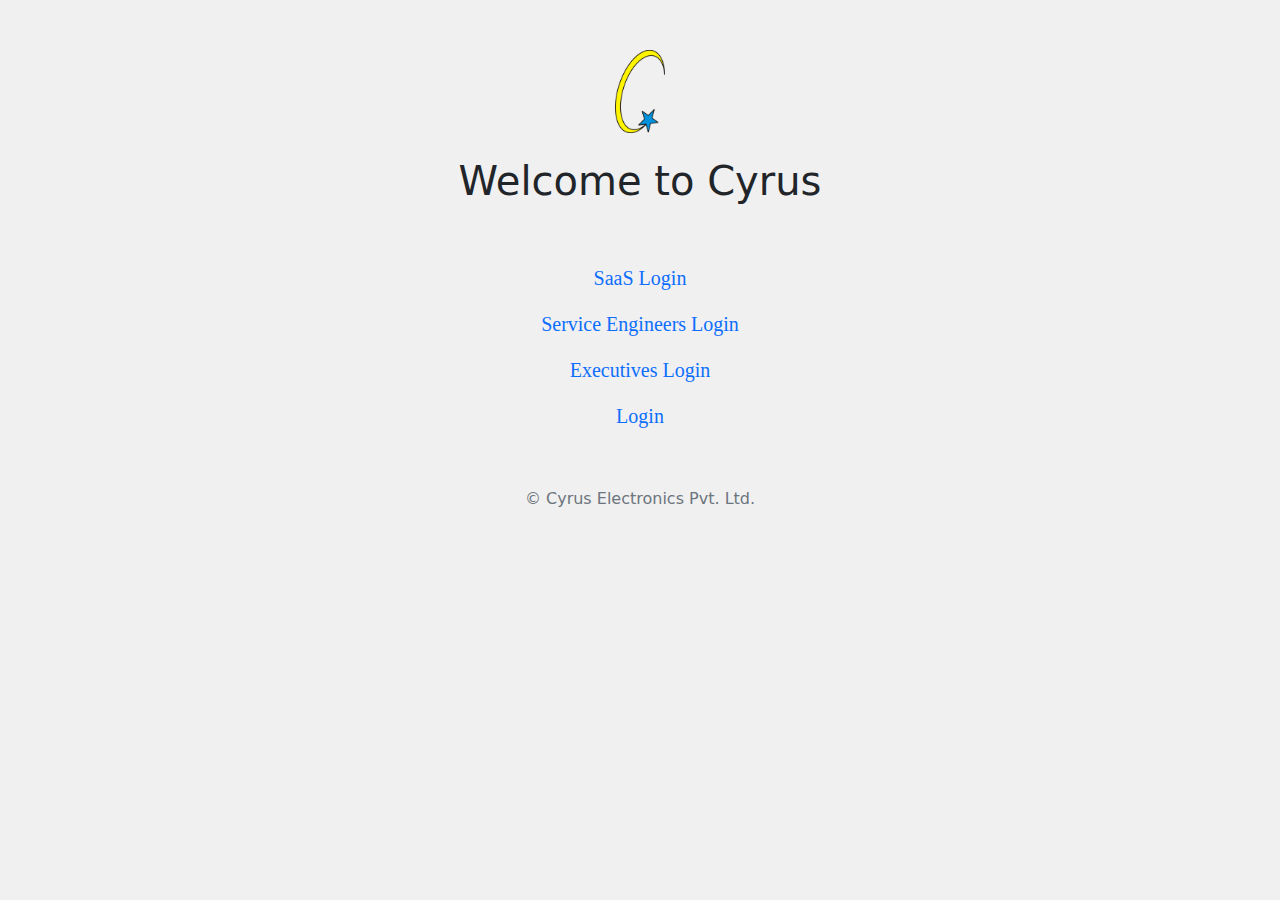
<file: index.html>
<!doctype html>
<html lang="en">
    <head>
        <meta charset="utf-8">
        <meta http-equiv="X-UA-Compatible" content="IE=edge">
        <meta name="viewport" content="width=device-width, initial-scale=1, shrink-to-fit=no">
        <meta name="description" content="">
        <meta name="author" content="Anant Singh Suryavanshi">
         <link rel="icon" href="technician/cyrus logo.png" type="image/icon type">
        <title>Cyrus</title>
        <!-- Bootstrap core CSS -->
        <link href="executive/bootstrap/css/bootstrap.css" rel="stylesheet">
        <!-- Custom styles for this template -->
        <link href="executive/css/main.css" rel="stylesheet">
    </head>
    <body class="text-center">

<div class="container text-center">
  <img class="img-fluid mb-4" alt="Cyrus Logo" height="50" src="executive/cyrus%20logo.png" width="50">
<h1 align="center">Welcome to Cyrus</h1>
</div>
  <div class="container-fluid" align="center">
    <div class="justify-content-md-center" id="navbarNavDropdown">
      <ul class="navbar-nav">

      <li class="nav-item">
        <a class="nav-link" href="sim/index.php">SaaS Login</a>
      </li>
      <li class="nav-item">
        <a class="nav-link" href="technician/index.html">Service Engineers Login</a>
      </li>
      <li class="nav-item">
        <a class="nav-link" href="executive/index.html">Executives Login</a>
      </li>
      <li class="nav-item">
        <a class="nav-link" href="executive/entry/index.php">Login</a>
      </li>
      </ul>
    </div>
  </div>
            <p class="mt-5 mb-3 text-muted">&copy; Cyrus Electronics Pvt. Ltd.</p>
        <!-- Bootstrap core JavaScript
    ================================================== -->
        <!-- Placed at the end of the document so the pages load faster -->

    </body>
</html>
</file>
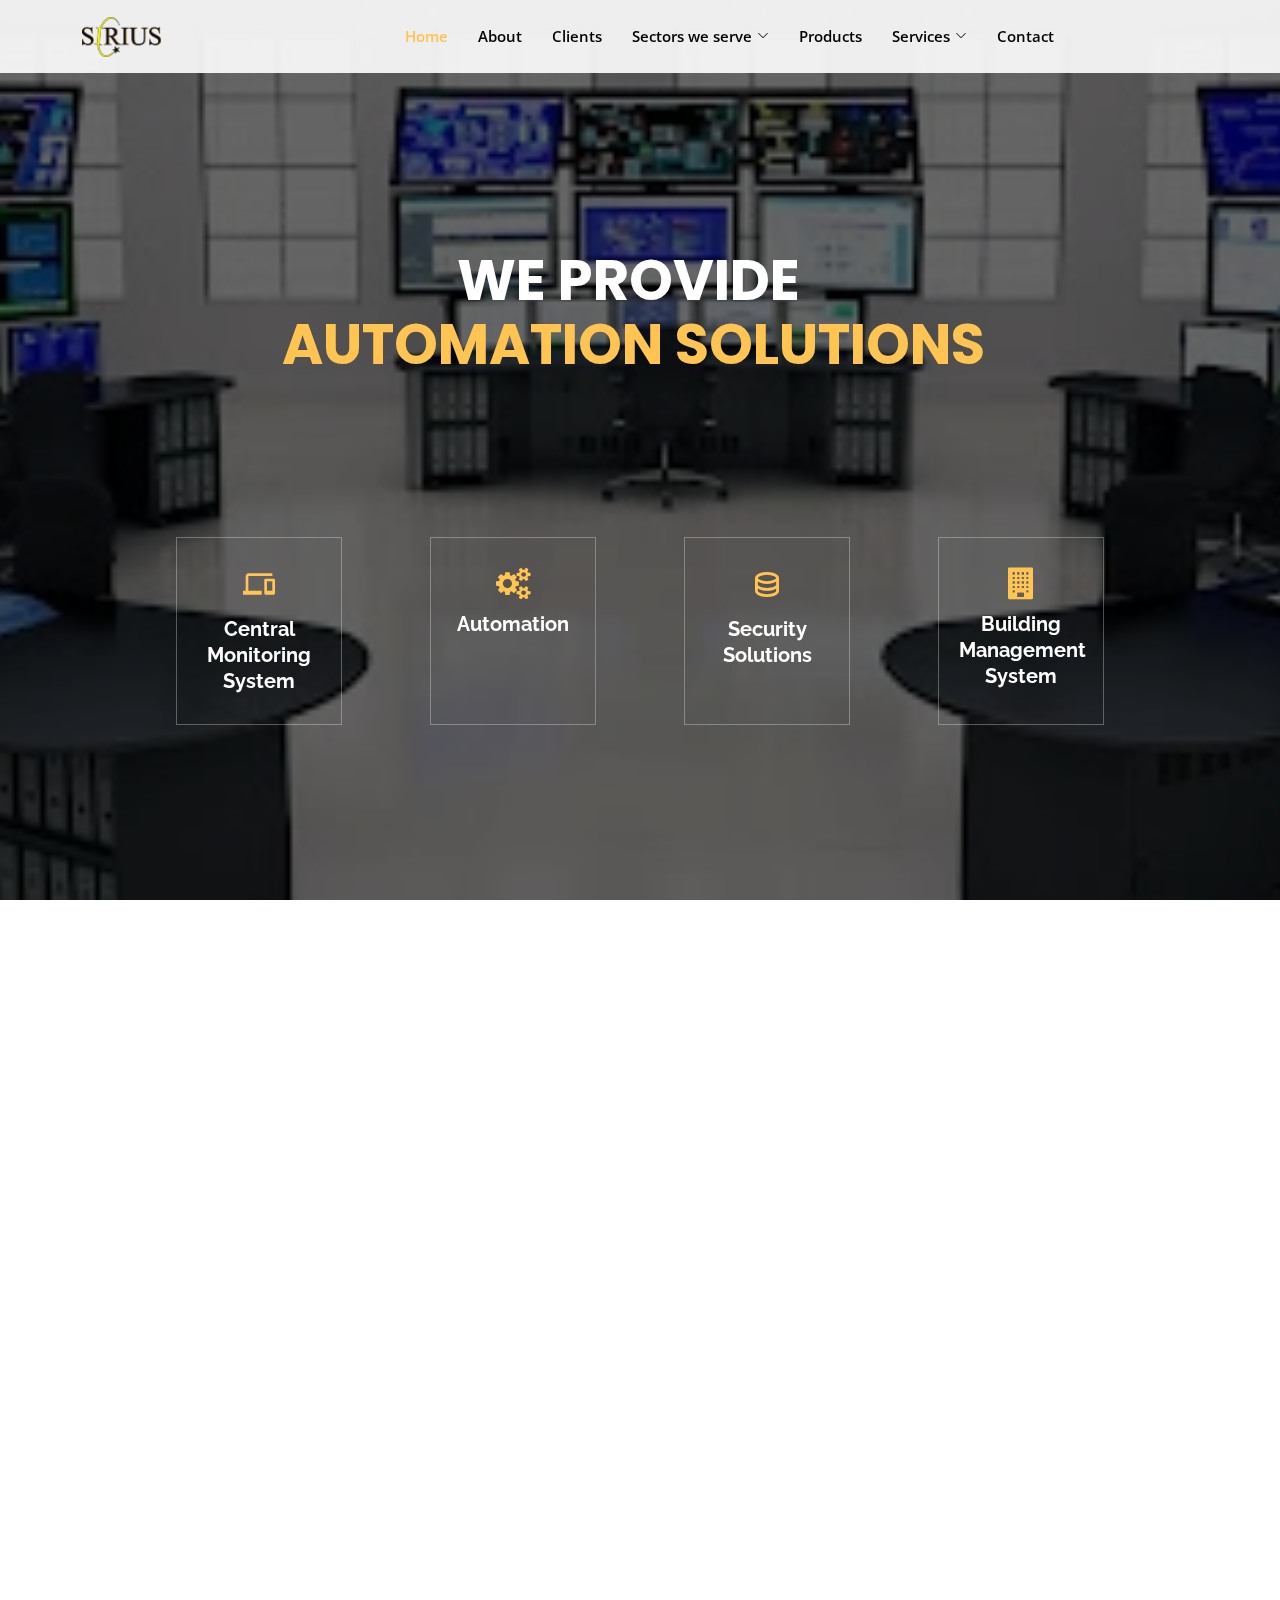
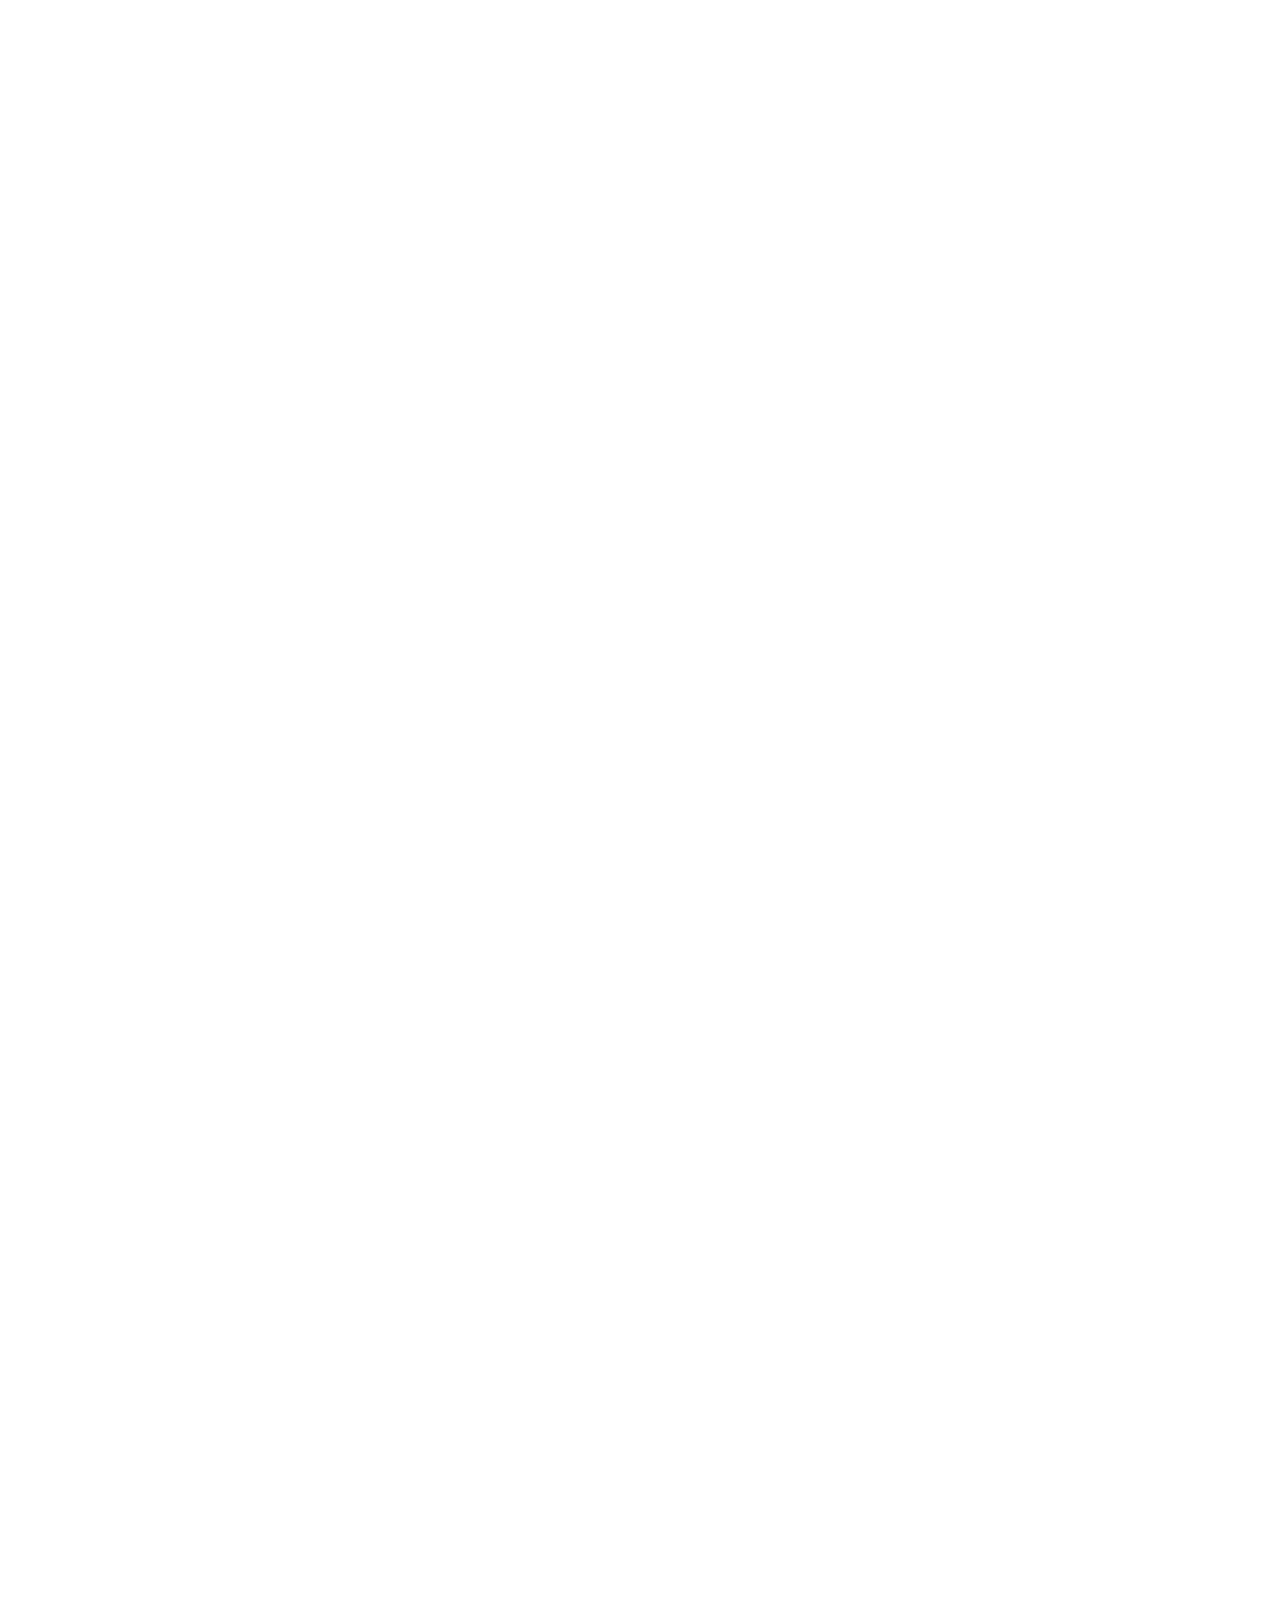
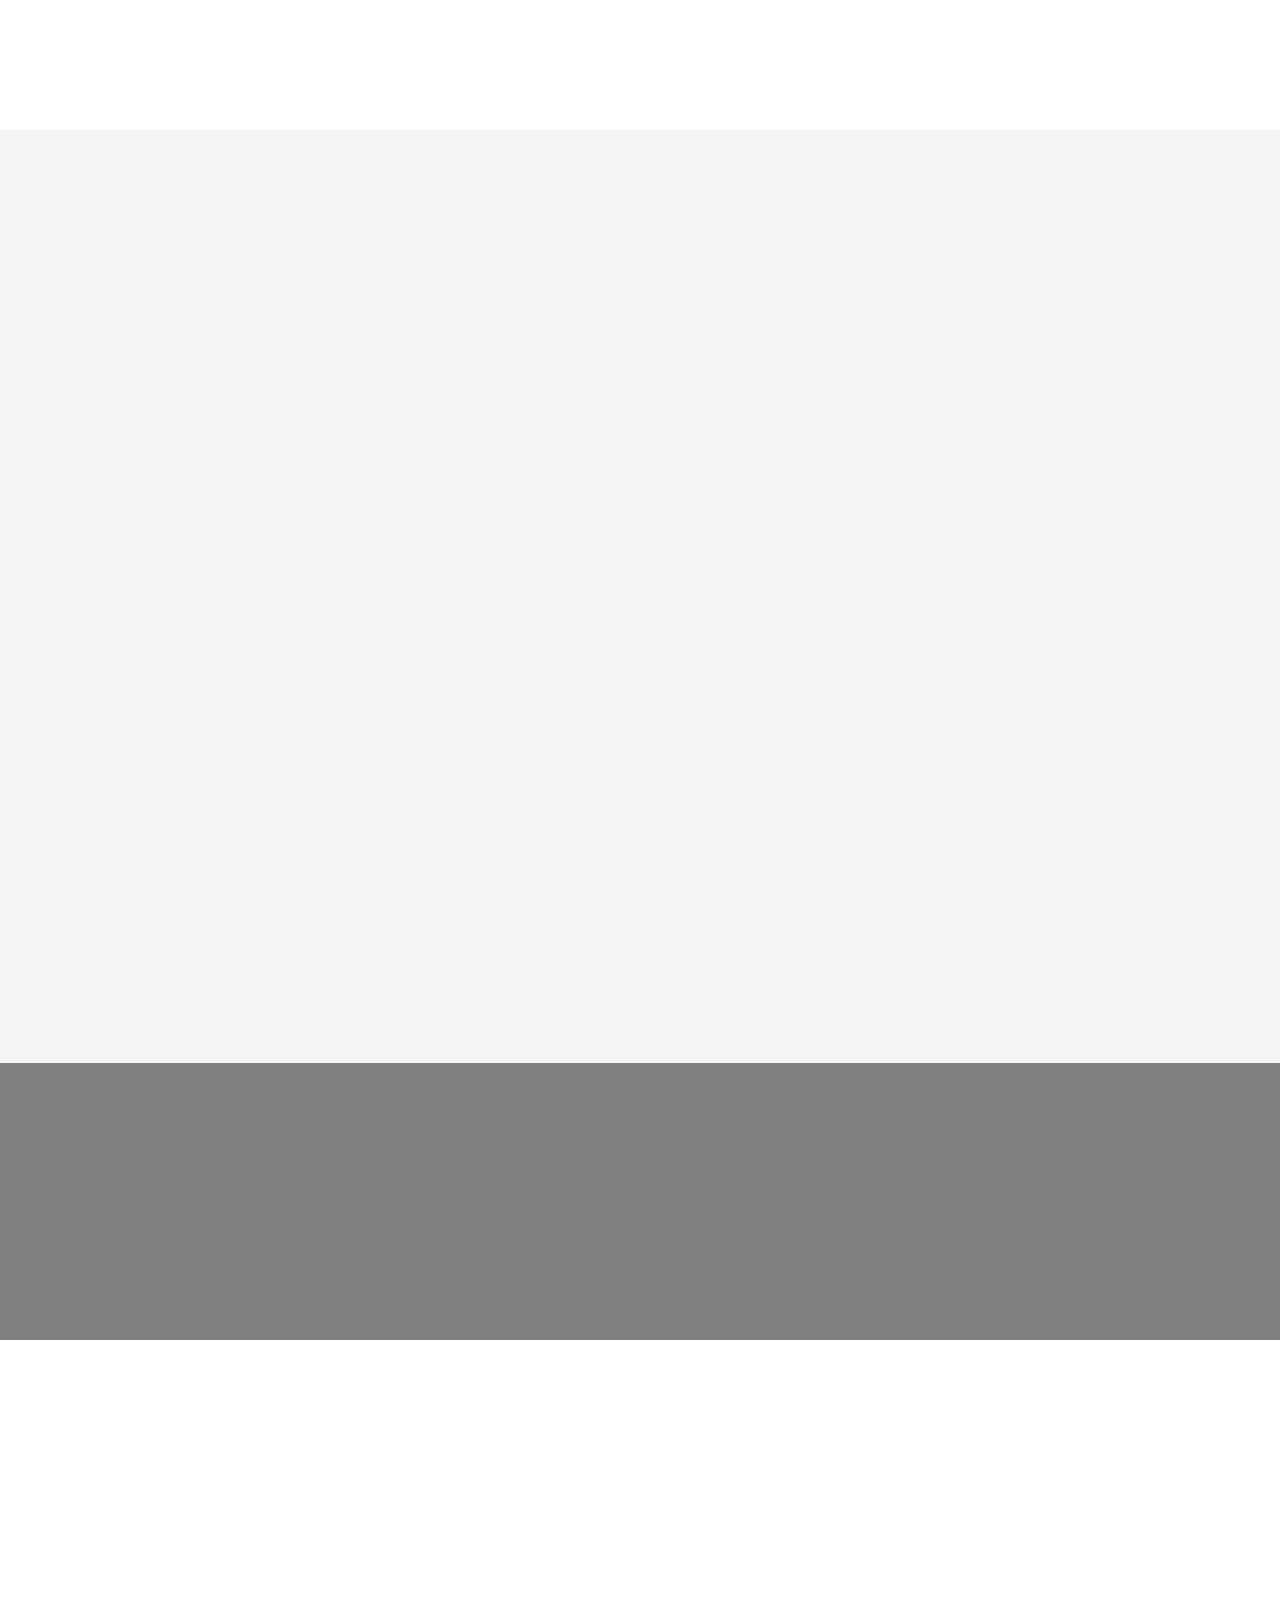
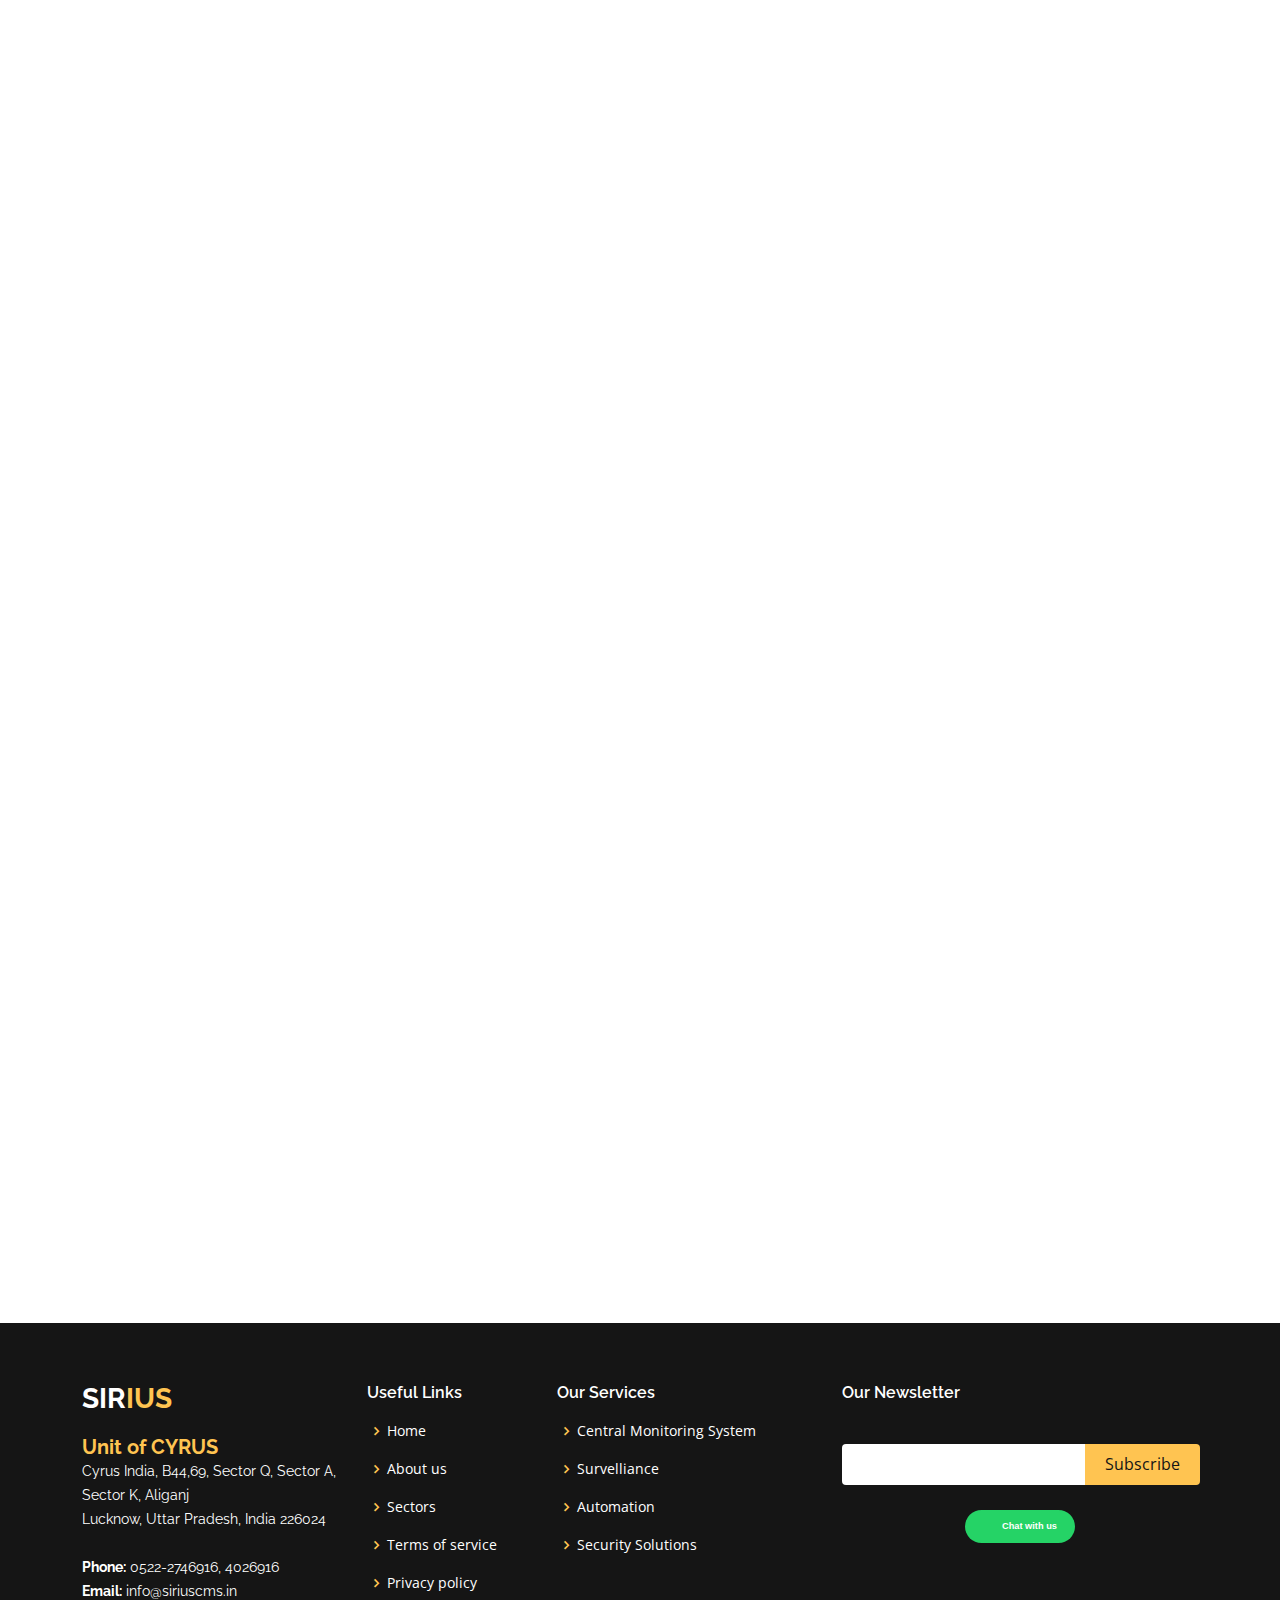
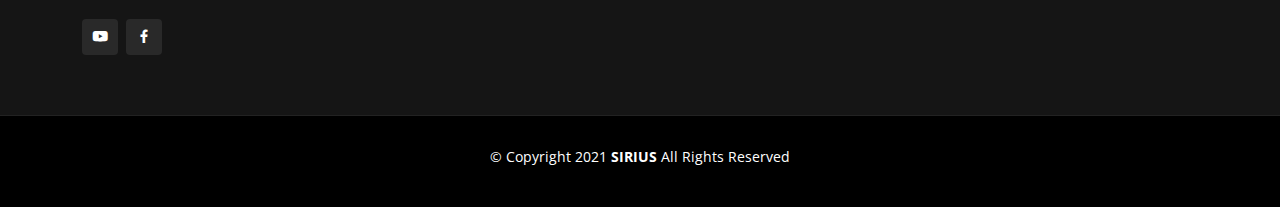
<file: SIRIUS/index.html>
<!DOCTYPE html>
<html lang="en">

<head>
  <meta charset="utf-8">
  <meta content="width=device-width, initial-scale=1.0" name="viewport">
  <meta name="author" content="Anant Singh Suryavanshi">

  <title>SIRIUS</title>
  <meta content="SIRIUS Provides complete monitoring, security and survelliance systems for home, offices, buildings, hospitals with Artificial Intelligance based advance security and monitoring devices." name="description">
  <meta content="Security Alarms, Security Camera, CCTV, Central Monitoring System, Health Care, Electronics Devices, Automation, Security Solutions, CMS, Security Devices, Health Monitoring Devices" name="keywords">

  <!-- logo -->
  <link href="assets/img/logo.png" rel="icon">
  <!--   <link href="assets/img/logo.png" rel="logo">   -->

  <!-- Google Fonts -->
  <link href="https://fonts.googleapis.com/css?family=Open+Sans:300,300i,400,400i,600,600i,700,700i|Raleway:300,300i,400,400i,500,500i,600,600i,700,700i|Poppins:300,300i,400,400i,500,500i,600,600i,700,700i" rel="stylesheet">

  <!-- Vendor CSS Files -->
  <link href="assets/vendor/aos/aos.css" rel="stylesheet">
  <link href="assets/vendor/bootstrap/css/bootstrap.min.css" rel="stylesheet">
  <link href="assets/vendor/bootstrap-icons/bootstrap-icons.css" rel="stylesheet">
  <link href="assets/vendor/boxicons/css/boxicons.min.css" rel="stylesheet">
  <link href="assets/vendor/glightbox/css/glightbox.min.css" rel="stylesheet">
  <link href="assets/vendor/remixicon/remixicon.css" rel="stylesheet">
  <link href="assets/vendor/swiper/swiper-bundle.min.css" rel="stylesheet">


  <!-- website Main CSS File -->
  <link href="assets/css/style.css" rel="stylesheet">

  <!-- =======================================================
  * Author: Anant Singh Suryavanshi
  * License: SIRIUS
  ======================================================== -->
  <link rel="stylesheet" href="http://cdnjs.cloudflare.com/ajax/libs/font-awesome/4.4.0/css/font-awesome.min.css">
  <link href="https://fonts.googleapis.com/icon?family=Material+Icons" rel="stylesheet">
  <link rel="stylesheet" href="https://cdnjs.cloudflare.com/ajax/libs/font-awesome/4.7.0/css/font-awesome.min.css">
</head>

<body>

  <!-- ======= Header ======= -->
  <header id="header" class="fixed-top ">
    <div class="container d-flex align-items-center justify-content-lg-between">

      <!-- <h1 class="logo me-auto me-lg-0"><a href="index.html"><img src="assets/img/logo.png" alt="SIRIUS" width="100" height="135"></a></h1> -->
      <!-- Uncomment below if you prefer to use an image logo -->
      <a href="index.html" class="logo me-auto me-lg-0"><img src="assets/img/logo.png" alt="SIRIUS" class="img-fluid"></a>

      <nav id="navbar" class="navbar order-last order-lg-0">
        <ul>
          <li><a class="nav-link scrollto active" href="#">Home</a></li>
          <li><a class="nav-link scrollto" href="#about">About</a></li>
          <li><a class="nav-link scrollto" href="clients.html">Clients</a></li>
          <li class="dropdown"><a href="#"><span>Sectors we serve</span> <i class="bi bi-chevron-down"></i></a>
            <ul>
              <li><a href="#">Banking</a></li>
              <li><a href="railways.html">Railways</a></li>
              <li><a href="#">Industries</a></li>
              <li><a href="cmshc.html">Health Care</a></li>
            </ul>
          <li><a class="nav-link scrollto " href="products.html">Products</a></li>
          <li class="dropdown"><a href="#"><span>Services</span> <i class="bi bi-chevron-down"></i></a>
            <ul>
              <li><a href="cms.html">Central Monitoring System</a></li>
              <li><a href="security.html">Security</a></li>
              <li><a href="automation.html">Automation</a></li>
            </ul>
          </li>
          <li><a class="nav-link scrollto" href="#contact">Contact</a></li>
        </ul>
        &nbsp;&nbsp;&nbsp;&nbsp;&nbsp;&nbsp;&nbsp;&nbsp;&nbsp;&nbsp;&nbsp;&nbsp;&nbsp;&nbsp;&nbsp;&nbsp;&nbsp;&nbsp;&nbsp;&nbsp;&nbsp;&nbsp;&nbsp;&nbsp;&nbsp;&nbsp;&nbsp;&nbsp;&nbsp;&nbsp;&nbsp;&nbsp;&nbsp;&nbsp;&nbsp;&nbsp;
        <i class="bi bi-list mobile-nav-toggle"></i>
      </nav><!-- .navbar -->
    </div>
  </header><!-- End Header -->

  <!-- ======= Front Section ======= -->
  <section id="hero" class="d-flex align-items-center justify-content-center">
    <div class="container" data-aos="fade-up">

<!-- front flip text starts --->
      <div class="row justify-content-center container-fluid" data-aos="fade-up" data-aos-delay="150">
        <div id="container">
          <div class="wrapper">
          <h1>WE PROVIDE<p style="color: #FFC451;"><br> </p></h1>
          </div>
        </div>
    </div>
    <!-- front flip text Ends --->


    
      <br><br><br>
      <div class="row gy-4 mt-5 justify-content-center" data-aos="zoom-in" data-aos-delay="250">
        <div class="col-xl-2 col-md-4">
          <div class="icon-box">
            <i class="material-icons">devices</i>
            <h3><a href="cms.html">Central Monitoring System</a></h3>
          </div>
        </div>
        &nbsp;&nbsp;&nbsp;&nbsp;&nbsp;&nbsp;&nbsp;&nbsp;&nbsp;&nbsp;&nbsp;&nbsp;&nbsp;&nbsp;&nbsp;&nbsp;

        <div class="col-xl-2 col-md-4">
          <div class="icon-box">
            <i class="fa fa-cogs"></i>
            <h3><a href="automation.html">Automation</a></h3>
          </div>
        </div>
        &nbsp;&nbsp;&nbsp;&nbsp;&nbsp;&nbsp;&nbsp;&nbsp;&nbsp;&nbsp;&nbsp;&nbsp;&nbsp;&nbsp;&nbsp;&nbsp;
        <div class="col-xl-2 col-md-4">
          <div class="icon-box">
            <i class="ri-database-2-line"></i>
            <h3><a href="security.html">Security Solutions</a></h3>
          </div>
        </div>
        &nbsp;&nbsp;&nbsp;&nbsp;&nbsp;&nbsp;&nbsp;&nbsp;&nbsp;&nbsp;&nbsp;&nbsp;&nbsp;&nbsp;&nbsp;&nbsp;
        <div class="col-xl-2 col-md-4">
          <div class="icon-box">
            <i class="fa fa-building"></i>
            <h3><a href="ibm.html">Building Management System</a></h3>
          </div>
        </div>

      </div>
    </div>
  </section>
  <!-- End Hero -->

  <main id="main">

    <!-- ======= About Section ======= -->
    <section id="about" class="about">
      <div class="container" data-aos="fade-up">

        <div class="row">
          <div class="col-lg-6 order-1 order-lg-2" data-aos="fade-left" data-aos-delay="100">
            <img src="assets/img/about.webp" class="img-fluid" alt="">
          </div>
          <div class="col-lg-6 pt-4 pt-lg-0 order-2 order-lg-1 content" data-aos="fade-right" data-aos-delay="100">
            <h3>What we do...</h3>
            <p>
              We offer complete security engineering and solutions to create custom business security products and systems. Our highly experienced security experts are here to help you design and build the solution you need to protect you and your business.
            </p>
            <ul>
              <li><i class="ri-check-double-line"></i>Security assessments</li>
              <li><i class="ri-check-double-line"></i>Central Monitoring System - Security Devices</li>
              <li><i class="ri-check-double-line"></i>Industrial - Commerical - Residential</li>
              <li><i class="ri-check-double-line"></i>Intrusion System</li>
            </ul>
            <p>
              We are enriched with 35 years of experience in providing security solutions to some of largest organisations in our country. We are dedicated to our clients, and they benefit from our strong mission and clear vision. If you're looking to secure your business, call us today for a comprehensive solution package based on your budget and requirements.
            </p>
          </div>
        </div>
     </section>

    <!-- ======= Contact Section ======= -->
    <section id="contact" class="contact">
      <div class="container-fluid" data-aos="fade-up">

        <div class="section-title">
          <h3 align="center">Check out our Videos</h3>
          <br><br>
        </div>

        <div class="container">
          <iframe style="border:0; width: 100%; height: 450px;" src="https://www.youtube.com/embed/6oVG_mnRl4Q" title="YouTube video player" frameborder="0" allow="accelerometer; autoplay; clipboard-write; encrypted-media; gyroscope; picture-in-picture" allowfullscreen></iframe>
        </div>
        <br><br>
        <div align="center" class="container container-fluid">
          <iframe style="border:10px; width: 85%; height: 320px;" src="https://www.youtube.com/embed/axi8u8JK_ZA" title="YouTube video player" frameborder="0" allow="accelerometer; autoplay; clipboard-write; encrypted-media; gyroscope; picture-in-picture" allowfullscreen></iframe>
          <br><br><br>
          <iframe style="border:0; width: 85%; height: 320px;" src="https://www.youtube.com/embed/F9FO67ZdR0w" title="YouTube video player" frameborder="0" allow="accelerometer; autoplay; clipboard-write; encrypted-media; gyroscope; picture-in-picture" allowfullscreen></iframe>
        </div>

        </div>
     </section>
    <!-- ======= Clients Section ======= -->
    <section id="clients" class="clients">

      <div class="container" data-aos="zoom-in">

        <div class="clients-slider swiper-container">
          <h2 align="Center">Clients</h2> 
          <div class="swiper-wrapper align-items-center">
            <div class="swiper-slide"><img src="assets/img/clients/client-1.webp" class="img-fluid" alt=""><p align="center">Allahabad Bank </p></div>
            <div class="swiper-slide"><img src="assets/img/clients/client-2.webp" class="img-fluid" alt=""><p align="center">Allahabad UP Gramin Bank</p></div>
            <div class="swiper-slide"><img src="assets/img/clients/client-3.webp" class="img-fluid" alt=""> <p align="center"> Andhra Bank</p></div>
            <div class="swiper-slide"><img src="assets/img/clients/client-4.webp" class="img-fluid" alt=""><p align="center">Bank of Baroda</p></div>
            <div class="swiper-slide"><img src="assets/img/clients/client-5.webp" class="img-fluid" alt=""><p align="center">Bank of India</p></div>
            <div class="swiper-slide"><img src="assets/img/clients/client-6.webp" class="img-fluid" alt=""> <p align="center">Bank Of Maharashtra</p></div>
            <div class="swiper-slide"><img src="assets/img/clients/client-7.webp" class="img-fluid" alt=""> <p align="center">Canara Bank</p></div>
            <div class="swiper-slide"><img src="assets/img/clients/client-9.webp" class="img-fluid" alt=""><p align="center">Indian Railways</p></div>
            <div class="swiper-slide"><img src="assets/img/clients/client-10.webp" class="img-fluid" alt=""> <p align="center">Airport Authority of India</p></div>
            <div class="swiper-slide"><img src="assets/img/clients/client-11.webp" class="img-fluid" alt=""><p align="center">UPSRTC</p></div>
            <div class="swiper-slide"><img src="assets/img/clients/client-12.webp" class="img-fluid" alt=""> <p align="center">Corporation Bank</p></div>
            <div class="swiper-slide"><img src="assets/img/clients/client-13.webp" class="img-fluid" alt=""> <p align="center">IIT Kanpur</p></div>
            <div class="swiper-slide"><img src="assets/img/clients/client-14.webp" class="img-fluid" alt=""> <p align="center">LIC</p></div>
            <div class="swiper-slide"><img src="assets/img/clients/client-15.webp" class="img-fluid" alt=""> <p align="center">Oriental Bank of Commerce</p></div>
            <div class="swiper-slide"><img src="assets/img/clients/client-16.webp" class="img-fluid" alt=""> <p align="center">Punjab National Bank</p></div>
            <div class="swiper-slide"><img src="assets/img/clients/client-17.webp" class="img-fluid" alt=""> <p align="center">State Bank of India</p></div>
          </div>
          <div class="swiper-pagination"></div>
        </div>

      </div>
    </section><!-- End Clients Section -->


   <!-- ======= Breadcrumbs ======= -->
    <section id="breadcrumbs" class="breadcrumbs">
      <div class="container">

 
    <!-- ======= Sectors Section ======= -->
    <section id="services" class="services">
      <div class="container" data-aos="fade-up">

        <div class="section-title">
       <!--   <h2>Sectors</h2>  -->
          <p>Sectors we serve</p>
        </div>

        <div class="row">
          <div class="col-lg-4 col-md-6 d-flex align-items-stretch" data-aos="zoom-in" data-aos-delay="100">
            <div class="icon-box">
              <div class="icon"><i class="fa fa-industry"></i></div>
              <h4><a>Offices & Industries</a></h4>
              <p>&nbsp;&nbsp;&nbsp;&nbsp;&nbsp;</p>
            </div>
          </div>

          <div class="col-lg-4 col-md-6 d-flex align-items-stretch mt-4 mt-md-0" data-aos="zoom-in" data-aos-delay="200">
            <div class="icon-box">
              <div class="icon"><i class="fa fa-bank" aria-hidden="true"></i></div>
              <h4><a>Banks</a></h4>
              <p>&nbsp;&nbsp;&nbsp;&nbsp;&nbsp;&nbsp;&nbsp;&nbsp;&nbsp;&nbsp;&nbsp;&nbsp;&nbsp;&nbsp;&nbsp;&nbsp;&nbsp;&nbsp;&nbsp;&nbsp;&nbsp;&nbsp;&nbsp;&nbsp;&nbsp;&nbsp;&nbsp;&nbsp;&nbsp;&nbsp;&nbsp;&nbsp;&nbsp;&nbsp;&nbsp;&nbsp;&nbsp;&nbsp;&nbsp;&nbsp;&nbsp;&nbsp;&nbsp;&nbsp;&nbsp;&nbsp;&nbsp;&nbsp;&nbsp;</p>
            </div>
          </div>

          <div class="col-lg-4 col-md-6 d-flex align-items-stretch mt-4 mt-lg-0" data-aos="zoom-in" data-aos-delay="300">
            <div class="icon-box">
              <div class="icon"><i class="fa fa-graduation-cap"></i></div>
              <h4><a>Educational Institutions</a></h4>
              <p>&nbsp;&nbsp;&nbsp;&nbsp;&nbsp;&nbsp;&nbsp;&nbsp;&nbsp;&nbsp;&nbsp;&nbsp;&nbsp;</p>
            </div>

          </div>

          <div class="col-lg-4 col-md-6 d-flex align-items-stretch mt-4" data-aos="zoom-in" data-aos-delay="100">
            <div class="icon-box">
              <div class="icon"><i class="fa fa-train"></i></div>
              <h4><a href="railways.html">Railways</a></h4>
              <p>&nbsp;&nbsp;&nbsp;&nbsp;&nbsp;&nbsp;&nbsp;&nbsp;&nbsp;&nbsp;&nbsp;&nbsp;&nbsp;&nbsp;&nbsp;&nbsp;&nbsp;&nbsp;&nbsp;&nbsp;&nbsp;&nbsp;&nbsp;&nbsp;&nbsp;&nbsp;&nbsp;&nbsp;&nbsp;&nbsp;&nbsp;&nbsp;&nbsp;&nbsp;&nbsp;&nbsp;&nbsp;&nbsp;&nbsp;</p>
            </div>
          </div>

          <div class="col-lg-4 col-md-6 d-flex align-items-stretch mt-4" data-aos="zoom-in" data-aos-delay="200">
            <div class="icon-box">
              <div class="icon"><i class="fa fa-building"></i></div>
              <h4><a>Smart Cities</a></h4>
              <p>&nbsp;&nbsp;&nbsp;&nbsp;&nbsp;&nbsp;&nbsp;&nbsp;&nbsp;&nbsp;&nbsp;&nbsp;&nbsp;&nbsp;&nbsp;&nbsp;&nbsp;&nbsp;&nbsp;&nbsp;&nbsp;&nbsp;&nbsp;&nbsp;&nbsp;&nbsp;&nbsp;&nbsp;&nbsp;&nbsp;&nbsp;&nbsp;&nbsp;&nbsp;&nbsp;&nbsp;&nbsp;&nbsp;&nbsp;&nbsp;&nbsp;&nbsp;&nbsp;&nbsp;&nbsp;&nbsp;&nbsp;</p>
            </div>
          </div>

          <div class="col-lg-4 col-md-6 d-flex align-items-stretch mt-4" data-aos="zoom-in" data-aos-delay="300">
            <div class="icon-box">
              <div class="icon"><i class="fa fa-user"></i></div>
              <h4><a>Individuals</a></h4>
              <p>&nbsp;&nbsp;&nbsp;&nbsp;&nbsp;&nbsp;&nbsp;&nbsp;&nbsp;&nbsp;&nbsp;&nbsp;&nbsp;&nbsp;&nbsp;&nbsp;&nbsp;&nbsp;&nbsp;&nbsp;&nbsp;&nbsp;&nbsp;&nbsp;&nbsp;&nbsp;&nbsp;&nbsp;&nbsp;&nbsp;&nbsp;&nbsp;&nbsp;&nbsp;&nbsp;&nbsp;&nbsp;&nbsp;&nbsp;&nbsp;&nbsp;&nbsp;&nbsp;&nbsp;&nbsp;&nbsp;&nbsp;&nbsp;&nbsp;&nbsp;&nbsp;&nbsp;&nbsp;&nbsp;&nbsp;&nbsp;&nbsp;&nbsp;&nbsp;&nbsp;&nbsp;&nbsp;&nbsp;&nbsp;&nbsp;</p>
            </div>            
        </div>
        <h3 align="center"><a target="blank" href="sectors.html">See all sectors</a></h3>
      </div>
    </section><!-- End Services Section -->
    </section><!-- End Portfolio Details Section -->

        <!-- End Clients slide show Section -->
<!--


    <section id="clients services" class="clients services">

      <div class="container" data-aos="zoom-in">

        <div class="clients-slider swiper-container">

          <div class="swiper-wrapper align-items-center">

            <div class="swiper-slide">
            <div class="col-lg-4 col-md-3 d-flex align-items-stretch" data-aos="zoom-in" data-aos-delay="100">
            <div class="icon-box">
              <div class="icon"><i class="fa fa-industry"></i></div>
              <h4><p>Offices & Industries</p></h4>
            </div>
          </div>   
            </div>
            
            <div class="swiper-slide">
              <div class="col-lg-4 col-md-6 d-flex align-items-stretch mt-4 mt-md-0" data-aos="zoom-in"data-aos-delay="200">
              <div class="icon-box">
                <div class="icon"><i class="fa fa-bank" aria-hidden="true"></i></div>
                <h4><p>Banks</p></h4>
              </div>
            </div>
            </div>

            <div class="swiper-slide">
            <div class="col-lg-4 col-md-6 d-flex align-items-stretch mt-4" data-aos="zoom-in" data-aos-delay="200">
            <div class="icon-box">
              <div class="icon"><i class="fa fa-train"></i></div>
              <h4><p>Railways</p></h4>
            </div>
          </div>
            </div>
            <div class="swiper-slide">
            <div class="col-lg-4 col-md-6 d-flex align-items-stretch mt-4" data-aos="zoom-in" data-aos-delay="200">
            <div class="icon-box">
              <div class="icon"><i class="fa fa-building"></i></div>
              <h4><a href="">Smart Cities</a></h4>
            </div>
          </div>
            </div> 
            <div class="swiper-slide">
            <div class="col-lg-4 col-md-6 d-flex align-items-stretch mt-4" data-aos="zoom-in" data-aos-delay="300">
            <div class="icon-box">
              <div class="icon"><i class="fa fa-user"></i></div>
              <h4><p>Individuals</p></h4>
            </div>            
          </div>
            </div>
          </div>
          <div class="swiper-pagination"></div>
        </div>
        </div>
          <h4 align="center"><a href="sectors.html"><strong>See all sectors</strong></a></h4>
      </div>
      </div>
    </section> 

  -->


    <!-- ======= Cta Section ======= -->
    <section id="cta" class="cta">
      <div class="container" data-aos="zoom-in">

        <div class="text-center">
          <h3>Call To Action</h3>
          <p style="font-size: 30px"> Your time is valuable, and we will make sure to give services with our best.</p>
          <a class="cta-btn" href="tel:+918418826770">Call us</a>
        </div>

      </div>
    </section><!-- End Cta Section -->

   

    <!-- ======= Counts Section ======= -->
    <section id="counts" class="counts">
      <div class="container" data-aos="fade-up">

        <div class="row no-gutters">
          <div class="image col-xl-5 d-flex align-items-stretch justify-content-center justify-content-lg-start" data-aos="fade-right" data-aos-delay="100"></div>
          <div class="col-xl-7 ps-0 ps-lg-5 pe-lg-1 d-flex align-items-stretch" data-aos="fade-left" data-aos-delay="100">
            <div class="content d-flex flex-column justify-content-center">
              <h3>More than 10,000 sites active and 2 lac devices connected</h3>
              <div class="row">
                <div class="col-md-6 d-md-flex align-items-md-stretch">
                  <div class="count-box">
                    <i class="bi bi-emoji-smile"></i>
                    <span data-purecounter-start="0" data-purecounter-end="65" data-purecounter-duration="2" class="purecounter"></span>
                    <p><strong>Institutional Clients</strong></p>
                  </div>
                </div>
<!--
                <div class="col-md-6 d-md-flex align-items-md-stretch">
                  <div class="count-box">
                    <i class="bi bi-journal-richtext"></i>
                    <span data-purecounter-start="0" data-purecounter-end="85" data-purecounter-duration="2" class="purecounter"></span>
                    <p><strong>Products</strong></p>
                  </div>
                </div>
-->
                <div class="col-md-6 d-md-flex align-items-md-stretch">
                  <div class="count-box">
                    <i class="bi bi-clock"></i>
                    <span data-purecounter-start="0" data-purecounter-end="35" data-purecounter-duration="4" class="purecounter"></span>
                    <p><strong>Years of experience</strong></p>
                  </div>
                </div>

              </div>
            </div><!-- End .content-->
          </div>
        </div>

      </div>
    </section><!-- End Counts Section -->

    <!-- ======= Contact Section ======= -->
    <section id="contact" class="contact">
      <div class="container-fluid" data-aos="fade-up">

        <div class="section-title">
          <h2>Contact</h2>
          <p>Contact Us</p>
        </div>

        <div class="embed-responsive embed-responsive-21by9">
          <iframe class="embed-responsive-item" src="https://www.google.com/maps/embed?pb=!1m23!1m12!1m3!1d3558.050140555592!2d80.93845141447376!3d26.9019037670329!2m3!1f0!2f0!3f0!3m2!1i1024!2i768!4f13.1!4m8!3e6!4m0!4m5!1s0x39995634f112feef%3A0x82cbcb83eb917f35!2sB44%2C%20Cyrus%2C%2069%2C%20Sector%20Q%2C%20Sector-A%2C%20Sector%20K%2C%20Aliganj%2C%20Lucknow%2C%20Uttar%20Pradesh%20226024!3m2!1d26.9019215!2d80.940658!5e0!3m2!1sen!2sin!4v1629180789228!5m2!1sen!2sin" width="600" height="450" style="border:0;" allowfullscreen="" loading="lazy"></iframe>
        </div>

        <div class="row mt-5">

          <div class="col-lg-4">
            <div class="info">
              <div class="address">
                <i class="bi bi-geo-alt"></i>
                <h4>Location:</h4>
                <p>Cyrus India, B44,69, Sector Q, Sector A, Sector K, Aliganj, Lucknow, Uttar Pradesh, India 226024</p>
              </div>

              <div class="email">
                <i class="bi bi-envelope"></i>
                <h4>Email:</h4>
                <p>info@siriuscms.in</p>
              </div>

              <div class="phone">
                <i class="bi bi-phone"></i>
                <h4>Call:</h4>
                <strong>Phone:</strong> 0522-2746916, 4026916<br>
              </div>

            </div>

          </div>

          <div class="col-lg-8 mt-5 mt-lg-0">

            <form action="forms/contact.php" method="post" role="form" class="php-email-form">
              <div class="row">
                <div class="col-md-6 form-group">
                  <input type="text" name="name" class="form-control" id="name" placeholder="Your Name" required>
                </div>
                <div class="col-md-6 form-group mt-3 mt-md-0">
                  <input type="email" class="form-control" name="email" id="email" placeholder="Your Email" required>
                </div>
              </div>
              <div class="form-group mt-3">
                <input type="text" class="form-control" name="subject" id="subject" placeholder="Subject" required>
              </div>
              <div class="form-group mt-3">
                <textarea class="form-control" name="message" rows="5" placeholder="Message" required></textarea>
              </div>
              <div class="my-3">
                <div class="loading">Loading</div>
                <div class="error-message"></div>
                <div class="sent-message">Your message has been sent. Thank you!</div>
              </div>
              <div class="text-center"><button type="submit">Send Message</button></div>
            </form>

          </div>

        </div>

      </div>
    </section><!-- End Contact Section -->

  </main><!-- End #main -->

  <!-- ======= Footer ======= -->
  <footer id="footer">
    <div class="footer-top">
      <div class="container">
        <div class="row">

          <div class="col-lg-3 col-md-6">
            <div class="footer-info">
              <h3>SIR<span>IUS</span></h3>
             <p style="font-size: 20px; color: #FFC451"> <strong>Unit of CYRUS</strong></p>
              <p>
                Cyrus India, B44,69, Sector Q, Sector A, Sector K, Aliganj<br>
                Lucknow, Uttar Pradesh, India 226024<br><br>
                <strong>Phone:</strong> 0522-2746916, 4026916<br>
                <strong>Email:</strong> info@siriuscms.in<br>
              </p>

              <div class="social-links mt-3">
                <a href="https://www.youtube.com/channel/UCeEvIkdOPemj-b3SiiPrNpw" class="youtube"><i class="bx bxl-youtube"></i></a>
                <a href="#" class="facebook"><i class="bx bxl-facebook"></i></a>
              </div>
            </div>
          </div>

          <div class="col-lg-2 col-md-6 footer-links">
            <h4>Useful Links</h4>
            <ul>
              <li><i class="bx bx-chevron-right"></i> <a href="index.html">Home</a></li>
              <li><i class="bx bx-chevron-right"></i> <a href="#about">About us</a></li>
              <li><i class="bx bx-chevron-right"></i> <a href="#services">Sectors</a></li>
              <li><i class="bx bx-chevron-right"></i> <a href="#">Terms of service</a></li>
              <li><i class="bx bx-chevron-right"></i> <a href="#">Privacy policy</a></li>
            </ul>
          </div>

          <div class="col-lg-3 col-md-6 footer-links">
            <h4>Our Services</h4>
            <ul>
              <li><i class="bx bx-chevron-right"></i> <a href="cms.html">Central Monitoring System</a></li>
              <li><i class="bx bx-chevron-right"></i> <a href="survelliance.html">Survelliance</a></li>
              <li><i class="bx bx-chevron-right"></i> <a href="automation.html">Automation</a></li>
              <li><i class="bx bx-chevron-right"></i> <a href="security.html">Security Solutions</a></li>
            </ul>
          </div>


          <div class="col-lg-4 col-md-6 footer-newsletter">
            <h4>Our Newsletter</h4>
            <form action="" method="post">
              <input type="email" name="email"><input type="submit" value="Subscribe">
            </form>
            <br>
            <a href="https://wa.me/message/VWMXDFTMLLDKD1" style="display: table; font-family: sans-serif; text-decoration: none; margin: 0.5em auto; color: #fff; font-size: 0.66em; padding: 1em 2em 1em 3.5em; border-radius: 2em; font-weight: bold; background: #25d366 url('https://tochat.be/click-to-chat-directory/css/whatsapp.svg') no-repeat 1.5em center; background-size: 2em;">&nbsp;&nbsp;Chat with us</a>
          </div>

        </div>
      </div>
    </div>

    <div class="container">
      <div class="copyright">
        &copy; Copyright 2021 <strong><span>SIRIUS</span></strong> All Rights Reserved
      </div>
      <div class="credits">
      </div>
    </div>
  </footer><!-- End Footer -->

  <div id="preloader"></div>
  <a href="#" class="back-to-top d-flex align-items-center justify-content-center"><i class="bi bi-arrow-up-short"></i></a>

  <!-- Vendor JS Files -->
  <script src="assets/vendor/aos/aos.js"></script>
  <script src="assets/vendor/bootstrap/js/bootstrap.bundle.min.js"></script>
  <script src="assets/vendor/glightbox/js/glightbox.min.js"></script>
  <script src="assets/vendor/isotope-layout/isotope.pkgd.min.js"></script>
  <script src="assets/vendor/php-email-form/validate.js"></script>
  <script src="assets/vendor/purecounter/purecounter.js"></script>
  <script src="assets/vendor/swiper/swiper-bundle.min.js"></script>

  <!-- Website Main JS File -->
  <script src="assets/js/main.js"></script>

</body>

</html>
</file>
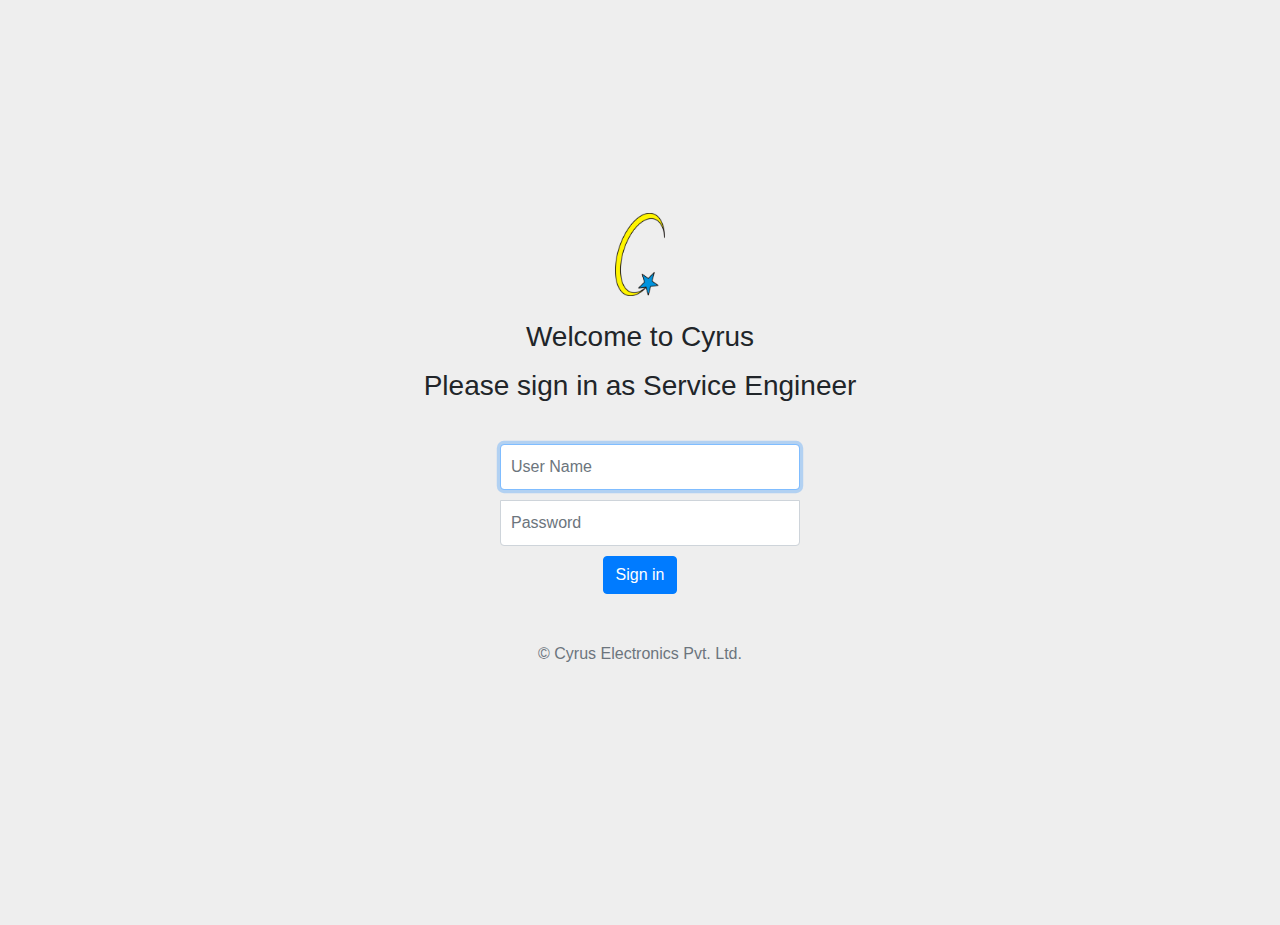
<file: technician/index.html>
<script type = "text/javascript" >  
  function preventBack() { window.history.forward(); }  
  setTimeout("preventBack()", 0);  
  window.onunload = function () { null };  
</script> 

<!doctype html>
<html lang="en">
    <head>
        <meta charset="utf-8">
        <meta http-equiv="X-UA-Compatible" content="IE=edge">
        <meta name="viewport" content="width=device-width, initial-scale=1, shrink-to-fit=no">
        <meta name="description" content="">
        <meta name="author" content="">
        <title>Cyrus</title>
        <!-- Bootstrap core CSS -->
        <link href="bootstrap/css/bootstrap.css" rel="stylesheet">
        <!-- Custom styles for this template -->
        <link href="css/sign-in.css" rel="stylesheet">
 <link rel="stylesheet" type="text/css" href="css/style.css"> 
 <link href='https://fonts.googleapis.com/css?family=Lato:100' rel='stylesheet' type='text/css'>
<script src="bootstrap/js/bootstrap.bundle.min.js"></script>
    </head>
    <body >
        <div class="container">
            <center>
            <img class="img-fluid mb-4" alt="Cyrus Logo" height="50" src="cyrus logo.png" width="50">
            <h1 class="h3 mb-3 font-weight-normal">Welcome to Cyrus</h1>
            <h1 class="h3 mb-3 font-weight-normal">Please sign in as Service Engineer</h1>
            </center>

        <form class="form-signin" action="verification.php" method="post">
            <input type="text" id="UName" name="UName" class="form-control" placeholder="User Name" required autofocus>
            <input type="password" id="UPassword" name="UPassword" class="form-control" placeholder="Password" required>
            <center>
            <button class="btn btn-primary" type="submit">Sign in</button>
            <p class="mt-5 mb-3 text-muted">&copy; Cyrus Electronics Pvt. Ltd.</p>
            </center>
        </form>
         </div>
        <!-- Bootstrap core JavaScript
    ================================================== -->
        <!-- Placed at the end of the document so the pages load faster -->
        <script src="assets/js/jquery.min.js"></script>
        <script src="assets/js/popper.js"></script>
        <script src="bootstrap/js/bootstrap.min.js"></script>



    </body>
</html>
</file>
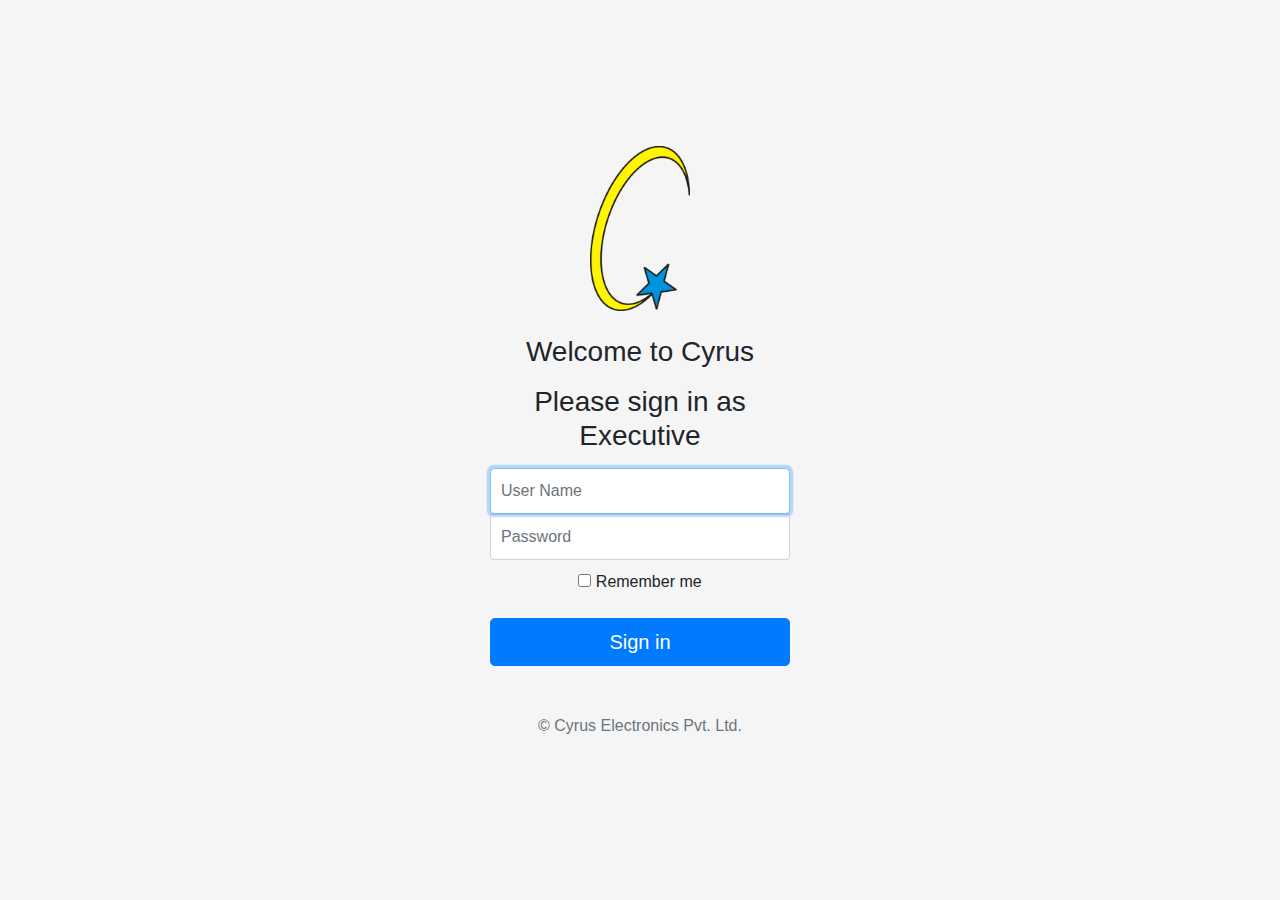
<file: executive/exe/index.html>
<!doctype html>
<html lang="en">
    <head>
        <meta charset="utf-8">
        <meta http-equiv="X-UA-Compatible" content="IE=edge">
        <meta name="viewport" content="width=device-width, initial-scale=1, shrink-to-fit=no">
        <meta name="description" content="">
        <meta name="author" content="">
        <title>Cyrus</title>
        <!-- Bootstrap core CSS -->
        <link href="bootstrap/css/bootstrap.css" rel="stylesheet">
        <!-- Custom styles for this template -->
        <link href="sign-in.css" rel="stylesheet">
    </head>
    <body class="text-center">
        
        <form class="form-signin" action="authentication.php" method="post">
            <img class="img-fluid mb-4" alt="Cyrus Logo" height="100" src="cyrus%20logo.png" width="100">
            <h1 class="h3 mb-3 font-weight-normal">Welcome to Cyrus</h1>
            <h1 class="h3 mb-3 font-weight-normal">Please sign in as Executive</h1>
            <label for="inputEmail" class="sr-only">Email address</label>
            <input type="text" id="UName" name="user" class="form-control" placeholder="User Name" required autofocus>
            <label for="inputPassword" class="sr-only">Password</label>
            <input type="password" id="pass" name="password" class="form-control" placeholder="Password" required>
            <div class="checkbox mb-3">
                <label>
                    <input type="checkbox" value="remember-me"> Remember me
                </label>
            </div>
            <button class="btn btn-lg btn-primary btn-block" type="submit">Sign in</button>
            <p class="mt-5 mb-3 text-muted">&copy; Cyrus Electronics Pvt. Ltd.</p>

        </form>
        <!-- Bootstrap core JavaScript
    ================================================== -->
        <!-- Placed at the end of the document so the pages load faster -->
        <script src="assets/js/jquery.min.js"></script>
        <script src="assets/js/popper.js"></script>
        <script src="bootstrap/js/bootstrap.min.js"></script>



    </body>
</html>
</file>
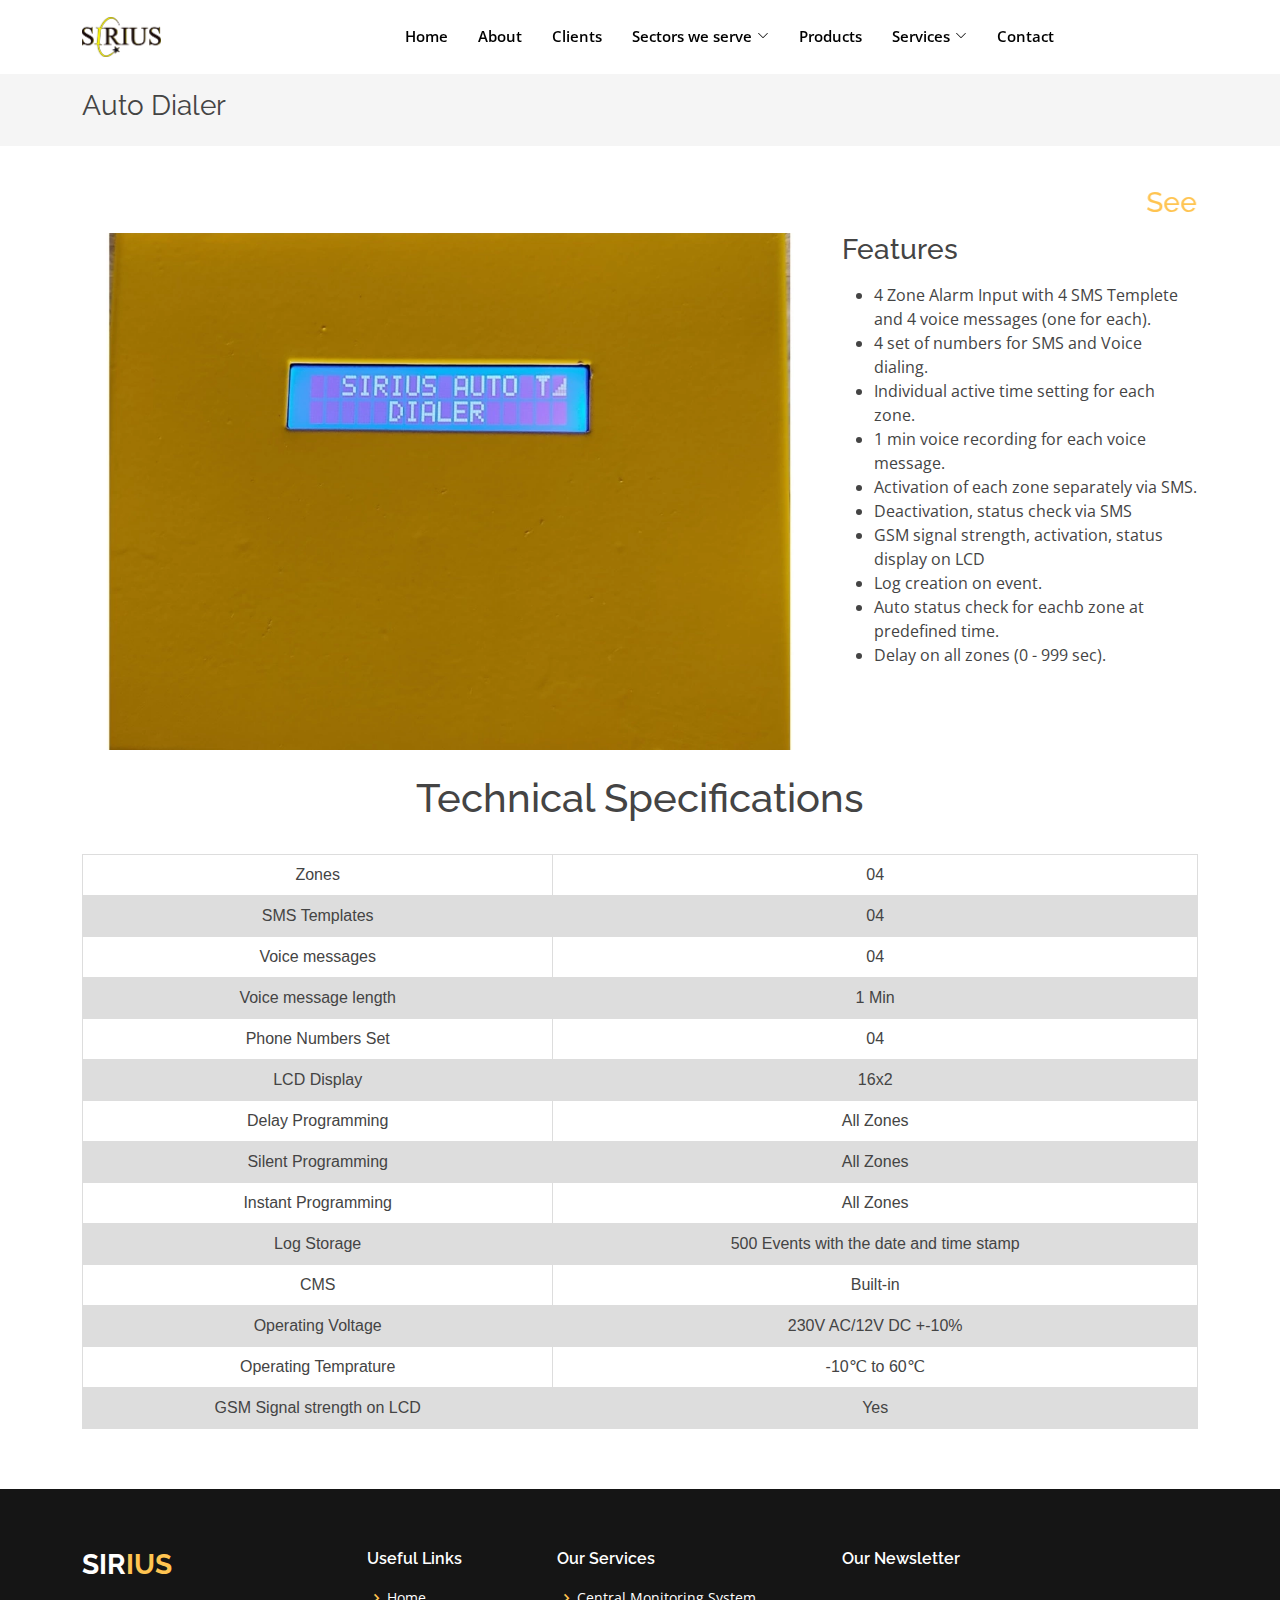
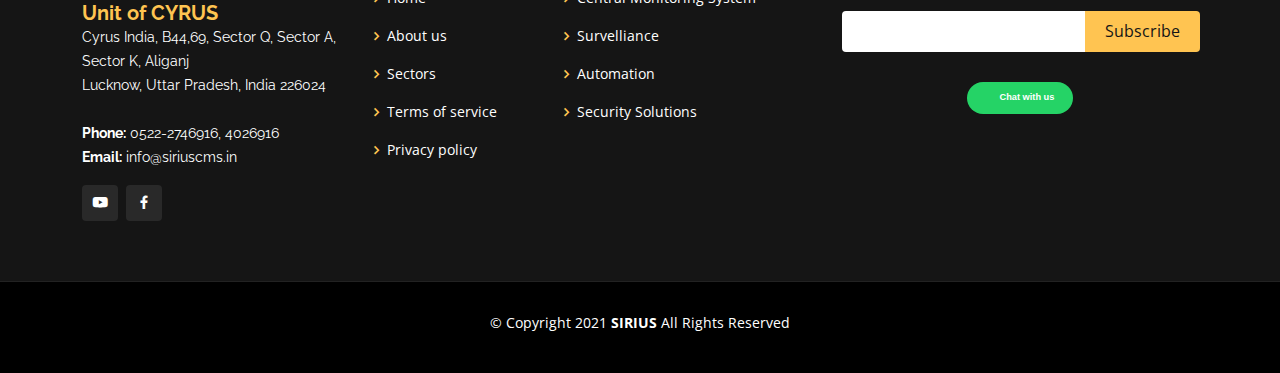
<file: SIRIUS/ad.html>
<!DOCTYPE html>
<html lang="en">

<head>
  <meta charset="utf-8">
  <meta content="width=device-width, initial-scale=1.0" name="viewport">

  <title>Auto Dialer</title>
  <meta content="SIRIUS Provides complete monitoring, security and survelliance systems for home, offices, buildings, hospitals with Artificial Intelligance based advance security and monitoring devices." name="description">
 <meta content="Security Alarms, Security Canera, CCTV, Central Monitoring System, Health Care, Electronics Devices, Automation, Security Solutions, CMS, Security Devices, Health Monitoring Devices" name="keywords">

  <!-- Favicons -->
  <link href="assets/img/logo.png" rel="icon">

  <!-- Google Fonts -->
  <link href="https://fonts.googleapis.com/css?family=Open+Sans:300,300i,400,400i,600,600i,700,700i|Raleway:300,300i,400,400i,500,500i,600,600i,700,700i|Poppins:300,300i,400,400i,500,500i,600,600i,700,700i" rel="stylesheet">

  <!-- Vendor CSS Files -->
  <link href="assets/vendor/aos/aos.css" rel="stylesheet">
  <link href="assets/vendor/bootstrap/css/bootstrap.min.css" rel="stylesheet">
  <link href="assets/vendor/bootstrap-icons/bootstrap-icons.css" rel="stylesheet">
  <link href="assets/vendor/boxicons/css/boxicons.min.css" rel="stylesheet">
  <link href="assets/vendor/glightbox/css/glightbox.min.css" rel="stylesheet">
  <link href="assets/vendor/remixicon/remixicon.css" rel="stylesheet">
  <link href="assets/vendor/swiper/swiper-bundle.min.css" rel="stylesheet">

  <!-- Website Main CSS File -->
  <link href="assets/css/style.css" rel="stylesheet">

  <!-- =======================================================
  * Author: Anant Singh Suryavanshi
  * License: SIRIUS
    ======================================================== -->
</head>

<body>

 <!-- ======= Header ======= -->
  <header id="header" class="fixed-top ">
    <div class="container d-flex align-items-center justify-content-lg-between">
       <a href="index.html" class="logo me-auto me-lg-0"><img src="assets/img/logo.png" alt="SIRIUS" class="img-fluid"></a>

      <nav id="navbar" class="navbar order-last order-lg-0">
        <ul>
          <li><a class="nav-link scrollto" href="index.html">Home</a></li>
          <li><a class="nav-link scrollto" href="index.html">About</a></li>
          <li><a class="nav-link scrollto" href="clients.html">Clients</a></li>
          <li class="dropdown"><a href="#"><span>Sectors we serve</span> <i class="bi bi-chevron-down"></i></a>
            <ul>
              <li><a href="#">Banking</a></li>
              <li><a href="#">Railways</a></li>
              <li><a href="#">Industries</a></li>
              <li><a href="cmshc.html">Health Care</a></li>
            </ul>
          <li><a class="nav-link scrollto " href="products.html">Products</a></li>
          <li class="dropdown"><a href="#"><span>Services</span> <i class="bi bi-chevron-down"></i></a>
            <ul>
              <li><a href="cms.html">Central Monitoring System</a></li>
              <li><a href="security.html">Security</a></li>
              <li><a href="automation.html">Automation</a></li>
            </ul>
          </li>
          <li><a class="nav-link scrollto" href="#footer">Contact</a></li>
        </ul>
        &nbsp;&nbsp;&nbsp;&nbsp;&nbsp;&nbsp;&nbsp;&nbsp;&nbsp;&nbsp;&nbsp;&nbsp;&nbsp;&nbsp;&nbsp;&nbsp;&nbsp;&nbsp;&nbsp;&nbsp;&nbsp;&nbsp;&nbsp;&nbsp;&nbsp;&nbsp;&nbsp;&nbsp;&nbsp;&nbsp;&nbsp;&nbsp;&nbsp;&nbsp;&nbsp;&nbsp;
        <i class="bi bi-list mobile-nav-toggle"></i>
      </nav><!-- .navbar -->
    </div>
  </header><!-- End Header -->

  <main id="main">

    <!-- ======= Breadcrumbs ======= -->
    <section id="breadcrumbs" class="breadcrumbs">
      <div class="container">

        <div class="d-flex justify-content-between align-items-center">
          <h2>Auto Dialer</h2>
        </div>
      </div>
    </section><!-- End Breadcrumbs -->

    <!-- ======= Portfolio Details Section ======= -->
    <section id="portfolio-details" class="portfolio-details">
      <div class="container">
<marquee behavior="slide" direction="left"><a target="blank" href="assets/brochure.pdf"><h3>See our Product Brochure</h3></a></marquee>
        <div class="row gy-4">

          <div class="col-lg-8">
            <div class="portfolio-details-slider swiper-container">
              <div class="swiper-wrapper align-items-center">

<!--                <div class="swiper-slide">
                  <img src="assets/img/portfolio/portfolio-1.jpg" alt="">
                </div> 
-->
                <div class="container">
                  <img src="assets/img/portfolio/autodialer.webp" alt="Security Alarm and Auto Dialer">
                </div>
              </div>
             <!-- <div class="swiper-pagination"></div>  -->
            </div>
          </div>

          <div class="col-lg-4">
            <div>
              <h3>Features</h3>
            </div>
            <div>
            <p>
              <ul>
                <li>4 Zone Alarm Input with 4 SMS Templete and 4 voice messages (one for  each).</li>
                <li>4 set of numbers for SMS and Voice dialing.</li>
                <li>Individual active time setting for each zone.</li>
                <li>1 min voice recording for each voice message.</li>
                <li>Activation of each zone separately via SMS.</li>
                <li>Deactivation, status check via SMS</li>
                <li>GSM signal strength, activation, status display on LCD</li>
                <li>Log creation on event.</li>
                <li>Auto status check for eachb zone at predefined time.</li>
                <li>Delay on all zones (0 - 999 sec).</li>           
              </ul>
              </p>
            </div>
          </div>
          <div align="center">
            <h1>Technical Specifications</h1>
          </div>
          <div class="container-fluid">
          <table>
            <tr>
              <td>Zones</td>
              <td>04</td>
            </tr>
            <tr>
              <td>SMS Templates</td>
              <td>04</td>
            </tr>
            <tr>
              <td>Voice messages</td>
              <td>04</td>
            </tr>
            <tr>
              <td>Voice message length</td>
              <td>1 Min</td>
            </tr>
            <tr>
              <td>Phone Numbers Set</td>
              <td>04</td>
            </tr>
            <tr>

              <td>LCD Display</td>
              <td>16x2</td>
            </tr>
            <tr>
              <td>Delay Programming</td>
              <td>All Zones</td>
            </tr>
            <tr>
              <td>Silent Programming</td>
              <td>All Zones</td>
            </tr>
            <tr>
              <td>Instant Programming</td>
              <td>All Zones</td>
            </tr>
            <tr>
              <td>Log Storage</td>
              <td>500 Events with the date and time stamp</td>
            </tr>
            <tr>
              <td>CMS</td>
              <td>Built-in</td>
            </tr>
            <tr>
              <td>Operating Voltage</td>
              <td>230V AC/12V DC +-10%</td>
            </tr>
            <tr>
              <td>Operating Temprature</td>
              <td>-10&#8451; to 60&#8451;</td>
            </tr>
            <tr>
              <td>GSM Signal strength on LCD</td>
              <td>Yes</td>
            </tr>

          </table>
          </div>
        </div>

      </div>
    </section><!-- End Portfolio Details Section -->

  </main><!-- End #main -->

  <!-- ======= Footer ======= -->
 
  <footer id="footer">
    <div class="footer-top">
      <div class="container">
        <div class="row">

          <div class="col-lg-3 col-md-6">
            <div class="footer-info">
              <h3>SIR<span>IUS</span></h3>
              <p style="font-size: 20px; color: #FFC451"> <strong>Unit of CYRUS</strong></p>
              <p>
                Cyrus India, B44,69, Sector Q, Sector A, Sector K, Aliganj<br>
                Lucknow, Uttar Pradesh, India 226024<br><br>
                <strong>Phone:</strong> 0522-2746916, 4026916<br>
                <strong>Email:</strong> info@siriuscms.in<br>
              </p>
              <div class="social-links mt-3">
                <a target="blank" href="https://www.youtube.com/channel/UCeEvIkdOPemj-b3SiiPrNpw" class="youtube"><i class="bx bxl-youtube"></i></a>
                <a href="#" class="facebook"><i class="bx bxl-facebook"></i></a>
              </div>
            </div>
          </div>

          <div class="col-lg-2 col-md-6 footer-links">
            <h4>Useful Links</h4>
            <ul>
              <li><i class="bx bx-chevron-right"></i> <a href="index.html">Home</a></li>
              <li><i class="bx bx-chevron-right"></i> <a href="index.html">About us</a></li>
              <li><i class="bx bx-chevron-right"></i> <a href="sectors.html">Sectors</a></li>
              <li><i class="bx bx-chevron-right"></i> <a href="#">Terms of service</a></li>
              <li><i class="bx bx-chevron-right"></i> <a href="#">Privacy policy</a></li>
            </ul>
          </div>

          <div class="col-lg-3 col-md-6 footer-links">
            <h4>Our Services</h4>
            <ul>
              <li><i class="bx bx-chevron-right"></i> <a href="cms.html">Central Monitoring System</a></li>
              <li><i class="bx bx-chevron-right"></i> <a href="survelliance.html">Survelliance</a></li>
              <li><i class="bx bx-chevron-right"></i> <a href="automation.html">Automation</a></li>
              <li><i class="bx bx-chevron-right"></i> <a href="security.html">Security Solutions</a></li>
            </ul>
          </div>


          <div class="col-lg-4 col-md-6 footer-newsletter">
            <h4>Our Newsletter</h4>
            <form action="" method="post">
              <input type="email" name="email"><input type="submit" value="Subscribe">
            </form>
            <br>
            <a href="https://wa.me/message/VWMXDFTMLLDKD1" style="display: table; font-family: sans-serif; text-decoration: none; margin: 1em auto; color: #fff; font-size: 0.66em; padding: 1em 2em 1em 3.5em; border-radius: 2em; font-weight: bold; background: #25d366 url('https://tochat.be/click-to-chat-directory/css/whatsapp.svg') no-repeat 1.5em center; background-size: 1.6em;">Chat with us</a>
          </div>

        </div>
      </div>
    </div>

    <div class="container">
      <div class="copyright">
       &copy; Copyright 2021 <strong><span>SIRIUS</span></strong> All Rights Reserved
      </div>
      <div class="credits">
      </div>
    </div>
  </footer><!-- End Footer -->

  <div id="preloader"></div>
  <a href="#" class="back-to-top d-flex align-items-center justify-content-center"><i class="bi bi-arrow-up-short"></i></a>

  <!-- Vendor JS Files -->
  <script src="assets/vendor/aos/aos.js"></script>
  <script src="assets/vendor/bootstrap/js/bootstrap.bundle.min.js"></script>
  <script src="assets/vendor/glightbox/js/glightbox.min.js"></script>
  <script src="assets/vendor/isotope-layout/isotope.pkgd.min.js"></script>
  <script src="assets/vendor/php-email-form/validate.js"></script>
  <script src="assets/vendor/purecounter/purecounter.js"></script>
  <script src="assets/vendor/swiper/swiper-bundle.min.js"></script>

  <!-- Website Main JS File -->
  <script src="assets/js/main.js"></script>

</body>

</html>
</file>
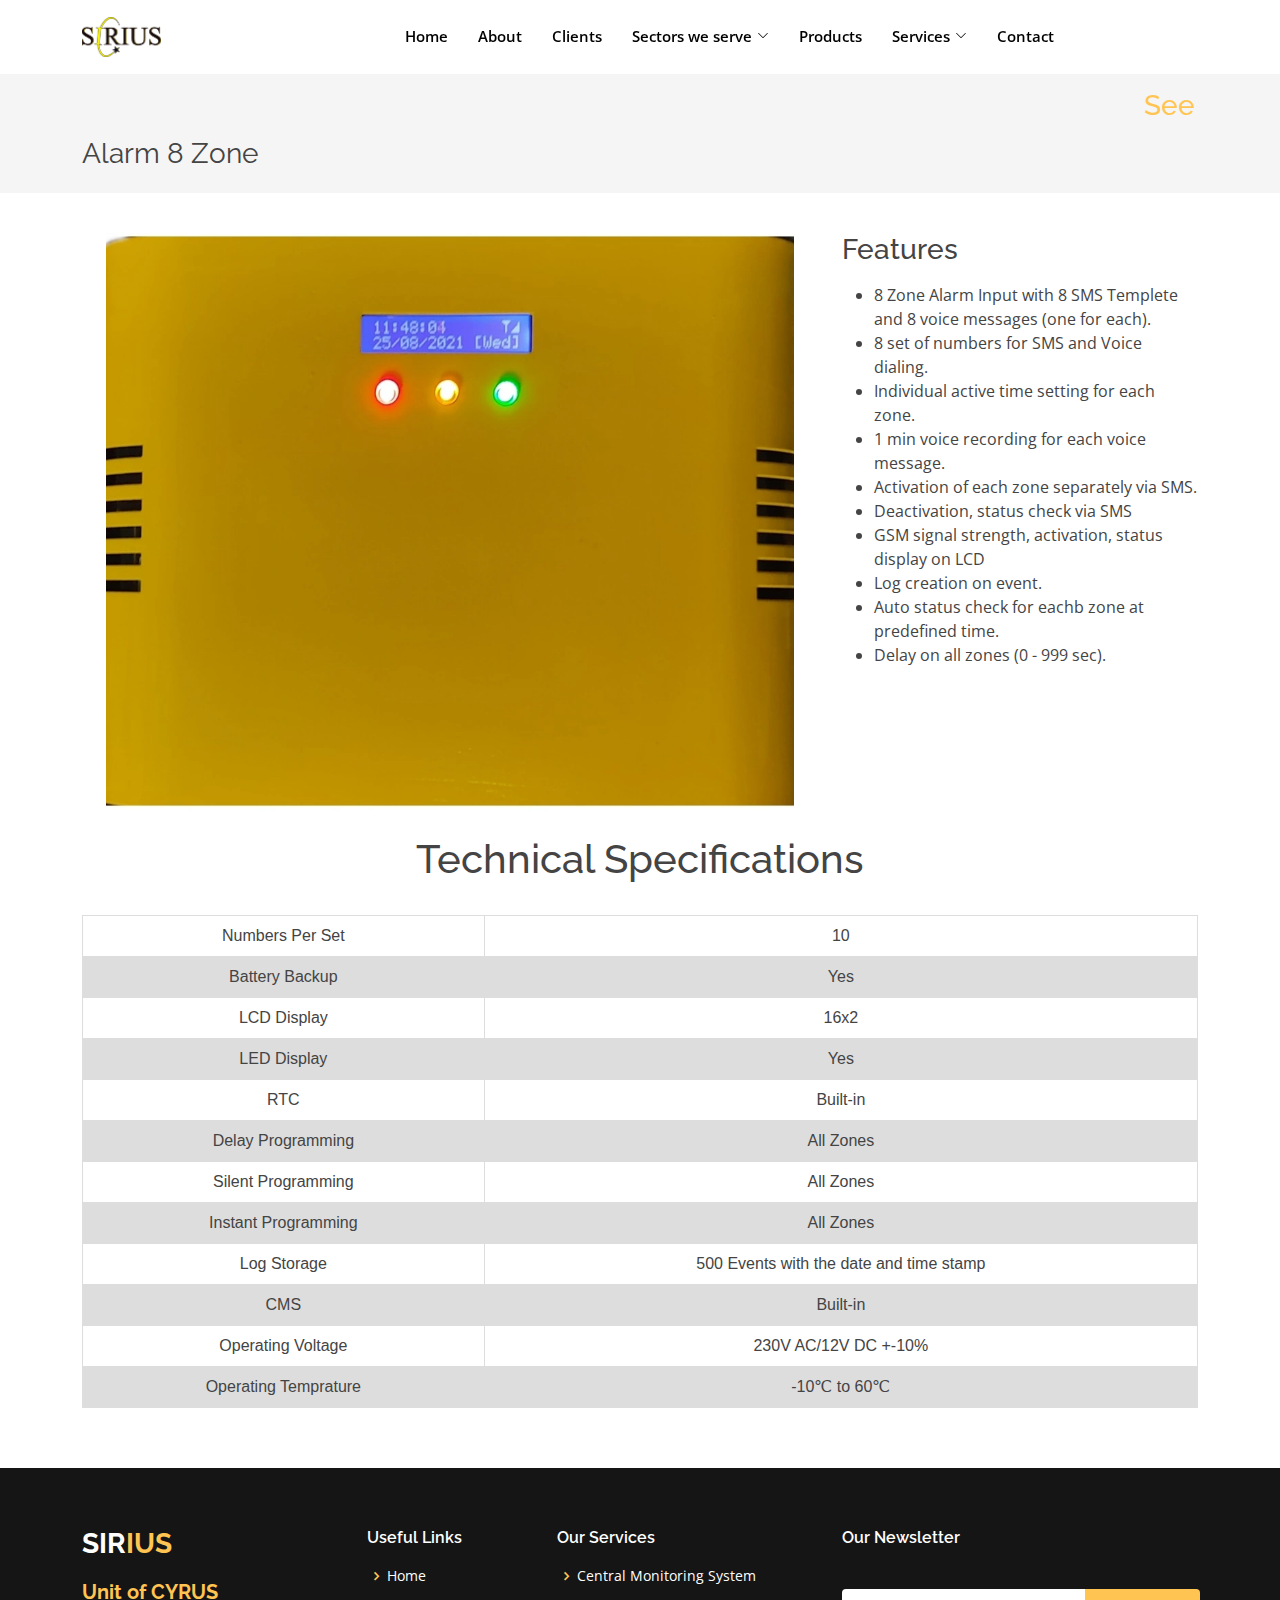
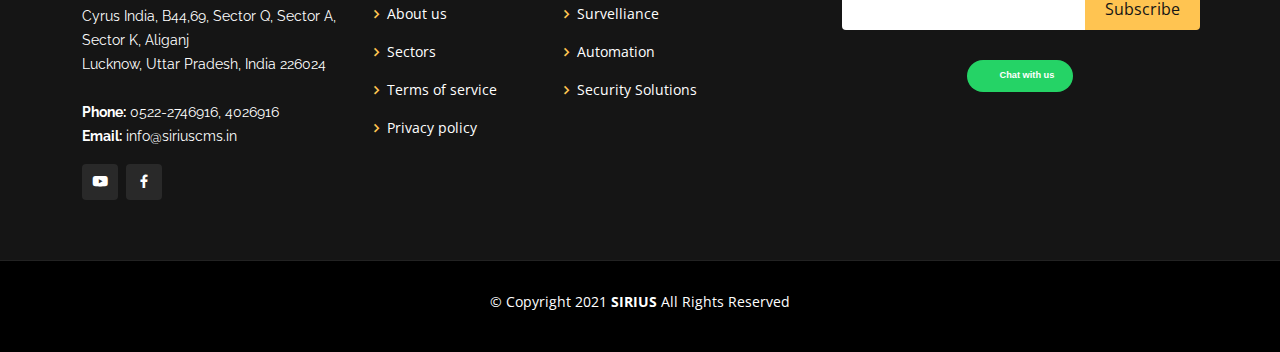
<file: SIRIUS/alarm.html>
<!DOCTYPE html>
<html lang="en">

<head>
  <meta charset="utf-8">
  <meta content="width=device-width, initial-scale=1.0" name="viewport">

  <title>Alarm</title>
  <meta content="SIRIUS Provides complete monitoring, security and survelliance systems for home, offices, buildings, hospitals with Artificial Intelligance based advance security and monitoring devices." name="description">
 <meta content="Security Alarms, Security Camera, CCTV, Central Monitoring System, Health Care, Electronics Devices, Automation, Security Solutions, CMS, Security Devices, Health Monitoring Devices" name="keywords">

  <!-- Favicons -->
  <link href="assets/img/logo.png" rel="icon">

  <!-- Google Fonts -->
  <link href="https://fonts.googleapis.com/css?family=Open+Sans:300,300i,400,400i,600,600i,700,700i|Raleway:300,300i,400,400i,500,500i,600,600i,700,700i|Poppins:300,300i,400,400i,500,500i,600,600i,700,700i" rel="stylesheet">

  <!-- Vendor CSS Files -->
  <link href="assets/vendor/aos/aos.css" rel="stylesheet">
  <link href="assets/vendor/bootstrap/css/bootstrap.min.css" rel="stylesheet">
  <link href="assets/vendor/bootstrap-icons/bootstrap-icons.css" rel="stylesheet">
  <link href="assets/vendor/boxicons/css/boxicons.min.css" rel="stylesheet">
  <link href="assets/vendor/glightbox/css/glightbox.min.css" rel="stylesheet">
  <link href="assets/vendor/remixicon/remixicon.css" rel="stylesheet">
  <link href="assets/vendor/swiper/swiper-bundle.min.css" rel="stylesheet">

  <!-- Website Main CSS File -->
  <link href="assets/css/style.css" rel="stylesheet">

  <!-- =======================================================
  * Author: Anant Singh Suryavanshi
  * License: SIRIUS
    ======================================================== -->
</head>

<body>

 <!-- ======= Header ======= -->
  <header id="header" class="fixed-top ">
    <div class="container d-flex align-items-center justify-content-lg-between">
       <a href="index.html" class="logo me-auto me-lg-0"><img src="assets/img/logo.png" alt="SIRIUS" class="img-fluid"></a>

      <nav id="navbar" class="navbar order-last order-lg-0">
        <ul>
          <li><a class="nav-link scrollto" href="index.html">Home</a></li>
          <li><a class="nav-link scrollto" href="index.html">About</a></li>
          <li><a class="nav-link scrollto" href="clients.html">Clients</a></li>
          <li class="dropdown"><a href="#"><span>Sectors we serve</span> <i class="bi bi-chevron-down"></i></a>
            <ul>
              <li><a href="#">Banking</a></li>
              <li><a href="railways.html">Railways</a></li>
              <li><a href="#">Industries</a></li>
              <li><a href="cmshc.html">Health Care</a></li>
            </ul>
          <li><a class="nav-link scrollto " href="products.html">Products</a></li>
          <li class="dropdown"><a href="#"><span>Services</span> <i class="bi bi-chevron-down"></i></a>
            <ul>
              <li><a href="cms.html">Central Monitoring System</a></li>
              <li><a href="security.html">Security</a></li>
              <li><a href="automation.html">Automation</a></li>
            </ul>
          </li>
          <li><a class="nav-link scrollto" href="#footer">Contact</a></li>
        </ul>
        &nbsp;&nbsp;&nbsp;&nbsp;&nbsp;&nbsp;&nbsp;&nbsp;&nbsp;&nbsp;&nbsp;&nbsp;&nbsp;&nbsp;&nbsp;&nbsp;&nbsp;&nbsp;&nbsp;&nbsp;&nbsp;&nbsp;&nbsp;&nbsp;&nbsp;&nbsp;&nbsp;&nbsp;&nbsp;&nbsp;&nbsp;&nbsp;&nbsp;&nbsp;&nbsp;&nbsp;
        <i class="bi bi-list mobile-nav-toggle"></i>
      </nav><!-- .navbar -->
    </div>
  </header><!-- End Header -->

  <main id="main">

    <!-- ======= Breadcrumbs ======= -->
    <section id="breadcrumbs" class="breadcrumbs">
      <div class="container">
<marquee behavior="slide" direction="left"><a target="blank" href="assets/brochure.pdf"><h3>See our Product Brochure</h3></a></marquee>
        <div class="d-flex justify-content-between align-items-center">
          <h2>Alarm 8 Zone</h2>
        </div>
      </div>
    </section><!-- End Breadcrumbs -->

    <!-- ======= Portfolio Details Section ======= -->
    <section id="portfolio-details" class="portfolio-details">
      <div class="container">

        <div class="row gy-4">

          <div class="col-lg-8">
            <div class="portfolio-details-slider swiper-container">
              <div class="swiper-wrapper align-items-center">

<!--                <div class="swiper-slide">
                  <img src="assets/img/portfolio/portfolio-1.jpg" alt="">
                </div> 
-->
                <div class="container">
                  <img src="assets/img/portfolio/alarm.webp" alt="Security Alarm">
                </div>
              </div>
             <!-- <div class="swiper-pagination"></div>  -->
            </div>
          </div>

          <div class="col-lg-4">
            <div>
              <h3>Features</h3>
            </div>
            <div>
            <p>
              <ul>
                <li>8 Zone Alarm Input with 8 SMS Templete and 8 voice messages (one for  each).</li>
                <li>8 set of numbers for SMS and Voice dialing.</li>
                <li>Individual active time setting for each zone.</li>
                <li>1 min voice recording for each voice message.</li>
                <li>Activation of each zone separately via SMS.</li>
                <li>Deactivation, status check via SMS</li>
                <li>GSM signal strength, activation, status display on LCD</li>
                <li>Log creation on event.</li>
                <li>Auto status check for eachb zone at predefined time.</li>
                <li>Delay on all zones (0 - 999 sec).</li>           
              </ul>
              </p>
            </div>
          </div>
          <div align="center">
            <h1>Technical Specifications</h1>
          </div>
          <div class="container-fluid">
          <table>
            <tr>
              <td>Numbers Per Set</td>
              <td>10</td>
            </tr>
            <tr>
              <td>Battery Backup</td>
              <td>Yes</td>
            </tr>
            <tr>
              <td>LCD Display</td>
              <td>16x2</td>
            </tr>
            <tr>
              <td>LED Display</td>
              <td>Yes</td>
            </tr>
            <tr>
              <td>RTC</td>
              <td>Built-in</td>
            </tr>
            <tr>
              <td>Delay Programming</td>
              <td>All Zones</td>
            </tr>
            <tr>
              <td>Silent Programming</td>
              <td>All Zones</td>
            </tr>
            <tr>
              <td>Instant Programming</td>
              <td>All Zones</td>
            </tr>
            <tr>
              <td>Log Storage</td>
              <td>500 Events with the date and time stamp</td>
            </tr>
            <tr>
              <td>CMS</td>
              <td>Built-in</td>
            </tr>
            <tr>
              <td>Operating Voltage</td>
              <td>230V AC/12V DC +-10%</td>
            </tr>
            <tr>
              <td>Operating Temprature</td>
              <td>-10&#8451; to 60&#8451;</td>
            </tr>

          </table>
          </div>
        </div>

      </div>
    </section><!-- End Portfolio Details Section -->

  </main><!-- End #main -->

  <!-- ======= Footer ======= -->
 
  <footer id="footer">
    <div class="footer-top">
      <div class="container">
        <div class="row">

          <div class="col-lg-3 col-md-6">
            <div class="footer-info">
              <h3>SIR<span>IUS</span></h3>
              <p style="font-size: 20px; color: #FFC451"> <strong>Unit of CYRUS</strong></p>
              <p>
                Cyrus India, B44,69, Sector Q, Sector A, Sector K, Aliganj<br>
                Lucknow, Uttar Pradesh, India 226024<br><br>
                <strong>Phone:</strong> 0522-2746916, 4026916<br>
                <strong>Email:</strong> info@siriuscms.in<br>
              </p>
              <div class="social-links mt-3">
                <a target="blank" href="https://www.youtube.com/channel/UCeEvIkdOPemj-b3SiiPrNpw" class="youtube"><i class="bx bxl-youtube"></i></a>
                <a href="#" class="facebook"><i class="bx bxl-facebook"></i></a>
              </div>
            </div>
          </div>

          <div class="col-lg-2 col-md-6 footer-links">
            <h4>Useful Links</h4>
            <ul>
              <li><i class="bx bx-chevron-right"></i> <a href="index.html">Home</a></li>
              <li><i class="bx bx-chevron-right"></i> <a href="index.html">About us</a></li>
              <li><i class="bx bx-chevron-right"></i> <a href="sectors.html">Sectors</a></li>
              <li><i class="bx bx-chevron-right"></i> <a href="#">Terms of service</a></li>
              <li><i class="bx bx-chevron-right"></i> <a href="#">Privacy policy</a></li>
            </ul>
          </div>

          <div class="col-lg-3 col-md-6 footer-links">
            <h4>Our Services</h4>
            <ul>
              <li><i class="bx bx-chevron-right"></i> <a href="cms.html">Central Monitoring System</a></li>
              <li><i class="bx bx-chevron-right"></i> <a href="survelliance.html">Survelliance</a></li>
              <li><i class="bx bx-chevron-right"></i> <a href="automation.html">Automation</a></li>
              <li><i class="bx bx-chevron-right"></i> <a href="security.html">Security Solutions</a></li>
            </ul>
          </div>


          <div class="col-lg-4 col-md-6 footer-newsletter">
            <h4>Our Newsletter</h4>
            <form action="" method="post">
              <input type="email" name="email"><input type="submit" value="Subscribe">
            </form>
            <br>
            <a href="https://wa.me/message/VWMXDFTMLLDKD1" style="display: table; font-family: sans-serif; text-decoration: none; margin: 1em auto; color: #fff; font-size: 0.66em; padding: 1em 2em 1em 3.5em; border-radius: 2em; font-weight: bold; background: #25d366 url('https://tochat.be/click-to-chat-directory/css/whatsapp.svg') no-repeat 1.5em center; background-size: 1.6em;">Chat with us</a>
          </div>

        </div>
      </div>
    </div>

    <div class="container">
      <div class="copyright">
       &copy; Copyright 2021 <strong><span>SIRIUS</span></strong> All Rights Reserved
      </div>
      <div class="credits">
      </div>
    </div>
  </footer><!-- End Footer -->

  <div id="preloader"></div>
  <a href="#" class="back-to-top d-flex align-items-center justify-content-center"><i class="bi bi-arrow-up-short"></i></a>

  <!-- Vendor JS Files -->
  <script src="assets/vendor/aos/aos.js"></script>
  <script src="assets/vendor/bootstrap/js/bootstrap.bundle.min.js"></script>
  <script src="assets/vendor/glightbox/js/glightbox.min.js"></script>
  <script src="assets/vendor/isotope-layout/isotope.pkgd.min.js"></script>
  <script src="assets/vendor/php-email-form/validate.js"></script>
  <script src="assets/vendor/purecounter/purecounter.js"></script>
  <script src="assets/vendor/swiper/swiper-bundle.min.js"></script>

  <!-- Website Main JS File -->
  <script src="assets/js/main.js"></script>

</body>

</html>
</file>
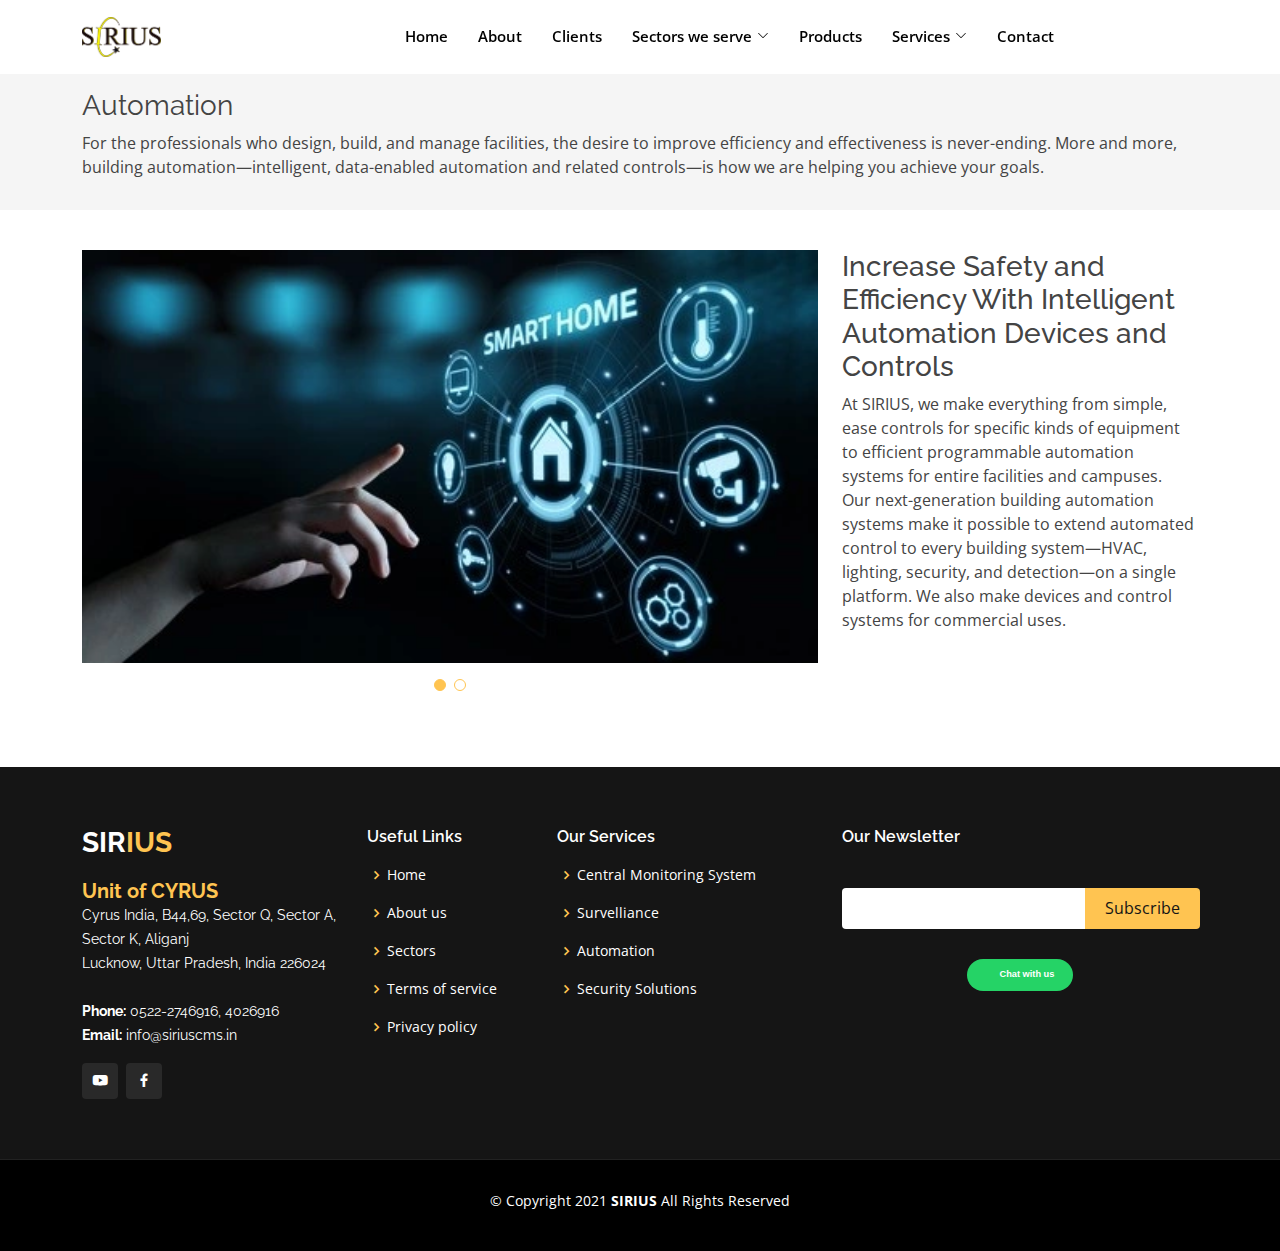
<file: SIRIUS/automation.html>
<!DOCTYPE html>
<html lang="en">

<head>
  <meta charset="utf-8">
  <meta content="width=device-width, initial-scale=1.0" name="viewport">

  <title>Automation</title>
  <meta content="SIRIUS Provides complete monitoring, security and survelliance systems for home, offices, buildings, hospitals with Artificial Intelligance based advance security and monitoring devices." name="description">
 <meta content="Security Alarms, Security Canera, CCTV, Central Monitoring System, Health Care, Electronics Devices, Automation, Security Solutions, CMS, Security Devices, Health Monitoring Devices" name="keywords">

  <!-- Favicons -->
  <link href="assets/img/logo.png" rel="icon">

  <!-- Google Fonts -->
  <link href="https://fonts.googleapis.com/css?family=Open+Sans:300,300i,400,400i,600,600i,700,700i|Raleway:300,300i,400,400i,500,500i,600,600i,700,700i|Poppins:300,300i,400,400i,500,500i,600,600i,700,700i" rel="stylesheet">

  <!-- Vendor CSS Files -->
  <link href="assets/vendor/aos/aos.css" rel="stylesheet">
  <link href="assets/vendor/bootstrap/css/bootstrap.min.css" rel="stylesheet">
  <link href="assets/vendor/bootstrap-icons/bootstrap-icons.css" rel="stylesheet">
  <link href="assets/vendor/boxicons/css/boxicons.min.css" rel="stylesheet">
  <link href="assets/vendor/glightbox/css/glightbox.min.css" rel="stylesheet">
  <link href="assets/vendor/remixicon/remixicon.css" rel="stylesheet">
  <link href="assets/vendor/swiper/swiper-bundle.min.css" rel="stylesheet">

  <!-- website Main CSS File -->
  <link href="assets/css/style.css" rel="stylesheet">

  <!-- =======================================================
  * Author: Anant Singh Suryavanshi
  * License: SIRIUS
  ======================================================== -->
</head>

<body>

 <!-- ======= Header ======= -->
  <header id="header" class="fixed-top ">
    <div class="container d-flex align-items-center justify-content-lg-between">

      <a href="index.html" class="logo me-auto me-lg-0"><img src="assets/img/logo.png" alt="SIRIUS" class="img-fluid"></a>

      <nav id="navbar" class="navbar order-last order-lg-0">
        <ul>
          <li><a class="nav-link scrollto" href="index.html">Home</a></li>
          <li><a class="nav-link scrollto" href="index.html">About</a></li>
          <li><a class="nav-link scrollto" href="clients.html">Clients</a></li>
          <li class="dropdown"><a href="#"><span>Sectors we serve</span> <i class="bi bi-chevron-down"></i></a>
            <ul>
              <li><a href="#">Banking</a></li>
              <li><a href="railways.html">Railways</a></li>
              <li><a href="#">Industries</a></li>
              <li><a href="cmshc.html">Health Care</a></li>
            </ul>
          <li><a class="nav-link scrollto " href="products.html">Products</a></li>
          <li class="dropdown"><a href="#"><span>Services</span> <i class="bi bi-chevron-down"></i></a>
            <ul>
              <li><a href="cms.html">Central Monitoring System</a></li>
              <li><a href="security.html">Security</a></li>
              <li><a href="automation.html">Automation</a></li>
            </ul>
          </li>
          <li><a class="nav-link scrollto" href="#footer">Contact</a></li>
        </ul>
        &nbsp;&nbsp;&nbsp;&nbsp;&nbsp;&nbsp;&nbsp;&nbsp;&nbsp;&nbsp;&nbsp;&nbsp;&nbsp;&nbsp;&nbsp;&nbsp;&nbsp;&nbsp;&nbsp;&nbsp;&nbsp;&nbsp;&nbsp;&nbsp;&nbsp;&nbsp;&nbsp;&nbsp;&nbsp;&nbsp;&nbsp;&nbsp;&nbsp;&nbsp;&nbsp;&nbsp;
        <i class="bi bi-list mobile-nav-toggle"></i>
      </nav><!-- .navbar -->
    </div>
  </header><!-- End Header -->

  <main id="main">

    <!-- ======= Breadcrumbs ======= -->
    <section id="breadcrumbs" class="breadcrumbs">
      <div class="container">

        <div class="d-flex justify-content-between align-items-center">
          <h2>Automation</h2>
        </div>
          <p>
               For the professionals who design, build, and manage facilities, the desire to improve efficiency and effectiveness is never-ending. More and more, building automation—intelligent, data-enabled automation and related controls—is how we are helping you achieve your goals.
          </p>
      </div>

    </section><!-- End Breadcrumbs -->

    <!-- ======= Portfolio Details Section ======= -->
    <section id="portfolio-details" class="portfolio-details">
      <div class="container">

        <div class="row gy-4">

          <div class="col-lg-8">
            <div class="portfolio-details-slider swiper-container">
              <div class="swiper-wrapper align-items-center">

                <div class="swiper-slide">
                  <img src="assets/img/portfolio/portfolio-4.webp" alt="Building Automation">
                </div>

                <div class="swiper-slide">
                  <img src="assets/img/portfolio/portfolio-5.webp" alt="Home Automation">
                </div>
<!--
                <div class="swiper-slide">
                  <img src="assets/img/portfolio/portfolio-3.jpg" alt="">
                </div>
-->
              </div>
              <div class="swiper-pagination"></div>
            </div>
          </div>

          <div class="col-lg-4">
            <div>
              <h3>Increase Safety and Efficiency With Intelligent Automation Devices and Controls</h3>
              <p>
                At SIRIUS, we make everything from simple, ease controls for specific kinds of equipment to efficient programmable automation systems for entire facilities and campuses. <br>
                Our next-generation building automation systems make it possible to extend automated control to every building system—HVAC, lighting, security, and detection—on a single platform. We also make devices and control systems for commercial uses.
              </p>
            </div>
          </div>

        </div>

      </div>
    </section><!-- End Portfolio Details Section -->

  </main><!-- End #main -->

  <!-- ======= Footer ======= -->
 
  <footer id="footer">
    <div class="footer-top">
      <div class="container">
        <div class="row">

          <div class="col-lg-3 col-md-6">
            <div class="footer-info">
              <h3>SIR<span>IUS</span></h3>
              <p style="font-size: 20px; color: #FFC451"> <strong>Unit of CYRUS</strong></p>
              <p>
                Cyrus India, B44,69, Sector Q, Sector A, Sector K, Aliganj<br>
                Lucknow, Uttar Pradesh, India 226024<br><br>
                <strong>Phone:</strong> 0522-2746916, 4026916<br>
                <strong>Email:</strong> info@siriuscms.in<br>
              </p>
              <div class="social-links mt-3">
                <a target="blank" href="https://www.youtube.com/channel/UCeEvIkdOPemj-b3SiiPrNpw" class="youtube"><i class="bx bxl-youtube"></i></a>
                <a href="#" class="facebook"><i class="bx bxl-facebook"></i></a>
              </div>
            </div>
          </div>

          <div class="col-lg-2 col-md-6 footer-links">
            <h4>Useful Links</h4>
            <ul>
              <li><i class="bx bx-chevron-right"></i> <a href="index.html">Home</a></li>
              <li><i class="bx bx-chevron-right"></i> <a href="index.html">About us</a></li>
              <li><i class="bx bx-chevron-right"></i> <a href="sectors.html">Sectors</a></li>
              <li><i class="bx bx-chevron-right"></i> <a href="#">Terms of service</a></li>
              <li><i class="bx bx-chevron-right"></i> <a href="#">Privacy policy</a></li>
            </ul>
          </div>

          <div class="col-lg-3 col-md-6 footer-links">
            <h4>Our Services</h4>
            <ul>
              <li><i class="bx bx-chevron-right"></i> <a href="cms.html">Central Monitoring System</a></li>
              <li><i class="bx bx-chevron-right"></i> <a href="survelliance.html">Survelliance</a></li>
              <li><i class="bx bx-chevron-right"></i> <a href="automation.html">Automation</a></li>
              <li><i class="bx bx-chevron-right"></i> <a href="security.html">Security Solutions</a></li>
            </ul>
          </div>


          <div class="col-lg-4 col-md-6 footer-newsletter">
            <h4>Our Newsletter</h4>
            <form action="" method="post">
              <input type="email" name="email"><input type="submit" value="Subscribe">
            </form>
            <br>
            <a href="https://wa.me/message/VWMXDFTMLLDKD1" style="display: table; font-family: sans-serif; text-decoration: none; margin: 1em auto; color: #fff; font-size: 0.66em; padding: 1em 2em 1em 3.5em; border-radius: 2em; font-weight: bold; background: #25d366 url('https://tochat.be/click-to-chat-directory/css/whatsapp.svg') no-repeat 1.5em center; background-size: 1.6em;">Chat with us</a>
          </div>

        </div>
      </div>
    </div>

    <div class="container">
      <div class="copyright">
       &copy; Copyright 2021 <strong><span>SIRIUS</span></strong> All Rights Reserved
      </div>
      <div class="credits">
      </div>
    </div>
  </footer><!-- End Footer -->

  <div id="preloader"></div>
  <a href="#" class="back-to-top d-flex align-items-center justify-content-center"><i class="bi bi-arrow-up-short"></i></a>

  <!-- Vendor JS Files -->
  <script src="assets/vendor/aos/aos.js"></script>
  <script src="assets/vendor/bootstrap/js/bootstrap.bundle.min.js"></script>
  <script src="assets/vendor/glightbox/js/glightbox.min.js"></script>
  <script src="assets/vendor/isotope-layout/isotope.pkgd.min.js"></script>
  <script src="assets/vendor/php-email-form/validate.js"></script>
  <script src="assets/vendor/purecounter/purecounter.js"></script>
  <script src="assets/vendor/swiper/swiper-bundle.min.js"></script>

  <!-- Website Main JS File -->
  <script src="assets/js/main.js"></script>

</body>

</html>
</file>
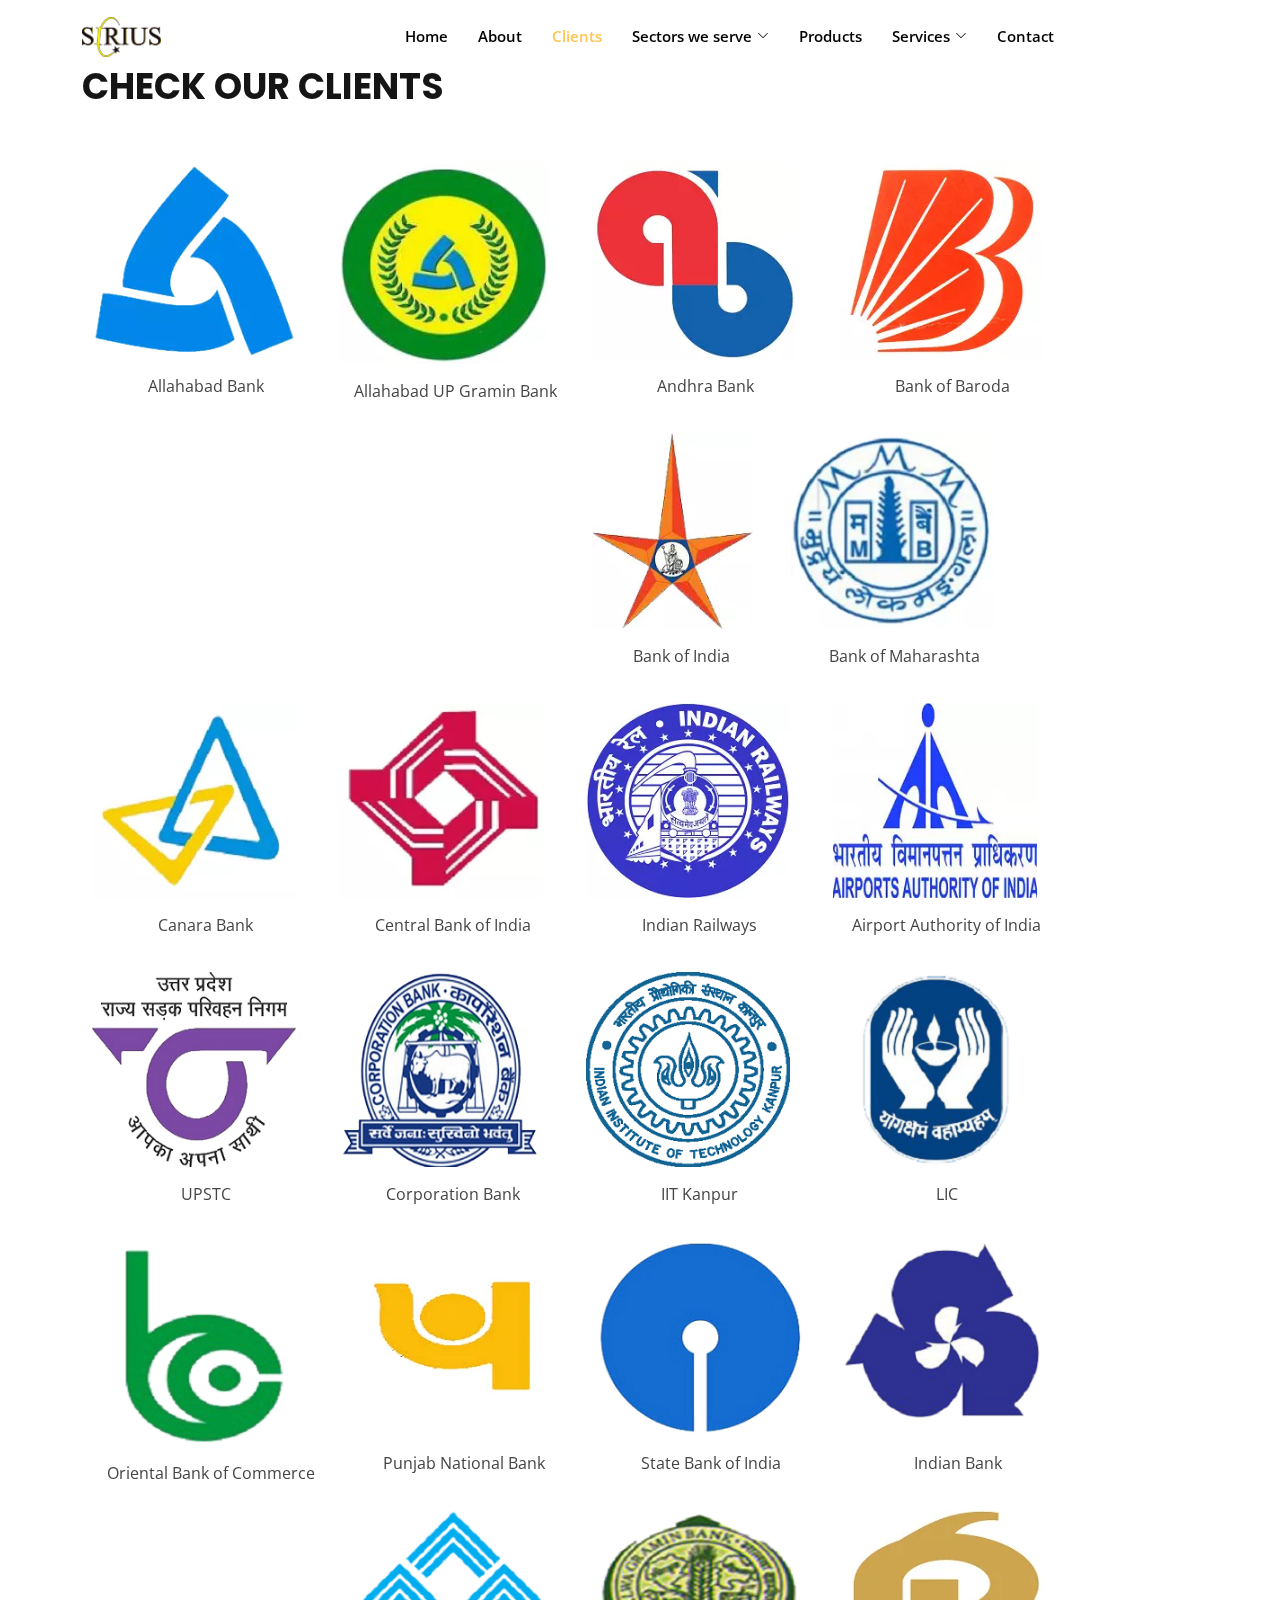
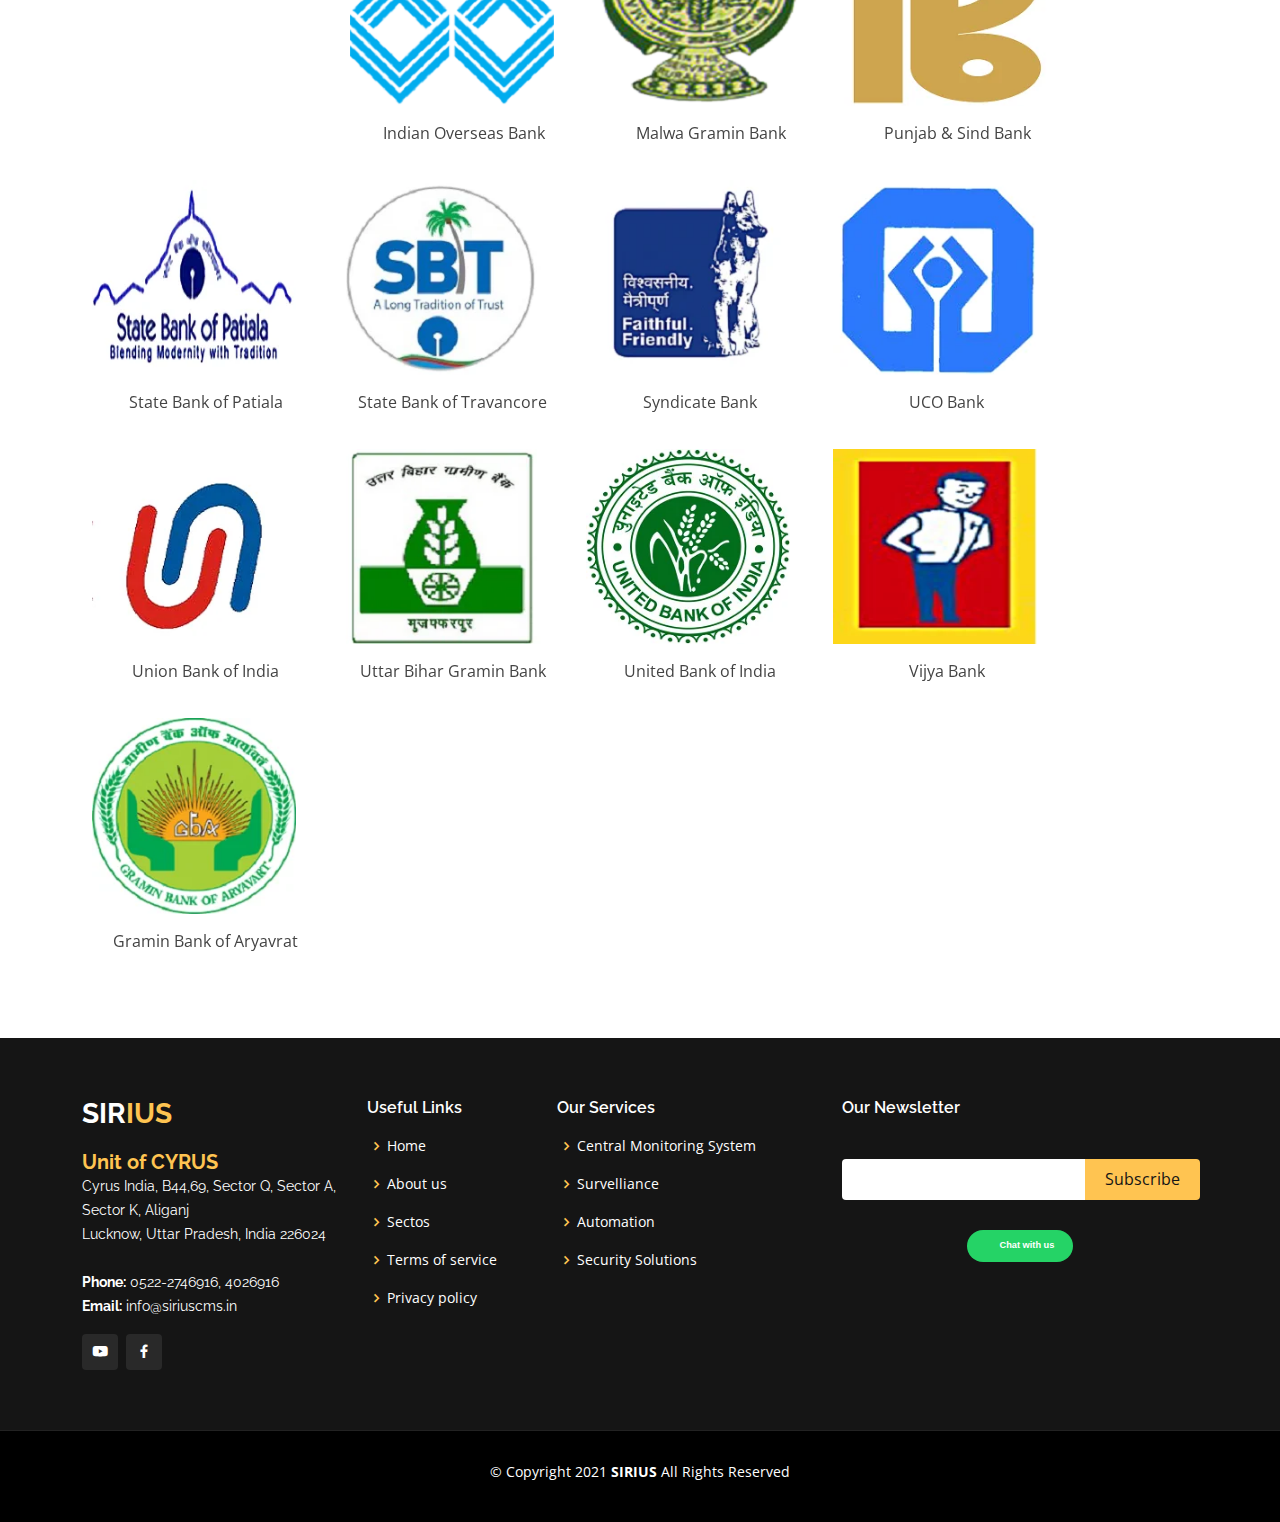
<file: SIRIUS/clients.html>
<!DOCTYPE html>
<html lang="en">

<head>
  <meta charset="utf-8">
  <meta content="width=device-width, initial-scale=1.0" name="viewport">

  <title>Clients</title>
  <meta content="SIRIUS Provides complete monitoring, security and survelliance systems for home, offices, buildings, hospitals with Artificial Intelligance based advance security and monitoring devices." name="description">
 <meta content="Security Alarms, Security Camera, CCTV, Central Monitoring System, Health Care, Electronics Devices, Automation, Security Solutions, CMS, Security Devices, Health Monitoring Devices" name="keywords">

  <!-- Favicons -->
  <link href="assets/img/logo.png" rel="icon">

  <!-- Google Fonts -->
  <link href="https://fonts.googleapis.com/css?family=Open+Sans:300,300i,200,200i,600,600i,700,700i|Raleway:300,300i,200,200i,500,500i,600,600i,700,700i|Poppins:300,300i,200,200i,500,500i,600,600i,700,700i" rel="stylesheet">

  <!-- Vendor CSS Files -->
  <link href="assets/vendor/aos/aos.css" rel="stylesheet">
  <link href="assets/vendor/bootstrap/css/bootstrap.min.css" rel="stylesheet">
  <link href="assets/vendor/bootstrap-icons/bootstrap-icons.css" rel="stylesheet">
  <link href="assets/vendor/boxicons/css/boxicons.min.css" rel="stylesheet">
  <link href="assets/vendor/glightbox/css/glightbox.min.css" rel="stylesheet">
  <link href="assets/vendor/remixicon/remixicon.css" rel="stylesheet">
  <link href="assets/vendor/swiper/swiper-bundle.min.css" rel="stylesheet">

  <!-- website Main CSS File -->
  <link href="assets/css/style.css" rel="stylesheet">

  <!-- =======================================================
  * Author: Anant Singh Suryavanshi
  * License: SIRIUS
  ======================================================== -->
</head>

<body>

  <!-- ======= Header ======= -->
  <header id="header" class="fixed-top ">
    <div class="container d-flex align-items-center justify-content-lg-between">

      <a href="index.html" class="logo me-auto me-lg-0"><img src="assets/img/logo.png" alt="SIRIUS" class="img-fluid"></a>

      <nav id="navbar" class="navbar order-last order-lg-0">
        <ul>
          <li><a class="nav-link scrollto" href="index.html">Home</a></li>
          <li><a class="nav-link scrollto" href="index.html">About</a></li>
          <li><a class="nav-link scrollto active" href="clients.html">Clients</a></li>
          <li class="dropdown"><a href="#"><span>Sectors we serve</span> <i class="bi bi-chevron-down"></i></a>
            <ul>
              <li><a href="#">Banking</a></li>
              <li><a href="railways.html">Railways</a></li>
              <li><a href="#">Industries</a></li>
              <li><a href="cmshc.html">Health Care</a></li>
            </ul>
          <li><a class="nav-link scrollto " href="products.html">Products</a></li>
          <li class="dropdown"><a href="#"><span>Services</span> <i class="bi bi-chevron-down"></i></a>
            <ul>
              <li><a href="cms.html">Central Monitoring System</a></li>
              <li><a href="security.html">Security</a></li>
              <li><a href="automation.html">Automation</a></li>
            </ul>
          </li>
          <li><a class="nav-link scrollto" href="#footer">Contact</a></li>
        </ul>
        &nbsp;&nbsp;&nbsp;&nbsp;&nbsp;&nbsp;&nbsp;&nbsp;&nbsp;&nbsp;&nbsp;&nbsp;&nbsp;&nbsp;&nbsp;&nbsp;&nbsp;&nbsp;&nbsp;&nbsp;&nbsp;&nbsp;&nbsp;&nbsp;&nbsp;&nbsp;&nbsp;&nbsp;&nbsp;&nbsp;&nbsp;&nbsp;&nbsp;&nbsp;&nbsp;&nbsp;
        <i class="bi bi-list mobile-nav-toggle"></i>
      </nav><!-- .navbar -->
    </div>
  </header><!-- End Header -->

  <main id="main">
    <div class="container" data-aos="fade-up">

         <!-- ======= Product Section ======= -->
      <section id="portfolio" class="portfolio">

        <div class="section-title">
          <p>Check our Clients</p>
        </div>

        <div class="gallery">
            <img src="assets/img/clients/client-1.webp" alt="Allahabad Bank">
          <div class="desc">Allahabad Bank</div>
        </div>

        <div class="gallery">
            <img src="assets/img/clients/client-2.webp" alt="Allahabad UP Gramin Bank">
          <div class="desc">Allahabad UP Gramin Bank</div>
        </div>

        <div class="gallery">
            <img src="assets/img/clients/client-3.webp" alt="Andhra Bank">
          <div class="desc">Andhra Bank</div>
        </div>

        <div class="gallery">
            <img src="assets/img/clients/client-4.webp" alt="Bank of Baroda">
          <div class="desc">Bank of Baroda</div>
        </div>

        <div class="gallery">
            <img src="assets/img/clients/client-5.webp" alt="Bank of India">
          <div class="desc">Bank of India</div>
        </div>


        <div class="gallery">
            <img src="assets/img/clients/client-6.webp" alt="Bank of Maharashta">
          <div class="desc">Bank of Maharashta</div>
        </div>

        <div class="gallery">
            <img src="assets/img/clients/client-7.webp" alt="Canara Bank">
          <div class="desc">Canara Bank</div>
        </div>

        <div class="gallery">
            <img src="assets/img/clients/client-8.webp" alt="Central Bank of India">
          <div class="desc">Central Bank of India</div>
        </div>

        <div class="gallery">
            <img src="assets/img/clients/client-9.webp" alt="Indian Railways">
          <div class="desc">Indian Railways</div>
        </div>

        <div class="gallery">
            <img src="assets/img/clients/client-10.webp" alt="Airport Authority of India">
          <div class="desc">Airport Authority of India</div>
        </div>

        <div class="gallery">
            <img src="assets/img/clients/client-11.webp" alt="UPSTC">
          <div class="desc">UPSTC</div>
        </div>

        <div class="gallery">
            <img src="assets/img/clients/client-12.webp" alt="Corporation Bank">
          <div class="desc">Corporation Bank</div>
        </div>

        <div class="gallery">
            <img src="assets/img/clients/client-13.webp" alt="IIT Kanpur">
          <div class="desc">IIT Kanpur</div>
        </div>

        <div class="gallery">
            <img src="assets/img/clients/client-14.webp" alt="LIC">
          <div class="desc">LIC</div>
        </div>

        <div class="gallery">
            <img src="assets/img/clients/client-15.webp" alt="Oriental Bank of Commerce">
          <div class="desc">Oriental Bank of Commerce</div>
        </div>

        <div class="gallery">
            <img src="assets/img/clients/client-16.webp" alt="Punjab National Bank">
          <div class="desc">Punjab National Bank</div>
        </div>

        <div class="gallery">
            <img src="assets/img/clients/client-17.webp" alt="State Bank of India">
          <div class="desc">State Bank of India</div>
        </div>

        <div class="gallery">
            <img src="assets/img/clients/client-18.webp" alt="Indian Bank">
          <div class="desc">Indian Bank</div>
        </div>

        <div class="gallery">
            <img src="assets/img/clients/client-19.webp" alt="Indian Overseas Bank">
          <div class="desc">Indian Overseas Bank</div>
        </div>

        <div class="gallery">
            <img src="assets/img/clients/client-20.webp" alt="Malwa Gramin Bank">
          <div class="desc">Malwa Gramin Bank</div>
        </div>

        <div class="gallery">
            <img src="assets/img/clients/client-21.webp" alt="Punjab National Bank">
          <div class="desc">Punjab & Sind Bank</div>
        </div>

        <div class="gallery">
            <img src="assets/img/clients/client-22.webp" alt="State Bank of Patiala">
          <div class="desc">State Bank of Patiala</div>
        </div>

        <div class="gallery">
            <img src="assets/img/clients/client-23.webp" alt="State Bank of Travancore">
          <div class="desc">State Bank of Travancore</div>
        </div>

        <div class="gallery">
            <img src="assets/img/clients/client-24.webp" alt="Syndicate Bank">
          <div class="desc">Syndicate Bank</div>
        </div>

        <div class="gallery">
            <img src="assets/img/clients/client-25.webp" alt="UCO Bank">
          <div class="desc">UCO Bank</div>
        </div>

        <div class="gallery">
            <img src="assets/img/clients/client-26.webp" alt="Union Bank of India">
          <div class="desc">Union Bank of India</div>
        </div>

        <div class="gallery">
            <img src="assets/img/clients/client-27.webp" alt="Uttar Bihar Gramin Bank">
          <div class="desc">Uttar Bihar Gramin Bank</div>
        </div>

        <div class="gallery">
            <img src="assets/img/clients/client-28.webp" alt="United Bannk of India">
          <div class="desc">United Bank of India</div>
        </div>

        <div class="gallery">
            <img src="assets/img/clients/client-29.webp" alt="Vijya Bank">
          <div class="desc">Vijya Bank</div>
        </div>
        <div class="gallery">
            <img src="assets/img/clients/client-30.webp" alt="Gramin Bank of Aryavrat">
          <div class="desc">Gramin Bank of Aryavrat</div>
        </div>
      </div>
    </section><!-- End Portfolio Details Section -->
  </main><!-- End #main -->








  <!-- ======= Footer ======= -->
 
  <footer id="footer">
    <div class="footer-top">
      <div class="container">
        <div class="row">

          <div class="col-lg-3 col-md-6">
            <div class="footer-info">
              <h3>SIR<span>IUS</span></h3>
              <p style="font-size: 20px; color: #FFC451"> <strong>Unit of CYRUS</strong></p>
              <p>
                Cyrus India, B44,69, Sector Q, Sector A, Sector K, Aliganj<br>
                Lucknow, Uttar Pradesh, India 226024<br><br>
                <strong>Phone:</strong> 0522-2746916, 4026916<br>
                <strong>Email:</strong> info@siriuscms.in<br>
              </p>
              <div class="social-links mt-3">
                <a target="blank" href="https://www.youtube.com/channel/UCeEvIkdOPemj-b3SiiPrNpw" class="youtube"><i class="bx bxl-youtube"></i></a>

                <a href="#" class="facebook"><i class="bx bxl-facebook"></i></a>
              </div>
            </div>
          </div>

          <div class="col-lg-2 col-md-6 footer-links">
            <h4>Useful Links</h4>
            <ul>
              <li><i class="bx bx-chevron-right"></i> <a href="index.html">Home</a></li>
              <li><i class="bx bx-chevron-right"></i> <a href="index.html">About us</a></li>
              <li><i class="bx bx-chevron-right"></i> <a href="sectors.html">Sectos</a></li>
              <li><i class="bx bx-chevron-right"></i> <a href="#">Terms of service</a></li>
              <li><i class="bx bx-chevron-right"></i> <a href="#">Privacy policy</a></li>
            </ul>
          </div>

          <div class="col-lg-3 col-md-6 footer-links">
            <h4>Our Services</h4>
            <ul>
              <li><i class="bx bx-chevron-right"></i> <a href="cms.html">Central Monitoring System</a></li>
              <li><i class="bx bx-chevron-right"></i> <a href="survelliance.html">Survelliance</a></li>
              <li><i class="bx bx-chevron-right"></i> <a href="automation.html">Automation</a></li>
              <li><i class="bx bx-chevron-right"></i> <a href="security.html">Security Solutions</a></li>
            </ul>
          </div>


          <div class="col-lg-4 col-md-6 footer-newsletter">
            <h4>Our Newsletter</h4>
            <form action="" method="post">
              <input type="email" name="email"><input type="submit" value="Subscribe">
            </form>
            <br>
              <a href="https://wa.me/message/VWMXDFTMLLDKD1" style="display: table; font-family: sans-serif; text-decoration: none; margin: 1em auto; color: #fff; font-size: 0.66em; padding: 1em 2em 1em 3.5em; border-radius: 2em; font-weight: bold; background: #25d366 url('https://tochat.be/click-to-chat-directory/css/whatsapp.svg') no-repeat 1.5em center; background-size: 1.6em;">Chat with us</a>
          </div>

        </div>
      </div>
    </div>

    <div class="container">
      <div class="copyright">
       &copy; Copyright 2021 <strong><span>SIRIUS</span></strong> All Rights Reserved
      </div>
      <div class="credits">
      </div>
    </div>
  </footer><!-- End Footer -->

  <div id="preloader"></div>
  <a href="#" class="back-to-top d-flex align-items-center justify-content-center"><i class="bi bi-arrow-up-short"></i></a>

  <!-- Vendor JS Files -->
  <script src="assets/vendor/aos/aos.js"></script>
  <script src="assets/vendor/bootstrap/js/bootstrap.bundle.min.js"></script>
  <script src="assets/vendor/glightbox/js/glightbox.min.js"></script>
  <script src="assets/vendor/isotope-layout/isotope.pkgd.min.js"></script>
  <script src="assets/vendor/php-email-form/validate.js"></script>
  <script src="assets/vendor/purecounter/purecounter.js"></script>
  <script src="assets/vendor/swiper/swiper-bundle.min.js"></script>

  <!-- Website Main JS File -->
  <script src="assets/js/main.js"></script>

</body>

</html>
</file>
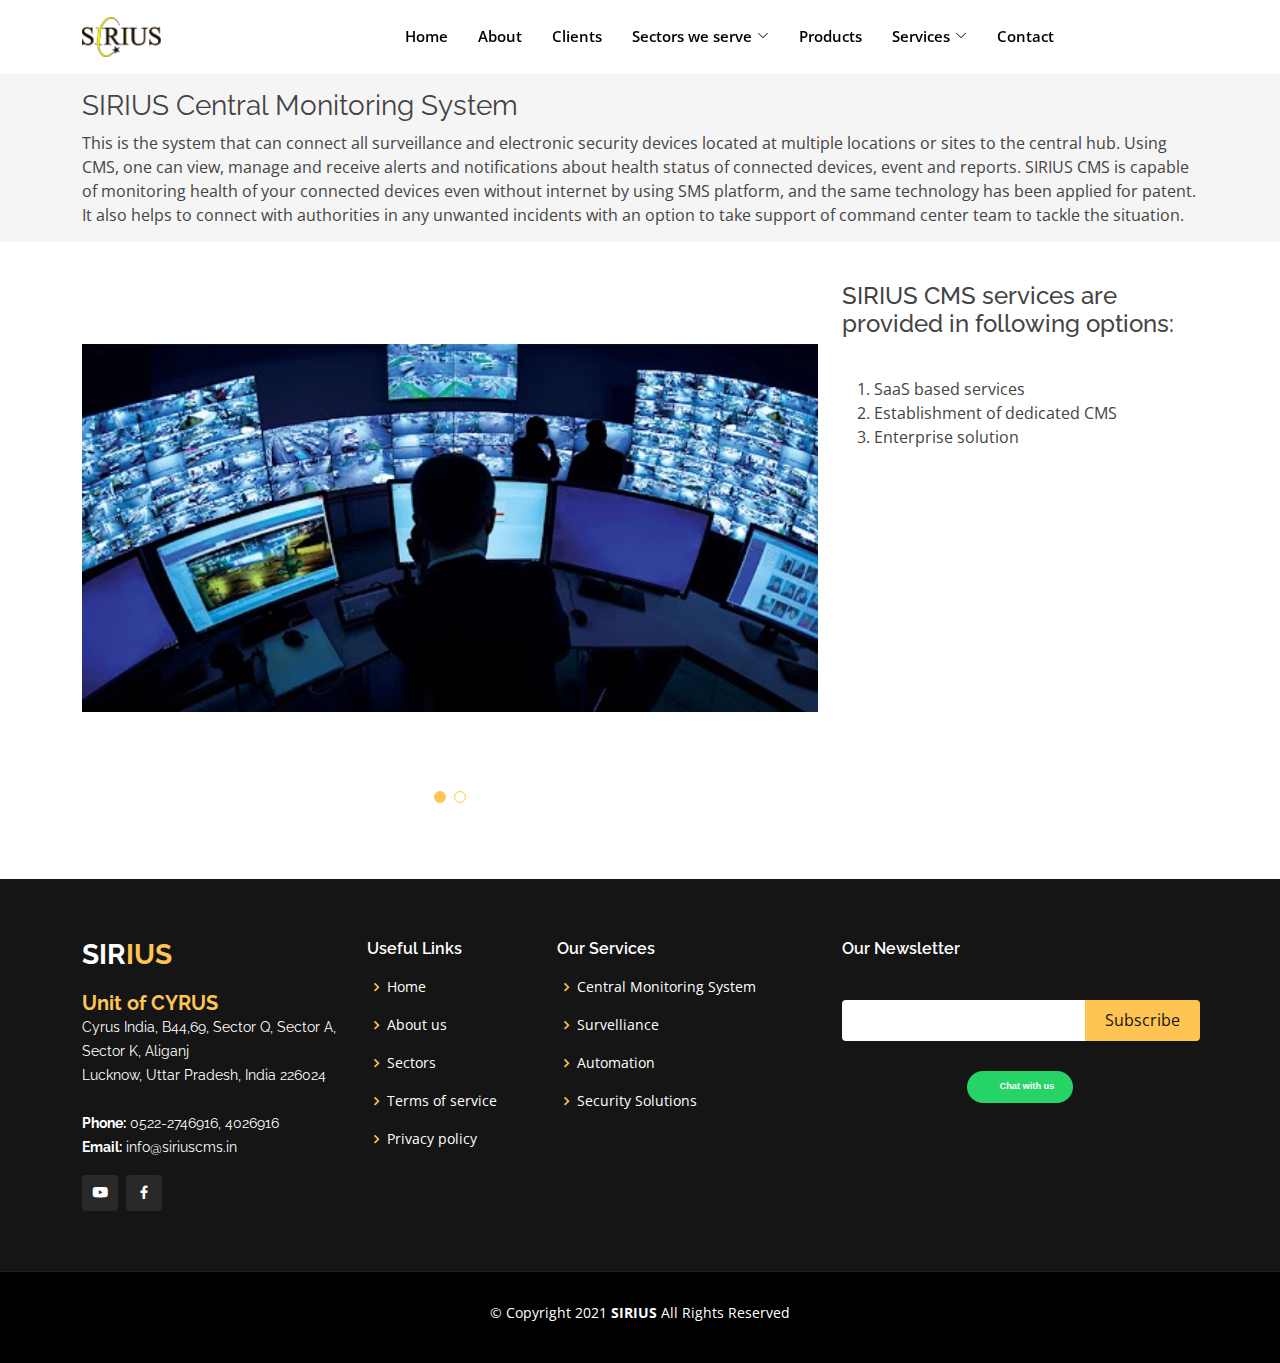
<file: SIRIUS/cms.html>
<!DOCTYPE html>
<html lang="en">

<head>
  <meta charset="utf-8">
  <meta content="width=device-width, initial-scale=1.0" name="viewport">

  <title>CMS</title>
  <meta content="SIRIUS Provides complete monitoring, security and survelliance systems for home, offices, buildings, hospitals with Artificial Intelligance based advance security and monitoring devices." name="description">
 <meta content="Security Alarms, Security Canera, CCTV, Central Monitoring System, Health Care, Electronics Devices, Automation, Security Solutions, CMS, Security Devices, Health Monitoring Devices" name="keywords">

  <!-- Favicons -->
  <link href="assets/img/logo.png" rel="icon">

  <!-- Google Fonts -->
  <link href="https://fonts.googleapis.com/css?family=Open+Sans:300,300i,400,400i,600,600i,700,700i|Raleway:300,300i,400,400i,500,500i,600,600i,700,700i|Poppins:300,300i,400,400i,500,500i,600,600i,700,700i" rel="stylesheet">

  <!-- Vendor CSS Files -->
  <link href="assets/vendor/aos/aos.css" rel="stylesheet">
  <link href="assets/vendor/bootstrap/css/bootstrap.min.css" rel="stylesheet">
  <link href="assets/vendor/bootstrap-icons/bootstrap-icons.css" rel="stylesheet">
  <link href="assets/vendor/boxicons/css/boxicons.min.css" rel="stylesheet">
  <link href="assets/vendor/glightbox/css/glightbox.min.css" rel="stylesheet">
  <link href="assets/vendor/remixicon/remixicon.css" rel="stylesheet">
  <link href="assets/vendor/swiper/swiper-bundle.min.css" rel="stylesheet">

  <!-- Template Main CSS File -->
  <link href="assets/css/style.css" rel="stylesheet">

  <!-- =======================================================
  * Author: Anant Singh Suryavanshi
  * License: SIRIUS
  ======================================================== -->
</head>

<body>

 <!-- ======= Header ======= -->
  <header id="header" class="fixed-top ">
    <div class="container d-flex align-items-center justify-content-lg-between">

      <a href="index.html" class="logo me-auto me-lg-0"><img src="assets/img/logo.png" alt="SIRIUS" class="img-fluid"></a>

      <nav id="navbar" class="navbar order-last order-lg-0">
        <ul>
          <li><a class="nav-link scrollto" href="index.html">Home</a></li>
          <li><a class="nav-link scrollto" href="index.html">About</a></li>
          <li><a class="nav-link scrollto" href="clients.html">Clients</a></li>
          <li class="dropdown"><a href="#"><span>Sectors we serve</span> <i class="bi bi-chevron-down"></i></a>
            <ul>
              <li><a href="#">Banking</a></li>
              <li><a href="railways.html">Railways</a></li>
              <li><a href="#">Industries</a></li>
              <li><a href="cmshc.html">Health Care</a></li>

            </ul>
          <li><a class="nav-link scrollto " href="products.html">Products</a></li>
          <li class="dropdown"><a href="#"><span>Services</span> <i class="bi bi-chevron-down"></i></a>
            <ul>
              <li><a href="cms.html">Central Monitoring System</a></li>
              <li><a href="security.html">Security</a></li>
              <li><a href="automation.html">Automation</a></li>
            </ul>
          </li>
          <li><a class="nav-link scrollto" href="#footer">Contact</a></li>
        </ul>
        &nbsp;&nbsp;&nbsp;&nbsp;&nbsp;&nbsp;&nbsp;&nbsp;&nbsp;&nbsp;&nbsp;&nbsp;&nbsp;&nbsp;&nbsp;&nbsp;&nbsp;&nbsp;&nbsp;&nbsp;&nbsp;&nbsp;&nbsp;&nbsp;&nbsp;&nbsp;&nbsp;&nbsp;&nbsp;&nbsp;&nbsp;&nbsp;&nbsp;&nbsp;&nbsp;&nbsp;
        <i class="bi bi-list mobile-nav-toggle"></i>
      </nav><!-- .navbar -->
    </div>
  </header><!-- End Header -->
  <main id="main">

    <!-- ======= Breadcrumbs ======= -->
    <section id="breadcrumbs" class="breadcrumbs">
      <div class="container">

        <div class="d-flex justify-content-between align-items-center">
          <h2>SIRIUS Central Monitoring System</h2>
        </div>
        <div>
          This is the system that can connect all surveillance and electronic security devices located at multiple locations or sites to the central hub. Using CMS, one can view, manage and receive alerts and notifications about health status of connected devices, event and reports.
          SIRIUS CMS is capable of monitoring health of your connected devices even without internet by using SMS platform, and the same technology has been applied for patent.
          It also helps to connect with authorities in any unwanted incidents with an option to take support of command center team to tackle the situation.
        </div>
      </div>
    </section><!-- End Breadcrumbs -->

    <!-- ======= Portfolio Details Section ======= -->
    <section id="portfolio-details" class="portfolio-details">
      <div class="container">

        <div class="row gy-4">

          <div class="col-lg-8">
            <div class="portfolio-details-slider swiper-container">
              <div class="swiper-wrapper align-items-center">

                <div class="swiper-slide">
                  <img src="assets/img/portfolio/portfolio-6.webp" alt="Central Monitoring System">
                </div>

                <div class="swiper-slide">
                  <img src="assets/img/portfolio/portfolio-7.webp" alt="Central Monitoring System">
                </div>
<!-- 
                <div class="swiper-slide">
                  <img src="assets/img/portfolio/portfolio-3.jpg" alt="">
                </div>
-->
              </div>
              <div class="swiper-pagination"></div>
            </div>
          </div>

          <div class="col-lg-4">
            <div>
              <h4>SIRIUS CMS services are provided in following options:</h4>
            </div>
            <div class="portfolio-description">
              <ol>
                <li>SaaS based services</li>
                <li>Establishment of dedicated CMS</li>
                <li>Enterprise solution </li>
              </ol>
            </div>
          </div>

        </div>

      </div>
    </section><!-- End Portfolio Details Section -->

  </main><!-- End #main -->

  <!-- ======= Footer ======= -->
 
  <footer id="footer">
    <div class="footer-top">
      <div class="container">
        <div class="row">

          <div class="col-lg-3 col-md-6">
            <div class="footer-info">
              <h3>SIR<span>IUS</span></h3>
              <p style="font-size: 20px; color: #FFC451"> <strong>Unit of CYRUS</strong></p>
              <p>
                Cyrus India, B44,69, Sector Q, Sector A, Sector K, Aliganj<br>
                Lucknow, Uttar Pradesh, India 226024<br><br>
                <strong>Phone:</strong> 0522-2746916, 4026916<br>
                <strong>Email:</strong> info@siriuscms.in<br>
              </p>
              <div class="social-links mt-3">
                <a target="blank" href="https://www.youtube.com/channel/UCeEvIkdOPemj-b3SiiPrNpw" class="youtube"><i class="bx bxl-youtube"></i></a>

                <a href="#" class="facebook"><i class="bx bxl-facebook"></i></a>
              </div>
            </div>
          </div>

          <div class="col-lg-2 col-md-6 footer-links">
            <h4>Useful Links</h4>
            <ul>
              <li><i class="bx bx-chevron-right"></i> <a href="index.html">Home</a></li>
              <li><i class="bx bx-chevron-right"></i> <a href="index.html">About us</a></li>
              <li><i class="bx bx-chevron-right"></i> <a href="sectors.html">Sectors</a></li>
              <li><i class="bx bx-chevron-right"></i> <a href="#">Terms of service</a></li>
              <li><i class="bx bx-chevron-right"></i> <a href="#">Privacy policy</a></li>
            </ul>
          </div>

          <div class="col-lg-3 col-md-6 footer-links">
            <h4>Our Services</h4>
            <ul>
              <li><i class="bx bx-chevron-right"></i> <a href="cms.html">Central Monitoring System</a></li>
              <li><i class="bx bx-chevron-right"></i> <a href="survelliance.html">Survelliance</a></li>
              <li><i class="bx bx-chevron-right"></i> <a href="automation.html">Automation</a></li>
              <li><i class="bx bx-chevron-right"></i> <a href="security.html">Security Solutions</a></li>
            </ul>
          </div>


          <div class="col-lg-4 col-md-6 footer-newsletter">
            <h4>Our Newsletter</h4>
            <form action="" method="post">
              <input type="email" name="email"><input type="submit" value="Subscribe">
            </form>
            <br>
            <a href="https://wa.me/message/VWMXDFTMLLDKD1" style="display: table; font-family: sans-serif; text-decoration: none; margin: 1em auto; color: #fff; font-size: 0.66em; padding: 1em 2em 1em 3.5em; border-radius: 2em; font-weight: bold; background: #25d366 url('https://tochat.be/click-to-chat-directory/css/whatsapp.svg') no-repeat 1.5em center; background-size: 1.6em;">Chat with us</a>
          </div>

        </div>
      </div>
    </div>

    <div class="container">
      <div class="copyright">
       &copy; Copyright 2021 <strong><span>SIRIUS</span></strong> All Rights Reserved
      </div>
      <div class="credits">
      </div>
    </div>
  </footer><!-- End Footer -->

  <div id="preloader"></div>
  <a href="#" class="back-to-top d-flex align-items-center justify-content-center"><i class="bi bi-arrow-up-short"></i></a>

  <!-- Vendor JS Files -->
  <script src="assets/vendor/aos/aos.js"></script>
  <script src="assets/vendor/bootstrap/js/bootstrap.bundle.min.js"></script>
  <script src="assets/vendor/glightbox/js/glightbox.min.js"></script>
  <script src="assets/vendor/isotope-layout/isotope.pkgd.min.js"></script>
  <script src="assets/vendor/php-email-form/validate.js"></script>
  <script src="assets/vendor/purecounter/purecounter.js"></script>
  <script src="assets/vendor/swiper/swiper-bundle.min.js"></script>

  <!-- Website Main JS File -->
  <script src="assets/js/main.js"></script>

</body>

</html>
</file>
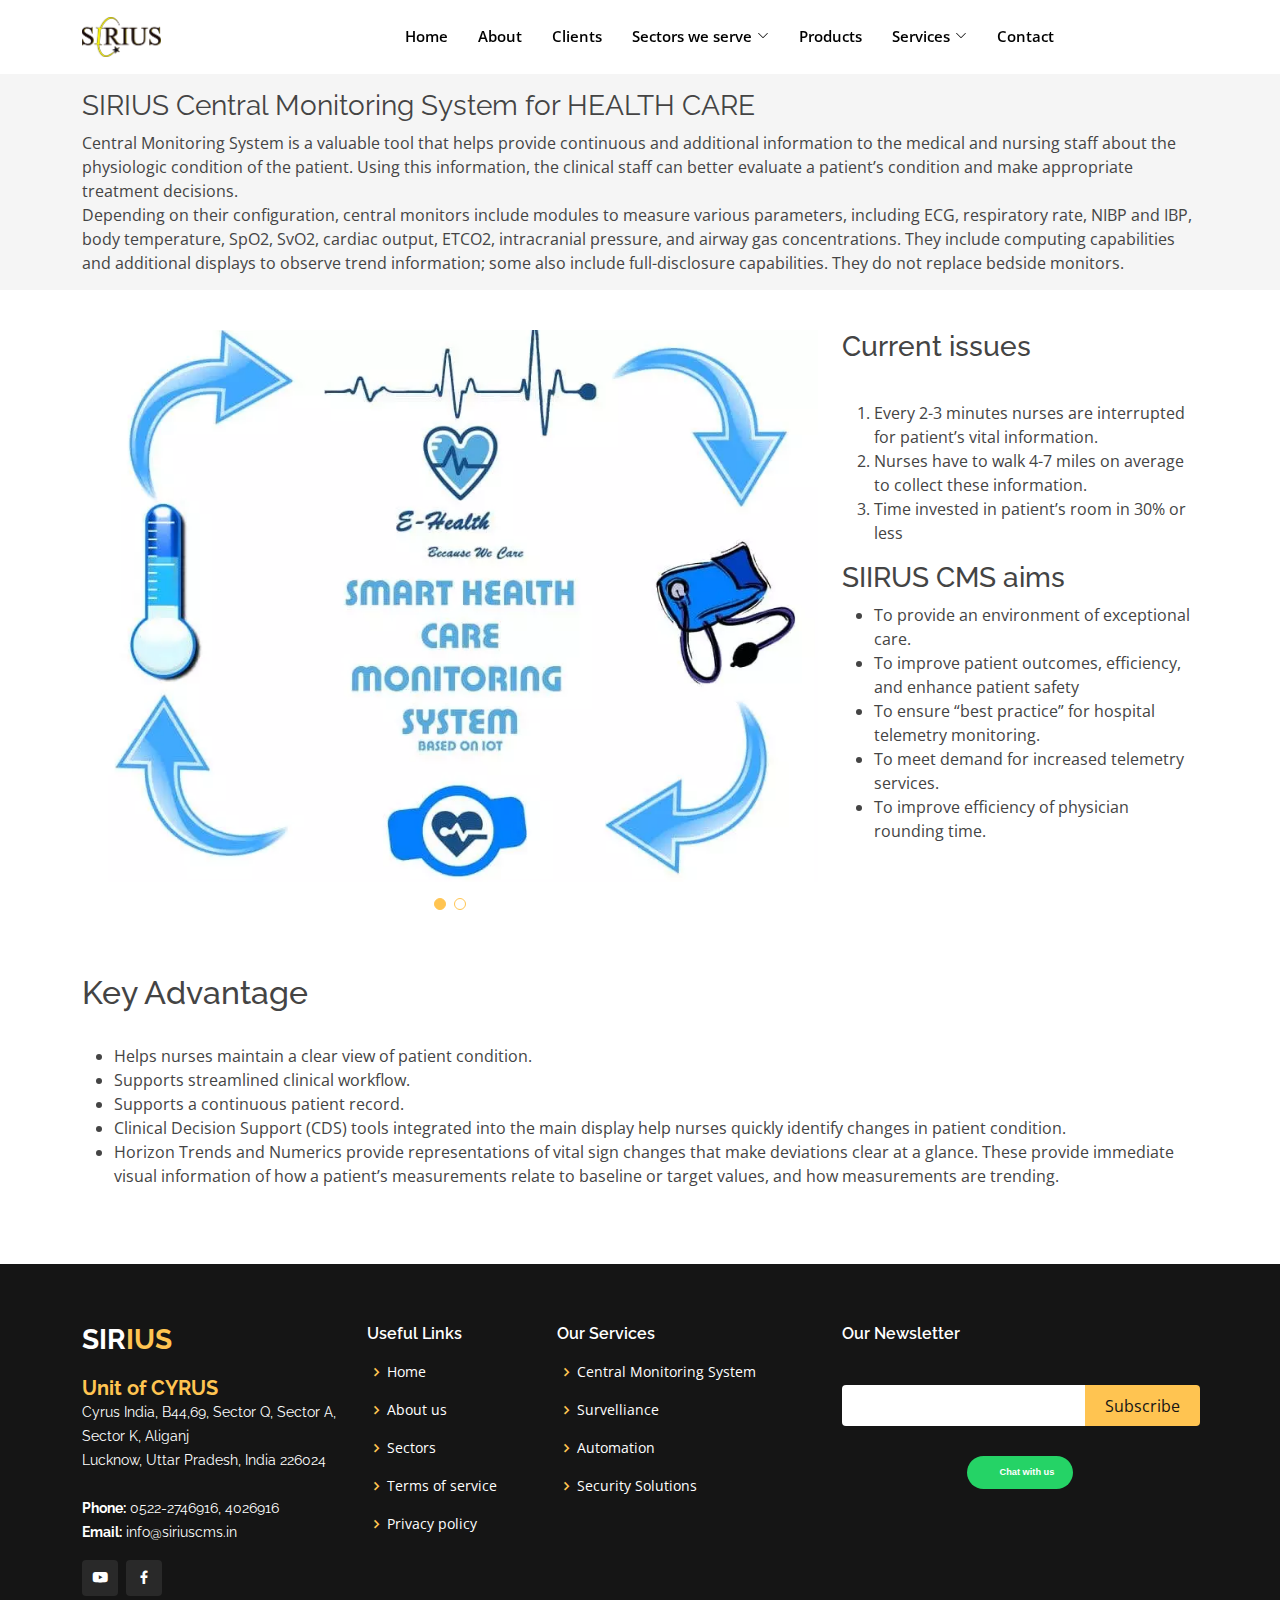
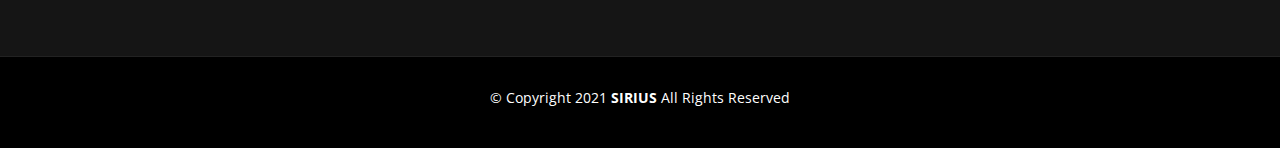
<file: SIRIUS/cmshc.html>
<!DOCTYPE html>
<html lang="en">

<head>
  <meta charset="utf-8">
  <meta content="width=device-width, initial-scale=1.0" name="viewport">

  <title>CMSHC</title>
  <meta content="SIRIUS Provides complete monitoring, security and survelliance systems for home, offices, buildings, hospitals with Artificial Intelligance based advance security and monitoring devices." name="description">
 <meta content="Security Alarms, Security Canera, CCTV, Central Monitoring System, Health Care, Electronics Devices, Automation, Security Solutions, CMS, Security Devices, Health Monitoring Devices" name="keywords">

  <!-- Favicons -->
  <link href="assets/img/logo.png" rel="icon">

  <!-- Google Fonts -->
  <link href="https://fonts.googleapis.com/css?family=Open+Sans:300,300i,400,400i,600,600i,700,700i|Raleway:300,300i,400,400i,500,500i,600,600i,700,700i|Poppins:300,300i,400,400i,500,500i,600,600i,700,700i" rel="stylesheet">

  <!-- Vendor CSS Files -->
  <link href="assets/vendor/aos/aos.css" rel="stylesheet">
  <link href="assets/vendor/bootstrap/css/bootstrap.min.css" rel="stylesheet">
  <link href="assets/vendor/bootstrap-icons/bootstrap-icons.css" rel="stylesheet">
  <link href="assets/vendor/boxicons/css/boxicons.min.css" rel="stylesheet">
  <link href="assets/vendor/glightbox/css/glightbox.min.css" rel="stylesheet">
  <link href="assets/vendor/remixicon/remixicon.css" rel="stylesheet">
  <link href="assets/vendor/swiper/swiper-bundle.min.css" rel="stylesheet">

  <!-- Template Main CSS File -->
  <link href="assets/css/style.css" rel="stylesheet">

  <!-- =======================================================
  * Author: Anant Singh Suryavanshi
  * License: SIRIUS
  ======================================================== -->
</head>

<body>

 <!-- ======= Header ======= -->
  <header id="header" class="fixed-top ">
    <div class="container d-flex align-items-center justify-content-lg-between">

      <a href="index.html" class="logo me-auto me-lg-0"><img src="assets/img/logo.png" alt="" class="img-fluid"></a>

      <nav id="navbar" class="navbar order-last order-lg-0">
        <ul>
          <li><a class="nav-link scrollto" href="index.html">Home</a></li>
          <li><a class="nav-link scrollto" href="index.html">About</a></li>
          <li><a class="nav-link scrollto" href="clients.html">Clients</a></li>
          <li class="dropdown"><a href="#"><span>Sectors we serve</span> <i class="bi bi-chevron-down"></i></a>
            <ul>
              <li><a href="#">Banking</a></li>
              <li><a href="railways.html">Railways</a></li>
              <li><a href="#">Industries</a></li>
              <li><a href="cmshc.html">Health Care</a></li>
            </ul>
          <li><a class="nav-link scrollto " href="products.html">Products</a></li>
          <li class="dropdown"><a href="#"><span>Services</span> <i class="bi bi-chevron-down"></i></a>
            <ul>
              <li><a href="cms.html">Central Monitoring System</a></li>
              <li><a href="security.html">Security</a></li>
              <li><a href="automation.html">Automation</a></li>
            </ul>
          </li>
          <li><a class="nav-link scrollto" href="#footer">Contact</a></li>
        </ul>
        &nbsp;&nbsp;&nbsp;&nbsp;&nbsp;&nbsp;&nbsp;&nbsp;&nbsp;&nbsp;&nbsp;&nbsp;&nbsp;&nbsp;&nbsp;&nbsp;&nbsp;&nbsp;&nbsp;&nbsp;&nbsp;&nbsp;&nbsp;&nbsp;&nbsp;&nbsp;&nbsp;&nbsp;&nbsp;&nbsp;&nbsp;&nbsp;&nbsp;&nbsp;&nbsp;&nbsp;
        <i class="bi bi-list mobile-nav-toggle"></i>
      </nav><!-- .navbar -->
    </div>
  </header><!-- End Header -->
  <main id="main">

    <!-- ======= Breadcrumbs ======= -->
    <section id="breadcrumbs" class="breadcrumbs">
      <div class="container">

        <div class="d-flex justify-content-between align-items-center">
          <h2>SIRIUS Central Monitoring System for HEALTH CARE</h2>
        </div>
        <div>
          Central Monitoring System is a valuable tool that helps provide continuous and additional information to the medical and nursing staff about the physiologic condition of the patient. Using this information, the clinical staff can better evaluate a patient’s condition and make appropriate treatment decisions.<br>
          Depending on their configuration, central monitors include modules to measure various parameters, including ECG, respiratory rate, NIBP and IBP, body temperature, SpO2, SvO2, cardiac output, ETCO2, intracranial pressure, and airway gas concentrations. They include computing capabilities and additional displays to observe trend information; some also include full-disclosure capabilities. They do not replace bedside monitors.

        </div>
      </div>
    </section><!-- End Breadcrumbs -->

    <!-- ======= Portfolio Details Section ======= -->
    <section id="portfolio-details" class="portfolio-details">
      <div class="container">

        <div class="row gy-4">

          <div class="col-lg-8">
            <div class="portfolio-details-slider swiper-container">
              <div class="swiper-wrapper align-items-center">

                <div class="swiper-slide">
                  <img src="assets/img/portfolio/health care.webp" alt="Smart Health Care Monitoring System">
                </div>

                <div class="swiper-slide">
                  <img src="assets/img/portfolio/health care 2.webp" alt="Smart Health Care Devices">
                </div>

              </div>
              <div class="swiper-pagination"></div>
            </div>
          </div>

          <div class="col-lg-4">
            <div>
              <h3>Current issues</h3>
            </div>
            <div class="portfolio-description">
              <ol>
                <li>Every 2-3 minutes nurses are interrupted for patient’s vital information.</li>
                <li>Nurses have to walk 4-7 miles on average to collect these information.</li>
                <li>Time invested in patient’s room in 30% or less</li>
              </ol>
              <h3>SIIRUS CMS aims</h3>
              <ul>
                <li>To provide an environment of exceptional care. </li>
                <li>To improve patient outcomes, efficiency, and enhance patient safety</li>
                <li>To ensure “best practice” for hospital telemetry monitoring.</li>
                <li>To meet demand for increased telemetry services.</li>
                <li>To improve efficiency of physician rounding time.</li>
              </ul>
            </div>
          </div>


          <div align="left">
            <br>
            <h2>Key Advantage</h2>
          </div>
          <div class="container-fluid">
              <ul>
                <li>Helps nurses maintain a clear view of patient condition.</li>
                <li>Supports streamlined clinical workflow.</li>
                <li>Supports a continuous patient record.</li>
                <li>Clinical Decision Support (CDS) tools integrated into the main display help nurses quickly identify changes in patient condition.</li>
                <li>Horizon Trends and Numerics provide representations of vital sign changes that make deviations clear at a glance. These provide immediate visual information of how a patient’s measurements relate to baseline or target values, and how measurements are trending.</li>
             </ul>
          </div>
        </div>

      </div>
    </section><!-- End Portfolio Details Section -->

  </main><!-- End #main -->

  <!-- ======= Footer ======= -->
 
  <footer id="footer">
    <div class="footer-top">
      <div class="container">
        <div class="row">

          <div class="col-lg-3 col-md-6">
            <div class="footer-info">
              <h3>SIR<span>IUS</span></h3>
              <p style="font-size: 20px; color: #FFC451"> <strong>Unit of CYRUS</strong></p>
              <p>
                Cyrus India, B44,69, Sector Q, Sector A, Sector K, Aliganj<br>
                Lucknow, Uttar Pradesh, India 226024<br><br>
                <strong>Phone:</strong> 0522-2746916, 4026916<br>
                <strong>Email:</strong> info@siriuscms.in<br>
              </p>
              <div class="social-links mt-3">
                <a target="blank" href="https://www.youtube.com/channel/UCeEvIkdOPemj-b3SiiPrNpw" class="youtube"><i class="bx bxl-youtube"></i></a>

                <a href="#" class="facebook"><i class="bx bxl-facebook"></i></a>
              </div>
            </div>
          </div>

          <div class="col-lg-2 col-md-6 footer-links">
            <h4>Useful Links</h4>
            <ul>
              <li><i class="bx bx-chevron-right"></i> <a href="index.html">Home</a></li>
              <li><i class="bx bx-chevron-right"></i> <a href="index.html">About us</a></li>
              <li><i class="bx bx-chevron-right"></i> <a href="sectors.html">Sectors</a></li>
              <li><i class="bx bx-chevron-right"></i> <a href="#">Terms of service</a></li>
              <li><i class="bx bx-chevron-right"></i> <a href="#">Privacy policy</a></li>
            </ul>
          </div>

          <div class="col-lg-3 col-md-6 footer-links">
            <h4>Our Services</h4>
            <ul>
              <li><i class="bx bx-chevron-right"></i> <a href="cms.html">Central Monitoring System</a></li>
              <li><i class="bx bx-chevron-right"></i> <a href="survelliance.html">Survelliance</a></li>
              <li><i class="bx bx-chevron-right"></i> <a href="automation.html">Automation</a></li>
              <li><i class="bx bx-chevron-right"></i> <a href="security.html">Security Solutions</a></li>
            </ul>
          </div>


          <div class="col-lg-4 col-md-6 footer-newsletter">
            <h4>Our Newsletter</h4>
            <form action="" method="post">
              <input type="email" name="email"><input type="submit" value="Subscribe">
            </form>
            <br>
            <a href="https://wa.me/message/VWMXDFTMLLDKD1" style="display: table; font-family: sans-serif; text-decoration: none; margin: 1em auto; color: #fff; font-size: 0.66em; padding: 1em 2em 1em 3.5em; border-radius: 2em; font-weight: bold; background: #25d366 url('https://tochat.be/click-to-chat-directory/css/whatsapp.svg') no-repeat 1.5em center; background-size: 1.6em;">Chat with us</a>
          </div>

        </div>
      </div>
    </div>

    <div class="container">
      <div class="copyright">
       &copy; Copyright 2021 <strong><span>SIRIUS</span></strong> All Rights Reserved
      </div>
      <div class="credits">
      </div>
    </div>
  </footer><!-- End Footer -->

  <div id="preloader"></div>
  <a href="#" class="back-to-top d-flex align-items-center justify-content-center"><i class="bi bi-arrow-up-short"></i></a>

  <!-- Vendor JS Files -->
  <script src="assets/vendor/aos/aos.js"></script>
  <script src="assets/vendor/bootstrap/js/bootstrap.bundle.min.js"></script>
  <script src="assets/vendor/glightbox/js/glightbox.min.js"></script>
  <script src="assets/vendor/isotope-layout/isotope.pkgd.min.js"></script>
  <script src="assets/vendor/php-email-form/validate.js"></script>
  <script src="assets/vendor/purecounter/purecounter.js"></script>
  <script src="assets/vendor/swiper/swiper-bundle.min.js"></script>

  <!-- Website Main JS File -->
  <script src="assets/js/main.js"></script>

</body>

</html>
</file>
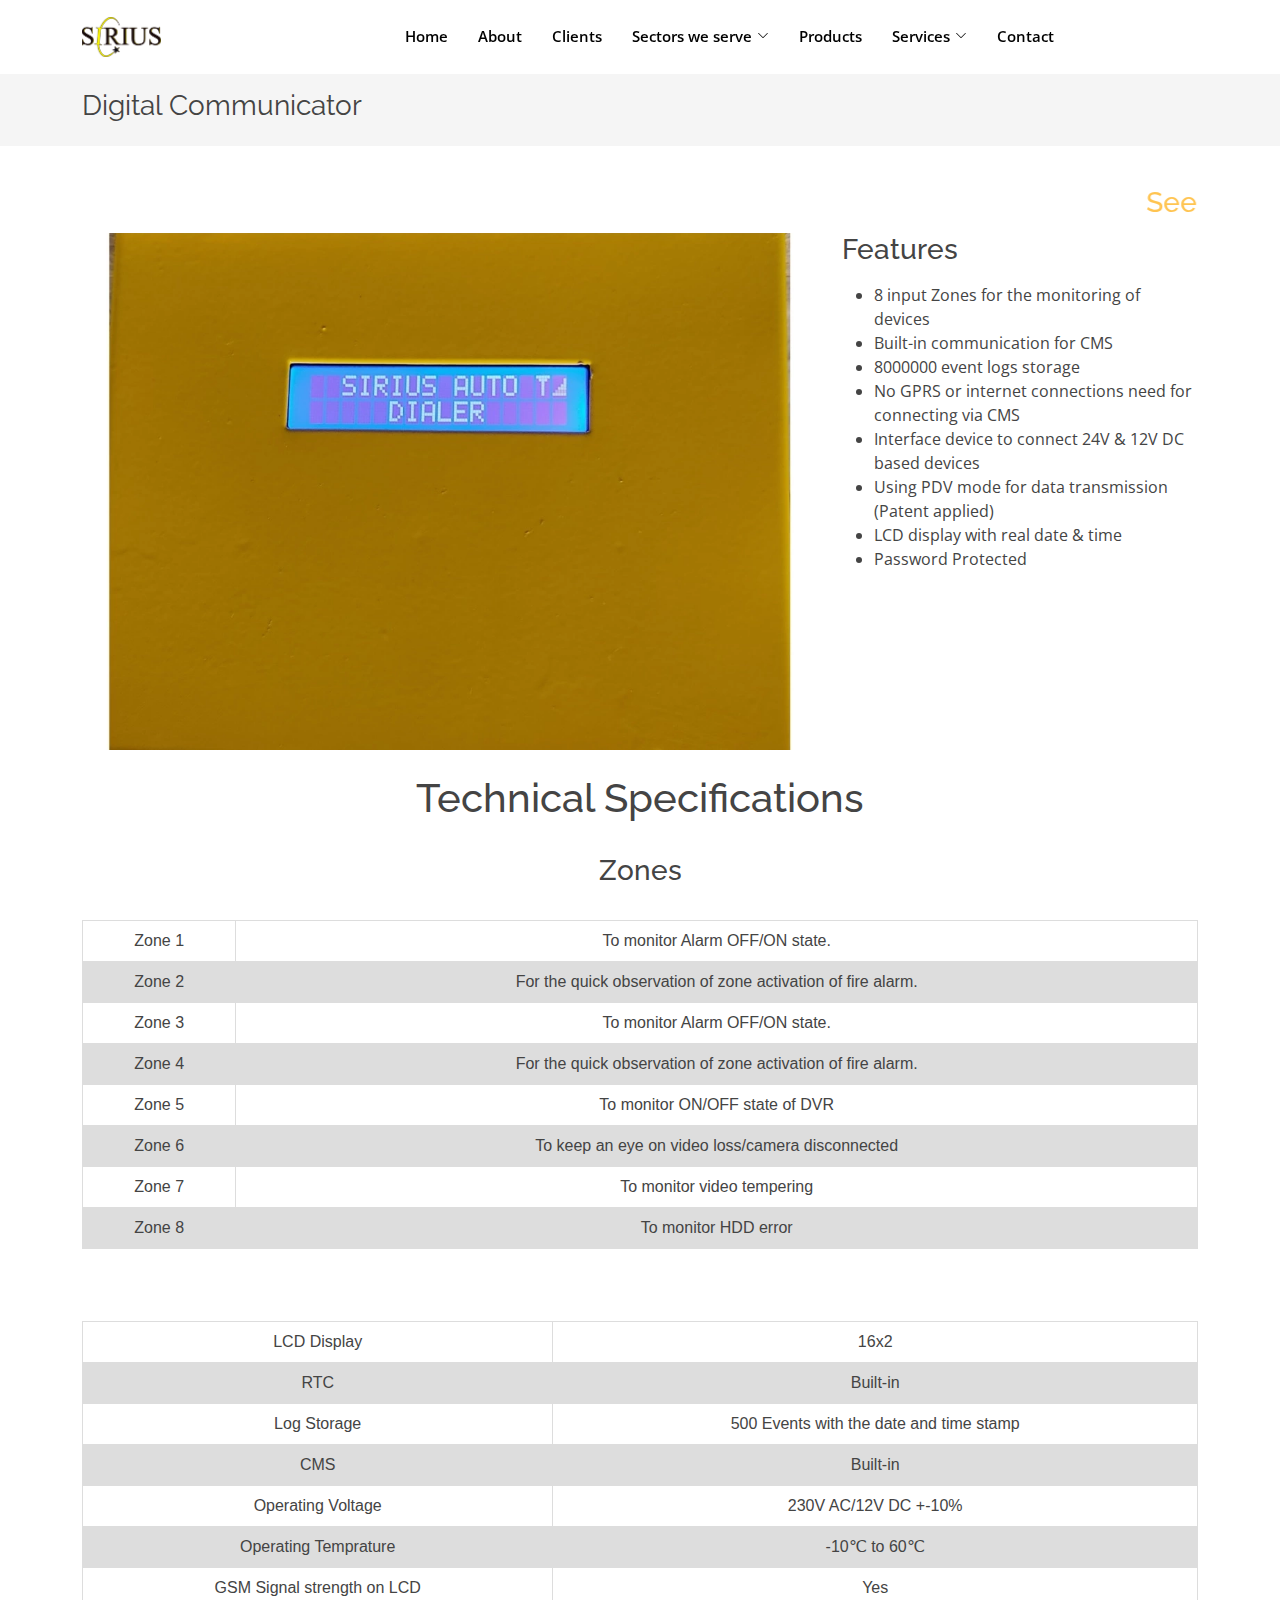
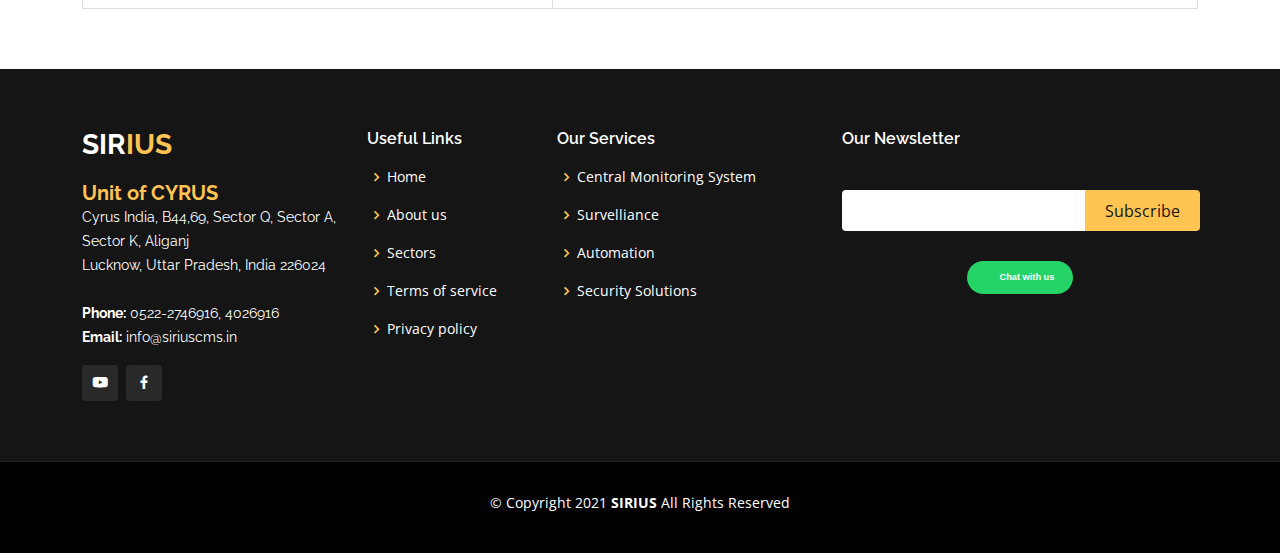
<file: SIRIUS/dc.html>
<!DOCTYPE html>
<html lang="en">

<head>
  <meta charset="utf-8">
  <meta content="width=device-width, initial-scale=1.0" name="viewport">

  <title>Digital Communicator</title>
  <meta content="SIRIUS Provides complete monitoring, security and survelliance systems for home, offices, buildings, hospitals with Artificial Intelligance based advance security and monitoring devices." name="description">
 <meta content="Security Alarms, Security Canera, CCTV, Central Monitoring System, Health Care, Electronics Devices, Automation, Security Solutions, CMS, Security Devices, Health Monitoring Devices" name="keywords">

  <!-- Favicons -->
  <link href="assets/img/logo.png" rel="icon">

  <!-- Google Fonts -->
  <link href="https://fonts.googleapis.com/css?family=Open+Sans:300,300i,400,400i,600,600i,700,700i|Raleway:300,300i,400,400i,500,500i,600,600i,700,700i|Poppins:300,300i,400,400i,500,500i,600,600i,700,700i" rel="stylesheet">

  <!-- Vendor CSS Files -->
  <link href="assets/vendor/aos/aos.css" rel="stylesheet">
  <link href="assets/vendor/bootstrap/css/bootstrap.min.css" rel="stylesheet">
  <link href="assets/vendor/bootstrap-icons/bootstrap-icons.css" rel="stylesheet">
  <link href="assets/vendor/boxicons/css/boxicons.min.css" rel="stylesheet">
  <link href="assets/vendor/glightbox/css/glightbox.min.css" rel="stylesheet">
  <link href="assets/vendor/remixicon/remixicon.css" rel="stylesheet">
  <link href="assets/vendor/swiper/swiper-bundle.min.css" rel="stylesheet">

  <!-- Website Main CSS File -->
  <link href="assets/css/style.css" rel="stylesheet">

  <!-- =======================================================
  * Author: Anant Singh Suryavanshi
  * License: SIRIUS
    ======================================================== -->
</head>

<body>

 <!-- ======= Header ======= -->
  <header id="header" class="fixed-top ">
    <div class="container d-flex align-items-center justify-content-lg-between">
       <a href="index.html" class="logo me-auto me-lg-0"><img src="assets/img/logo.png" alt="SIRIUS" class="img-fluid"></a>

      <nav id="navbar" class="navbar order-last order-lg-0">
        <ul>
          <li><a class="nav-link scrollto" href="index.html">Home</a></li>
          <li><a class="nav-link scrollto" href="index.html">About</a></li>
          <li><a class="nav-link scrollto" href="clients.html">Clients</a></li>
          <li class="dropdown"><a href="#"><span>Sectors we serve</span> <i class="bi bi-chevron-down"></i></a>
            <ul>
              <li><a href="#">Banking</a></li>
              <li><a href="railways.html">Railways</a></li>
              <li><a href="#">Industries</a></li>
              <li><a href="cmshc.html">Health Care</a></li>
            </ul>
          <li><a class="nav-link scrollto " href="products.html">Products</a></li>
          <li class="dropdown"><a href="#"><span>Services</span> <i class="bi bi-chevron-down"></i></a>
            <ul>
              <li><a href="cms.html">Central Monitoring System</a></li>
              <li><a href="security.html">Security</a></li>
              <li><a href="automation.html">Automation</a></li>
            </ul>
          </li>
          <li><a class="nav-link scrollto" href="#footer">Contact</a></li>
        </ul>
        &nbsp;&nbsp;&nbsp;&nbsp;&nbsp;&nbsp;&nbsp;&nbsp;&nbsp;&nbsp;&nbsp;&nbsp;&nbsp;&nbsp;&nbsp;&nbsp;&nbsp;&nbsp;&nbsp;&nbsp;&nbsp;&nbsp;&nbsp;&nbsp;&nbsp;&nbsp;&nbsp;&nbsp;&nbsp;&nbsp;&nbsp;&nbsp;&nbsp;&nbsp;&nbsp;&nbsp;
        <i class="bi bi-list mobile-nav-toggle"></i>
      </nav><!-- .navbar -->
    </div>
  </header><!-- End Header -->

  <main id="main">

    <!-- ======= Breadcrumbs ======= -->
    <section id="breadcrumbs" class="breadcrumbs">
      <div class="container">

        <div class="d-flex justify-content-between align-items-center">
          <h2>Digital Communicator</h2>
        </div>
      </div>
    </section><!-- End Breadcrumbs -->

    <!-- ======= Portfolio Details Section ======= -->
    <section id="portfolio-details" class="portfolio-details">
      <div class="container">
<marquee behavior="slide" direction="left"><a target="blank" href="assets/brochure.pdf"><h3>See our Product Brochure</h3></a></marquee>
        <div class="row gy-4">

          <div class="col-lg-8">
            <div class="portfolio-details-slider swiper-container">
              <div class="swiper-wrapper align-items-center">

<!--                <div class="swiper-slide">
                  <img src="assets/img/portfolio/portfolio-1.jpg" alt="">
                </div> 
-->
                <div class="container">
                  <img src="assets/img/portfolio/autodialer.webp" alt="Digital Communicator for security System">
                </div>
              </div>
             <!-- <div class="swiper-pagination"></div>  -->
            </div>
          </div>

          <div class="col-lg-4">
            <div>
              <h3>Features</h3>
            </div>
            <div>
            <p>
              <ul>
                <li>8 input Zones for the monitoring of devices</li>
                <li>Built-in communication for CMS</li>
                <li>8000000 event logs storage</li>
                <li>No GPRS or internet connections need for connecting via CMS</li>
                <li>Interface device to connect 24V & 12V DC based devices</li>
                <li>Using PDV mode for data transmission (Patent applied)</li>
                <li>LCD display with real date & time</li>
                <li>Password Protected</li>           
              </ul>
              </p>
            </div>
          </div>
          <div align="center">
            <h1>Technical Specifications</h1>
            <br>
            <h3>Zones</h3>
          </div>
          <div class="container-fluid">

            <table>
            <tr>
              <td>Zone 1</td>
              <td>To monitor Alarm OFF/ON state.</td>
            </tr>
            <tr>
              <td>Zone 2</td>
              <td>For the quick observation of zone activation of fire alarm.</td>
            </tr>
            <tr>
              <td>Zone 3</td>
              <td>To monitor Alarm OFF/ON state.</td>
            </tr>
            <tr>
              <td>Zone 4</td>
              <td>For the quick observation of zone activation of fire alarm.</td>
            </tr>
            <tr>
              <td>Zone 5</td>
              <td>To monitor ON/OFF state of DVR</td>
            </tr>
            <tr>
              <td>Zone 6</td>
              <td>To keep an eye on video loss/camera disconnected</td>
            </tr>
            <tr>
              <td>Zone 7</td>
              <td>To monitor video tempering</td>
            </tr>
            <tr>
              <td>Zone 8</td>
              <td>To monitor HDD error</td>
            </tr>
          </table>

          <br>
          <br><br>

          <table>
            <tr>
              <td>LCD Display</td>
              <td>16x2</td>
            </tr>
            <tr>
              <td>RTC</td>
              <td>Built-in</td>
            </tr>
            <tr>
              <td>Log Storage</td>
              <td>500 Events with the date and time stamp</td>
            </tr>
            <tr>
              <td>CMS</td>
              <td>Built-in</td>
            </tr>
            <tr>
              <td>Operating Voltage</td>
              <td>230V AC/12V DC +-10%</td>
            </tr>
            <tr>
              <td>Operating Temprature</td>
              <td>-10&#8451; to 60&#8451;</td>
            </tr>
            <tr>
              <td>GSM Signal strength on LCD</td>
              <td>Yes</td>
            </tr>
          </table>
          </div>
        </div>

      </div>
    </section><!-- End Portfolio Details Section -->

  </main><!-- End #main -->

  <!-- ======= Footer ======= -->
 
  <footer id="footer">
    <div class="footer-top">
      <div class="container">
        <div class="row">

          <div class="col-lg-3 col-md-6">
            <div class="footer-info">
              <h3>SIR<span>IUS</span></h3>
              <p style="font-size: 20px; color: #FFC451"> <strong>Unit of CYRUS</strong></p>
              <p>
                Cyrus India, B44,69, Sector Q, Sector A, Sector K, Aliganj<br>
                Lucknow, Uttar Pradesh, India 226024<br><br>
                <strong>Phone:</strong> 0522-2746916, 4026916<br>
                <strong>Email:</strong> info@siriuscms.in<br>
              </p>
              <div class="social-links mt-3">
                <a target="blank" href="https://www.youtube.com/channel/UCeEvIkdOPemj-b3SiiPrNpw" class="youtube"><i class="bx bxl-youtube"></i></a>

                <a href="#" class="facebook"><i class="bx bxl-facebook"></i></a>
              </div>
            </div>
          </div>

          <div class="col-lg-2 col-md-6 footer-links">
            <h4>Useful Links</h4>
            <ul>
              <li><i class="bx bx-chevron-right"></i> <a href="index.html">Home</a></li>
              <li><i class="bx bx-chevron-right"></i> <a href="index.html">About us</a></li>
              <li><i class="bx bx-chevron-right"></i> <a href="sectors.html">Sectors</a></li>
              <li><i class="bx bx-chevron-right"></i> <a href="#">Terms of service</a></li>
              <li><i class="bx bx-chevron-right"></i> <a href="#">Privacy policy</a></li>
            </ul>
          </div>

          <div class="col-lg-3 col-md-6 footer-links">
            <h4>Our Services</h4>
            <ul>
              <li><i class="bx bx-chevron-right"></i> <a href="cms.html">Central Monitoring System</a></li>
              <li><i class="bx bx-chevron-right"></i> <a href="survelliance.html">Survelliance</a></li>
              <li><i class="bx bx-chevron-right"></i> <a href="automation.html">Automation</a></li>
              <li><i class="bx bx-chevron-right"></i> <a href="security.html">Security Solutions</a></li>
            </ul>
          </div>


          <div class="col-lg-4 col-md-6 footer-newsletter">
            <h4>Our Newsletter</h4>
            <form action="" method="post">
              <input type="email" name="email"><input type="submit" value="Subscribe">
            </form>
            <br>
            <a href="https://wa.me/message/VWMXDFTMLLDKD1" style="display: table; font-family: sans-serif; text-decoration: none; margin: 1em auto; color: #fff; font-size: 0.66em; padding: 1em 2em 1em 3.5em; border-radius: 2em; font-weight: bold; background: #25d366 url('https://tochat.be/click-to-chat-directory/css/whatsapp.svg') no-repeat 1.5em center; background-size: 1.6em;">Chat with us</a>
          </div>

        </div>
      </div>
    </div>

    <div class="container">
      <div class="copyright">
       &copy; Copyright 2021 <strong><span>SIRIUS</span></strong> All Rights Reserved
      </div>
      <div class="credits">
      </div>
    </div>
  </footer><!-- End Footer -->

  <div id="preloader"></div>
  <a href="#" class="back-to-top d-flex align-items-center justify-content-center"><i class="bi bi-arrow-up-short"></i></a>

  <!-- Vendor JS Files -->
  <script src="assets/vendor/aos/aos.js"></script>
  <script src="assets/vendor/bootstrap/js/bootstrap.bundle.min.js"></script>
  <script src="assets/vendor/glightbox/js/glightbox.min.js"></script>
  <script src="assets/vendor/isotope-layout/isotope.pkgd.min.js"></script>
  <script src="assets/vendor/php-email-form/validate.js"></script>
  <script src="assets/vendor/purecounter/purecounter.js"></script>
  <script src="assets/vendor/swiper/swiper-bundle.min.js"></script>

  <!-- Website Main JS File -->
  <script src="assets/js/main.js"></script>

</body>

</html>
</file>
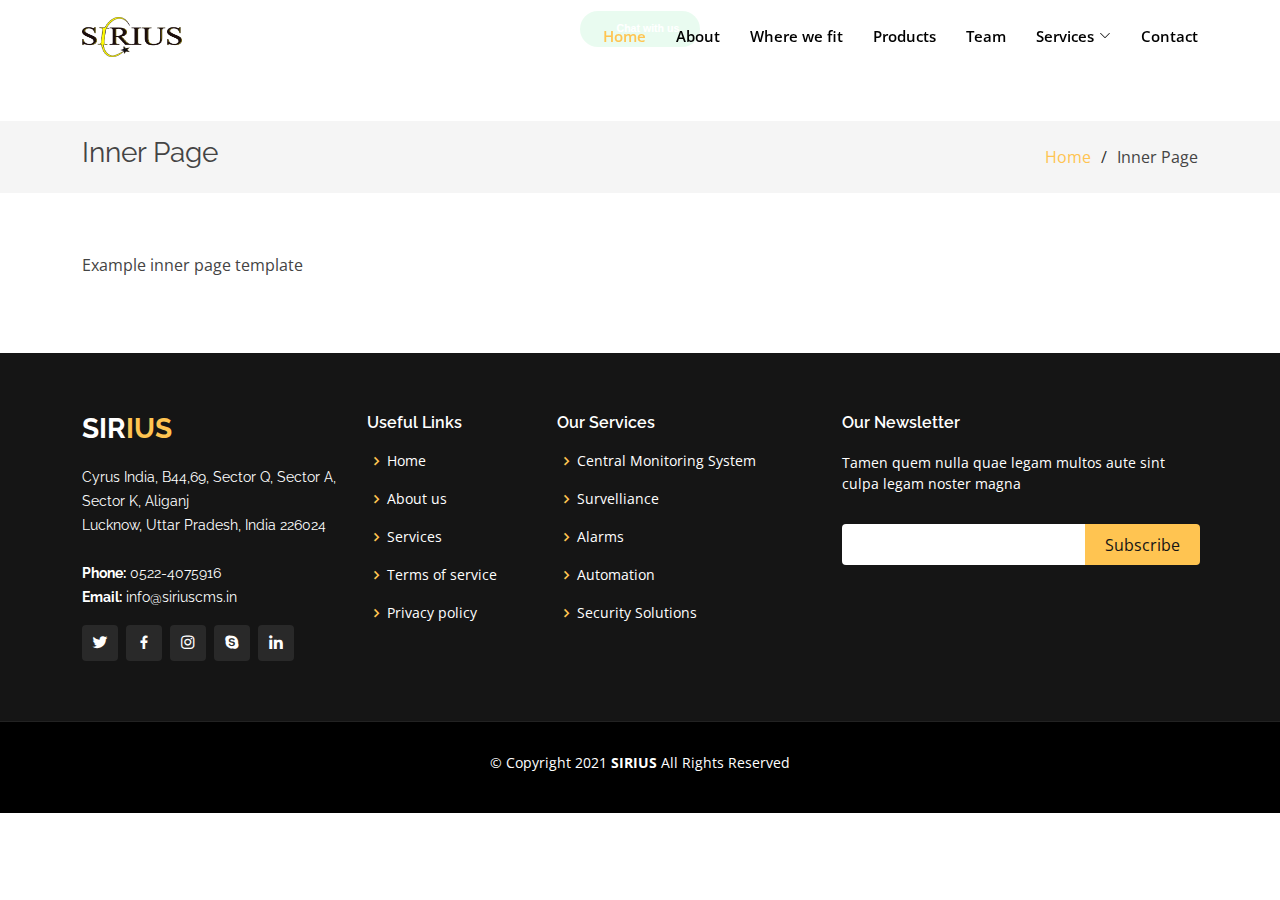
<file: SIRIUS/inner-page.html>
<!DOCTYPE html>
<html lang="en">

<head>
  <meta charset="utf-8">
  <meta content="width=device-width, initial-scale=1.0" name="viewport">

  <title>SIRIUS</title>
  <meta content="" name="description">
  <meta content="" name="keywords">

  <!-- Favicons -->
  <link href="assets/img/logo.png" rel="icon">

  <!-- Google Fonts -->
  <link href="https://fonts.googleapis.com/css?family=Open+Sans:300,300i,400,400i,600,600i,700,700i|Raleway:300,300i,400,400i,500,500i,600,600i,700,700i|Poppins:300,300i,400,400i,500,500i,600,600i,700,700i" rel="stylesheet">

  <!-- Vendor CSS Files -->
  <link href="assets/vendor/aos/aos.css" rel="stylesheet">
  <link href="assets/vendor/bootstrap/css/bootstrap.min.css" rel="stylesheet">
  <link href="assets/vendor/bootstrap-icons/bootstrap-icons.css" rel="stylesheet">
  <link href="assets/vendor/boxicons/css/boxicons.min.css" rel="stylesheet">
  <link href="assets/vendor/glightbox/css/glightbox.min.css" rel="stylesheet">
  <link href="assets/vendor/remixicon/remixicon.css" rel="stylesheet">
  <link href="assets/vendor/swiper/swiper-bundle.min.css" rel="stylesheet">

  <!-- Template Main CSS File -->
  <link href="assets/css/style.css" rel="stylesheet">

  <!-- =======================================================
  * Author: Anant Singh Suryavanshi
  * License: SIRIUS
  ======================================================== -->
</head>

<body>

  <!-- ======= Header ======= -->
  <header id="header" class="fixed-top header-inner-pages">
    <div class="container d-flex align-items-center justify-content-lg-between">

      <h1 class="logo me-auto me-lg-0"><a href="index.html"><img src="assets/img/logo.png" alt="SIRIUS" width="100" height="132"></a></h1>
      <!-- Uncomment below if you prefer to use an image logo -->
      <!-- <a href="index.html" class="logo me-auto me-lg-0"><img src="assets/img/logo.png" alt="" class="img-fluid"></a>-->

      <nav id="navbar" class="navbar order-last order-lg-0">
        <ul>
          <li><a class="nav-link scrollto active" href="#hero">Home</a></li>
          <li><a class="nav-link scrollto" href="#about">About</a></li>
          <li><a class="nav-link scrollto" href="#services">Where we fit</a></li>
          <li><a class="nav-link scrollto " href="#portfolio">Products</a></li>
          <li><a class="nav-link scrollto" href="#team">Team</a></li>
          <li class="dropdown"><a href="#"><span>Services</span> <i class="bi bi-chevron-down"></i></a>
            <ul>
              <li><a href="security.html">Security</a></li>
              <li><a href="survelliance.html">Survelliance</a></li>
              <li><a href="alarm.html">Alarms</a></li>
              <li><a href="automation.html">Automation</a></li>
              <li class="dropdown"><a href="#"><span>More</span> <i class="bi bi-chevron-left"></i></a>
                <ul>
                  <li><a href="iot.html">IoT</a></li>
                  <li><a href="#">Deep Drop Down 2</a></li>
                  <li><a href="#">Deep Drop Down 3</a></li>
                  <li><a href="#">Deep Drop Down 4</a></li>
                  <li><a href="#">Deep Drop Down 5</a></li>
                </ul>
              </li>
            </ul>
          </li>
          <li><a class="nav-link scrollto" href="#contact">Contact</a></li>
        </ul>
        <i class="bi bi-list mobile-nav-toggle"></i>
      </nav><!-- .navbar -->
    </div>
  </header><!-- End Header -->

  <a href="https://wa.me/message/AFCHMYQDE4OEB1" style="display: table; font-family: sans-serif; text-decoration: none; margin: 1em auto; color: #fff; font-size: 0.66em; padding: 1em 2em 1em 3.5em; border-radius: 2em; font-weight: bold; background: #25d366 url('https://tochat.be/click-to-chat-directory/css/whatsapp.svg') no-repeat 1.5em center; background-size: 1.6em;">Chat with us</a>


  <main id="main">

    <!-- ======= Breadcrumbs ======= -->
    <section class="breadcrumbs">
      <div class="container">

        <div class="d-flex justify-content-between align-items-center">
          <h2>Inner Page</h2>
          <ol>
            <li><a href="index.html">Home</a></li>
            <li>Inner Page</li>
          </ol>
        </div>

      </div>
    </section><!-- End Breadcrumbs -->

    <section class="inner-page">
      <div class="container">
        <p>
          Example inner page template
        </p>
      </div>
    </section>

  </main><!-- End #main -->

  <!-- ======= Footer ======= -->

  <footer id="footer">
    <div class="footer-top">
      <div class="container">
        <div class="row">

          <div class="col-lg-3 col-md-6">
            <div class="footer-info">
              <h3>SIR<span>IUS</span></h3>
              <p>
                Cyrus India, B44,69, Sector Q, Sector A, Sector K, Aliganj<br>
                Lucknow, Uttar Pradesh, India 226024<br><br>
                <strong>Phone:</strong> 0522-4075916<br>
                <strong>Email:</strong> info@siriuscms.in<br>
              </p>
              <div class="social-links mt-3">
                <a href="#" class="twitter"><i class="bx bxl-twitter"></i></a>
                <a href="#" class="facebook"><i class="bx bxl-facebook"></i></a>
                <a href="#" class="instagram"><i class="bx bxl-instagram"></i></a>
                <a href="#" class="google-plus"><i class="bx bxl-skype"></i></a>
                <a href="#" class="linkedin"><i class="bx bxl-linkedin"></i></a>
              </div>
            </div>
          </div>

          <div class="col-lg-2 col-md-6 footer-links">
            <h4>Useful Links</h4>
            <ul>
              <li><i class="bx bx-chevron-right"></i> <a href="index.html">Home</a></li>
              <li><i class="bx bx-chevron-right"></i> <a href="index.html #about">About us</a></li>
              <li><i class="bx bx-chevron-right"></i> <a href="index.html #services">Services</a></li>
              <li><i class="bx bx-chevron-right"></i> <a href="#">Terms of service</a></li>
              <li><i class="bx bx-chevron-right"></i> <a href="#">Privacy policy</a></li>
            </ul>
          </div>

          <div class="col-lg-3 col-md-6 footer-links">
            <h4>Our Services</h4>
            <ul>
              <li><i class="bx bx-chevron-right"></i> <a href="cms.html">Central Monitoring System</a></li>
              <li><i class="bx bx-chevron-right"></i> <a href="survelliance.html">Survelliance</a></li>
              <li><i class="bx bx-chevron-right"></i> <a href="alarm.html">Alarms</a></li>
              <li><i class="bx bx-chevron-right"></i> <a href="automation.html">Automation</a></li>
              <li><i class="bx bx-chevron-right"></i> <a href="security.html">Security Solutions</a></li>
            </ul>
          </div>


          <div class="col-lg-4 col-md-6 footer-newsletter">
            <h4>Our Newsletter</h4>
            <p>Tamen quem nulla quae legam multos aute sint culpa legam noster magna</p>
            <form action="" method="post">
              <input type="email" name="email"><input type="submit" value="Subscribe">
            </form>

          </div>

        </div>
      </div>
    </div>

    <div class="container">
      <div class="copyright">
       &copy; Copyright 2021 <strong><span>SIRIUS</span></strong> All Rights Reserved
      </div>
      <div class="credits">
        <!-- All the links in the footer should remain intact. -->
        <!-- You can delete the links only if you purchased the pro version. -->
        <!-- Licensing information: https://bootstrapmade.com/license/ -->
        <!-- Purchase the pro version with working PHP/AJAX contact form: https://bootstrapmade.com/gp-free-multipurpose-html-bootstrap-template/ -->
     <!--   Designed by <a href="https://bootstrapmade.com/">BootstrapMade</a>  -->
      </div>
    </div>
  </footer><!-- End Footer -->

  <div id="preloader"></div>
  <a href="#" class="back-to-top d-flex align-items-center justify-content-center"><i class="bi bi-arrow-up-short"></i></a>

  <!-- Vendor JS Files -->
  <script src="assets/vendor/aos/aos.js"></script>
  <script src="assets/vendor/bootstrap/js/bootstrap.bundle.min.js"></script>
  <script src="assets/vendor/glightbox/js/glightbox.min.js"></script>
  <script src="assets/vendor/isotope-layout/isotope.pkgd.min.js"></script>
  <script src="assets/vendor/php-email-form/validate.js"></script>
  <script src="assets/vendor/purecounter/purecounter.js"></script>
  <script src="assets/vendor/swiper/swiper-bundle.min.js"></script>

  <!-- Template Main JS File -->
  <script src="assets/js/main.js"></script>

</body>

</html>
</file>
<file: executive/css/main.css>
body {
  margin: 0px;
  /*margin-bottom: 100px;
  margin-right: 150px;
  margin-left: 80px;

*/
background: #f0f0f0;
}


div{
  margin-top: 50px;
  margin-bottom: 20px;
}

li {
  position: relative;
  font-family: Georgia, serif;
  margin: 0px;
  margin-bottom: 5x;
  font-size: 20px
}
</file>
<file: SIRIUS/assets/css/style.css>
/**
* SIRIUS
* Author: Anant Singh Suryavanshi
*/

/*--------------------------------------------------------------
# General
--------------------------------------------------------------*/
body {
  font-family: "Open Sans", sans-serif;
  color: #444444;
}

a {
  color: #ffc451;
  text-decoration: none;
}

a:hover {
  color: #ffd584;
  text-decoration: none;
}

h1, h2, h3, h4, h5, h6 {
  font-family: "Raleway", sans-serif;
}

/*--------------------------------------------------------------
# Back to top button
--------------------------------------------------------------*/
.back-to-top {
  position: fixed;
  visibility: hidden;
  opacity: 0;
  right: 15px;
  bottom: 15px;
  z-index: 996;
  background: #ffc451;
  width: 40px;
  height: 40px;
  border-radius: 4px;
  transition: all 0.4s;
}

.back-to-top i {
  font-size: 28px;
  color: #151515;
  line-height: 0;
}

.back-to-top:hover {
  background: #151515;
}

.back-to-top:hover i {
  color: #ffc451;
}

.back-to-top.active {
  visibility: visible;
  opacity: 1;
}

/*--------------------------------------------------------------
# Preloader
--------------------------------------------------------------*/
#preloader {
  position: fixed;
  top: 0;
  left: 0;
  right: 0;
  bottom: 0;
  z-index: 9999;
  overflow: hidden;
  background: #151515;
}

#preloader:before {
  content: "";
  position: fixed;
  top: calc(50% - 0px);
  left: calc(50% - 30px);
  border: 6px solid #ffc451;
  border-top-color: #151515;
  border-bottom-color: #151515;
  border-radius: 50%;
  width: 60px;
  height: 60px;
  -webkit-animation: animate-preloader 1s linear infinite;
  animation: animate-preloader 1s linear infinite;
}

@-webkit-keyframes animate-preloader {
  0% {
    transform: rotate(0deg);
  }
  100% {
    transform: rotate(360deg);
  }
}

@keyframes animate-preloader {
  0% {
    transform: rotate(0deg);
  }
  100% {
    transform: rotate(360deg);
  }
}

/*--------------------------------------------------------------
# Disable aos animation delay on mobile devices
--------------------------------------------------------------*/
@media screen and (max-width: 768px) {
  [data-aos-delay] {
    transition-delay: 0 !important;
  }
}

/*--------------------------------------------------------------
# Header
--------------------------------------------------------------*/
#header {
  transition: all 0.5s;
  z-index: 997;
  padding: 15px 15px;
  background: rgba(255, 255, 255, 0.9);
}
/* Header background color */
#header.header-scrolled, #header.header-inner-pages {
  background: rgba(255, 255, 255, 0.9);
}

#header .logo {
  font-size: 35px;
  margin: 0;
  padding: 0;
  line-height: 1;
  font-weight: 700;
  letter-spacing: 2px;
  text-transform: uppercase;
}

#header .logo a {
  color: #fff;
}

#header .logo a span {
  color: #ffc451;
}

#header .logo img {
  max-height: 40px;
}

/*--------------------------------------------------------------
#  Get Startet Button
--------------------------------------------------------------*/

/*
.get-started-btn {
  color: #fff;
  border-radius: 4px;
  padding: 7px 25px 8px 25px;
  white-space: nowrap;
  transition: 0.3s;
  font-size: 14px;
  display: inline-block;
  border: 2px solid #ffc451;
}

.get-started-btn:hover {
  background: #ffbb38;
  color: #343a40;
}

@media (max-width: 992px) {
  .get-started-btn {
    padding: 7px 20px 8px 20px;
    margin-right: 15px;
  }
}
*/
/*--------------------------------------------------------------
# Navigation Menu
--------------------------------------------------------------*/
/**
* Desktop Navigation 
*/
.navbar {
  padding: 0;
}

.navbar ul {
  margin: 0;
  padding: 0;
  display: flex;
  list-style: none;
  align-items: center;
}

.navbar li {
  position: relative;
}

.navbar a, .navbar a:focus {
  display: flex;
  align-items: center;
  justify-content: space-between;
  padding: 10px 0 10px 30px;
  font-size: 15px;
  font-weight: 600;
  color: black;
  white-space: nowrap;
  transition: 0.3s;
}

.navbar a i, .navbar a:focus i {
  font-size: 12px;
  line-height: 0;
  margin-left: 5px;
}

.navbar a:hover, .navbar .active, .navbar .active:focus, .navbar li:hover > a {
  color: #ffc451;
}

.navbar .dropdown ul {
  display: block;
  position: absolute;
  left: 14px;
  top: calc(100% + 30px);
  margin: 0;
  padding: 10px 0;
  z-index: 99;
  opacity: 0;
  visibility: hidden;
  background: #fff;
  box-shadow: 0px 0px 30px rgba(127, 137, 161, 0.25);
  transition: 0.3s;
}

.navbar .dropdown ul li {
  min-width: 200px;
}

.navbar .dropdown ul a {
  padding: 10px 20px;
  font-size: 14px;
  text-transform: none;
  color: #151515;
  font-weight: 400;
}

.navbar .dropdown ul a i {
  font-size: 12px;
}

.navbar .dropdown ul a:hover, .navbar .dropdown ul .active:hover, .navbar .dropdown ul li:hover > a {
  background-color: #ffc451;
}

.navbar .dropdown:hover > ul {
  opacity: 1;
  top: 100%;
  visibility: visible;
}

.navbar .dropdown .dropdown ul {
  top: 0;
  left: calc(100% - 30px);
  visibility: hidden;
}

.navbar .dropdown .dropdown:hover > ul {
  opacity: 1;
  top: 0;
  left: 100%;
  visibility: visible;
}

@media (max-width: 1366px) {
  .navbar .dropdown .dropdown ul {
    left: -90%;
  }
  .navbar .dropdown .dropdown:hover > ul {
    left: -100%;
  }
}

/**
* Mobile Navigation 
*/
.mobile-nav-toggle {
  color: #FFC451;
  font-size: 28px;
  cursor: pointer;
  display: none;
  line-height: 0;
  transition: 0.5s;
}

@media (max-width: 991px) {
  .mobile-nav-toggle {
    display: block;
  }
  .navbar ul {
    display: none;
  }
}

.navbar-mobile {
  position: fixed;
  overflow: hidden;
  top: 0;
  right: 0;
  left: 0;
  bottom: 0;
  background: rgba(0, 0, 0, 0.9);
  transition: 0.3s;
  z-index: 999;
}

.navbar-mobile .mobile-nav-toggle {
  position: absolute;
  top: 15px;
  right: 15px;
}

.navbar-mobile ul {
  display: block;
  position: absolute;
  top: 55px;
  right: 15px;
  bottom: 15px;
  left: 15px;
  padding: 10px 0;
  background-color: #fff;
  overflow-y: auto;
  transition: 0.3s;
}

.navbar-mobile a {
  padding: 10px 20px;
  font-size: 15px;
  color: #151515;
}

.navbar-mobile a:hover, .navbar-mobile .active, .navbar-mobile li:hover > a {
  color: #151515;
  background-color: #ffc451;
}

.navbar-mobile .getstarted {
  margin: 15px;
}

.navbar-mobile .dropdown ul {
  position: static;
  display: none;
  margin: 10px 20px;
  padding: 10px 0;
  z-index: 99;
  opacity: 1;
  visibility: visible;
  background: #fff;
  box-shadow: 0px 0px 30px rgba(127, 137, 161, 0.25);
}

.navbar-mobile .dropdown ul li {
  min-width: 200px;
}

.navbar-mobile .dropdown ul a {
  padding: 10px 20px;
  color: #151515;
}

.navbar-mobile .dropdown ul a i {
  font-size: 12px;
}

.navbar-mobile .dropdown ul a:hover, .navbar-mobile .dropdown ul .active:hover, .navbar-mobile .dropdown ul li:hover > a {
  background-color: #ffc451;
}

.navbar-mobile .dropdown > .dropdown-active {
  display: block;
}

/*--------------------------------------------------------------
# Hero Section
--------------------------------------------------------------*/
#hero {
  width: 100%;
  height: 100vh;
  background: url("../img/hero-bg.webp") top center;
  background-size: cover;
  position: relative;
}

#hero:before {
  content: "";
  background: rgba(0, 0, 0, 0.6);
  position: absolute;
  bottom: 0;
  top: 0;
  left: 0;
  right: 0;
}

#hero .container {
  position: relative;
  padding-top: 74px;
  text-align: center;
}

#hero h1 {
  margin: 0;
  font-size: 56px;
  font-weight: 700;
  line-height: 64px;
  color: #fff;
  font-family: "Poppins", sans-serif;
}

#hero h1 span {
  color: #ffc451;
}

#hero h2 {
  color: rgba(255, 255, 255, 0.9);
  margin: 10px 0 0 0;
  font-size: 24px;
}

#hero .icon-box {
  padding: 30px 20px;
  transition: ease-in-out 0.3s;
  border: 1px solid rgba(255, 255, 255, 0.3);
  height: 100%;
  text-align: center;
}

#hero .icon-box i {
  font-size: 32px;
  line-height: 1;
  color: #ffc451;
}

#hero .icon-box h3 {
  font-weight: 700;
  margin: 10px 0 0 0;
  padding: 0;
  line-height: 1;
  font-size: 20px;
  line-height: 26px;
}

#hero .icon-box h3 a {
  color: #fff;
  transition: ease-in-out 0.3s;
}

#hero .icon-box h3 a:hover {
  color: #ffc451;
}

#hero .icon-box:hover {
  border-color: #ffc451;
}

@media (min-width: 1024px) {
  #hero {
    background-attachment: fixed;
  }
}

@media (max-width: 768px) {
  #hero {
    height: auto;
  }
  #hero h1 {
    font-size: 28px;
    line-height: 36px;
  }
  #hero h2 {
    font-size: 20px;
    line-height: 24px;
  }
}

/*--------------------------------------------------------------
# Sections General
--------------------------------------------------------------*/
section {
  padding: 60px 0;
  overflow: hidden;
}

.section-title {
  padding-bottom: 40px;
}

.section-title h2 {
  font-size: 14px;
  font-weight: 500;
  padding: 0;
  line-height: 1px;
  margin: 0 0 5px 0;
  letter-spacing: 2px;
  text-transform: uppercase;
  color: #aaaaaa;
  font-family: "Poppins", sans-serif;
}

.section-title h2::after {
  content: "";
  width: 120px;
  height: 1px;
  display: inline-block;
  background: #ffde9e;
  margin: 4px 10px;
}

.section-title p {
  margin: 0;
  margin: 0;
  font-size: 36px;
  font-weight: 700;
  text-transform: uppercase;
  font-family: "Poppins", sans-serif;
  color: #151515;
}

/*--------------------------------------------------------------
# About
--------------------------------------------------------------*/
.about .content h3 {
  font-weight: 700;
  font-size: 28px;
  font-family: "Poppins", sans-serif;
}

.about .content ul {
  list-style: none;
  padding: 0;
}

.about .content ul li {
  padding: 0 0 8px 26px;
  position: relative;
}

.about .content ul i {
  position: absolute;
  font-size: 20px;
  left: 0;
  top: -3px;
  color: #ffc451;
}

.about .content p:last-child {
  margin-bottom: 0;
}

/*--------------------------------------------------------------
# Clients
--------------------------------------------------------------*/
.clients {
  padding-top: 20px;
}

.clients .swiper-slide img {
  opacity: 1;
  transition: 0.3s;
}

.clients .swiper-slide img:hover {
  filter: none;
  opacity: 1;
}

.clients .swiper-pagination {
  margin-top: 20px;
  position: relative;
}

.clients .swiper-pagination .swiper-pagination-bullet {
  width: 12px;
  height: 12px;
  background-color: #fff;
  opacity: 1;
  background-color: #ddd;
}

.clients .swiper-pagination .swiper-pagination-bullet-active {
  background-color: #ffc451;
}

/*--------------------------------------------------------------
# Features
--------------------------------------------------------------*/
.features {
  padding-top: 20px;
}

.features .icon-box {
  padding-left: 15px;
}

.features .icon-box h4 {
  font-size: 20px;
  font-weight: 700;
  margin: 5px 0 10px 60px;
}

.features .icon-box i {
  font-size: 48px;
  float: left;
  color: #ffc451;
}

.features .icon-box p {
  font-size: 15px;
  color: #848484;
  margin-left: 60px;
}

.features .image {
  background-position: center center;
  background-repeat: no-repeat;
  background-size: cover;
  min-height: 400px;
}

/*--------------------------------------------------------------
# Services
--------------------------------------------------------------*/
.services .icon-box {
  text-align: center;
  padding: 80px 20px;
  transition: all ease-in-out 0.3s;
  background: #fff;
}

.services .icon-box .icon {
  margin: 0 auto;
  width: 64px;
  height: 64px;
  background: #ffc451;
  border-radius: 4px;
  display: flex;
  align-items: center;
  justify-content: center;
  margin-bottom: 20px;
  transition: 0.3s;
}

.services .icon-box .icon i {
  color: #151515;
  font-size: 28px;
  transition: ease-in-out 0.3s;
}

.services .icon-box h4 {
  font-weight: 700;
  margin-bottom: 15px;
  font-size: 24px;
}

.services .icon-box h4 a {
  color: #151515;
  transition: ease-in-out 0.3s;
}

.services .icon-box h4 a:hover {
  color: #ffc451;
}

.services .icon-box p {
  line-height: 24px;
  font-size: 14px;
  margin-bottom: 0;
}

.services .icon-box:hover {
  border-color: #fff;
  box-shadow: 0px 0 25px 0 rgba(0, 0, 0, 0.1);
  transform: translateY(-10px);
}

/*--------------------------------------------------------------
# Cta
--------------------------------------------------------------*/
.cta {
  background: linear-gradient(rgba(2, 2, 2, 0.5), rgba(0, 0, 0, 0.5)), url("../img/cta-bg.webp") fixed center center;
  background-size: cover;
  padding: 60px 0;
}

.cta h3 {
  color: #fff;
  font-size: 28px;
  font-weight: 700;
}

.cta p {
  color: #fff;
}

.cta .cta-btn {
  font-family: "Raleway", sans-serif;
  font-weight: 600;
  font-size: 16px;
  letter-spacing: 1px;
  display: inline-block;
  padding: 8px 28px;
  border-radius: 4px;
  transition: 0.5s;
  margin-top: 10px;
  border: 2px solid #fff;
  color: #fff;
}

.cta .cta-btn:hover {
  background: #ffc451;
  border-color: #ffc451;
  color: #151515;
}

/*--------------------------------------------------------------
# Portfolio
--------------------------------------------------------------*/
.portfolio .portfolio-item {
  margin-bottom: 30px;
}

.portfolio #portfolio-flters {
  padding: 0;
  margin: 0 auto 20px auto;
  list-style: none;
  text-align: center;
}

.portfolio #portfolio-flters li {
  cursor: pointer;
  display: inline-block;
  padding: 8px 15px 10px 15px;
  font-size: 14px;
  font-weight: 600;
  line-height: 1;
  text-transform: uppercase;
  color: #444444;
  margin-bottom: 5px;
  transition: all 0.3s ease-in-out;
  border-radius: 3px;
}

.portfolio #portfolio-flters li:hover, .portfolio #portfolio-flters li.filter-active {
  color: #151515;
  background: #ffc451;
}

.portfolio #portfolio-flters li:last-child {
  margin-right: 0;
}

.portfolio .portfolio-wrap {
  transition: 0.3s;
  position: relative;
  overflow: hidden;
  z-index: 1;
  background: rgba(21, 21, 21, 0.6);
}

.portfolio .portfolio-wrap::before {
  content: "";
  background: rgba(21, 21, 21, 0.6);
  position: absolute;
  left: 0;
  right: 0;
  top: 0;
  bottom: 0;
  transition: all ease-in-out 0.3s;
  z-index: 2;
  opacity: 0;
}

.portfolio .portfolio-wrap img {
  transition: all ease-in-out 0.3s;
}

.portfolio .portfolio-wrap .portfolio-info {
  opacity: 0;
  position: absolute;
  top: 0;
  left: 0;
  right: 0;
  bottom: 0;
  z-index: 3;
  transition: all ease-in-out 0.3s;
  display: flex;
  flex-direction: column;
  justify-content: flex-end;
  align-items: flex-start;
  padding: 20px;
}

.portfolio .portfolio-wrap .portfolio-info h4 {
  font-size: 20px;
  color: #fff;
  font-weight: 600;
}

.portfolio .portfolio-wrap .portfolio-info p {
  color: rgba(255, 255, 255, 0.7);
  font-size: 14px;
  text-transform: uppercase;
  padding: 0;
  margin: 0;
  font-style: italic;
}

.portfolio .portfolio-wrap .portfolio-links {
  text-align: center;
  z-index: 4;
}

.portfolio .portfolio-wrap .portfolio-links a {
  color: #fff;
  margin: 0 5px 0 0;
  font-size: 28px;
  display: inline-block;
  transition: 0.3s;
}

.portfolio .portfolio-wrap .portfolio-links a:hover {
  color: #ffc451;
}

.portfolio .portfolio-wrap:hover::before {
  opacity: 1;
}

.portfolio .portfolio-wrap:hover img {
  transform: scale(1.2);
}

.portfolio .portfolio-wrap:hover .portfolio-info {
  opacity: 1;
}

/*--------------------------------------------------------------
# Portfolio Details
--------------------------------------------------------------*/
.portfolio-details {
  padding-top: 40px;
}

.portfolio-details .portfolio-details-slider img {
  width: 100%;
}

.portfolio-details .portfolio-details-slider .swiper-pagination {
  margin-top: 20px;
  position: relative;
}

.portfolio-details .portfolio-details-slider .swiper-pagination .swiper-pagination-bullet {
  width: 12px;
  height: 12px;
  background-color: #fff;
  opacity: 1;
  border: 1px solid #ffc451;
}

.portfolio-details .portfolio-details-slider .swiper-pagination .swiper-pagination-bullet-active {
  background-color: #ffc451;
}

.portfolio-details .portfolio-info {
  padding: 30px;
  box-shadow: 0px 0 30px rgba(21, 21, 21, 0.08);
}

.portfolio-details .portfolio-info h3 {
  font-size: 22px;
  font-weight: 700;
  margin-bottom: 20px;
  padding-bottom: 20px;
  border-bottom: 1px solid #eee;
}

.portfolio-details .portfolio-info ul {
  list-style: none;
  padding: 0;
  font-size: 15px;
}

.portfolio-details .portfolio-info ul li + li {
  margin-top: 10px;
}

.portfolio-details .portfolio-description {
  padding-top: 30px;
}

.portfolio-details .portfolio-description h2 {
  font-size: 26px;
  font-weight: 700;
  margin-bottom: 20px;
}

.portfolio-details .portfolio-description p {
  padding: 0;
}

/*--------------------------------------------------------------
# Counts
--------------------------------------------------------------*/
.counts .content {
  padding: 30px 0;
}

.counts .content h3 {
  font-weight: 700;
  font-size: 34px;
  color: #151515;
}

.counts .content p {
  margin-bottom: 0;
}

.counts .content .count-box {
  padding: 20px 0;
  width: 100%;
}

.counts .content .count-box i {
  display: block;
  font-size: 36px;
  color: #ffc451;
  float: left;
}

.counts .content .count-box span {
  font-size: 36px;
  line-height: 30px;
  display: block;
  font-weight: 700;
  color: #151515;
  margin-left: 50px;
}

.counts .content .count-box p {
  padding: 15px 0 0 0;
  margin: 0 0 0 50px;
  font-family: "Raleway", sans-serif;
  font-size: 14px;
  color: #3b3b3b;
}

.counts .content .count-box a {
  font-weight: 600;
  display: block;
  margin-top: 20px;
  color: #3b3b3b;
  font-size: 15px;
  font-family: "Poppins", sans-serif;
  transition: ease-in-out 0.3s;
}

.counts .content .count-box a:hover {
  color: #626262;
}

.counts .image {
  background: url("../img/counts-img.webp") center center no-repeat;
  background-size: cover;
  min-height: 400px;
}

@media (max-width: 991px) {
  .counts .image {
    text-align: center;
  }
  .counts .image img {
    max-width: 80%;
  }
}

@media (max-width: 667px) {
  .counts .image img {
    max-width: 100%;
  }
}

/*--------------------------------------------------------------
# Testimonials
--------------------------------------------------------------*/
.testimonials {
  padding: 80px 0;
  background: url("../img/testimonials-bg.jpg") no-repeat;
  background-position: center center;
  background-size: cover;
  position: relative;
}

.testimonials::before {
  content: "";
  position: absolute;
  left: 0;
  right: 0;
  top: 0;
  bottom: 0;
  background: rgba(0, 0, 0, 0.7);
}

.testimonials .section-header {
  margin-bottom: 40px;
}

.testimonials .testimonial-item {
  text-align: center;
  color: #fff;
}

.testimonials .testimonial-item .testimonial-img {
  width: 100px;
  border-radius: 50%;
  border: 6px solid rgba(255, 255, 255, 0.15);
  margin: 0 auto;
}

.testimonials .testimonial-item h3 {
  font-size: 20px;
  font-weight: bold;
  margin: 10px 0 5px 0;
  color: #fff;
}

.testimonials .testimonial-item h4 {
  font-size: 14px;
  color: #ddd;
  margin: 0 0 15px 0;
}

.testimonials .testimonial-item .quote-icon-left, .testimonials .testimonial-item .quote-icon-right {
  color: rgba(255, 255, 255, 0.6);
  font-size: 26px;
}

.testimonials .testimonial-item .quote-icon-left {
  display: inline-block;
  left: -5px;
  position: relative;
}

.testimonials .testimonial-item .quote-icon-right {
  display: inline-block;
  right: -5px;
  position: relative;
  top: 10px;
}

.testimonials .testimonial-item p {
  font-style: italic;
  margin: 0 auto 15px auto;
  color: #eee;
}

.testimonials .swiper-pagination {
  margin-top: 20px;
  position: relative;
}

.testimonials .swiper-pagination .swiper-pagination-bullet {
  width: 12px;
  height: 12px;
  background-color: rgba(255, 255, 255, 0.4);
  opacity: .5;
}

.testimonials .swiper-pagination .swiper-pagination-bullet-active {
  background-color: #ffc451;
  opacity: 1;
}

@media (min-width: 1024px) {
  .testimonials {
    background-attachment: fixed;
  }
}

@media (min-width: 992px) {
  .testimonials .testimonial-item p {
    width: 80%;
  }
}


/*--------------------------------------------------------------
# Contact
--------------------------------------------------------------*/
.contact .info {
  width: 100%;
  background: #fff;
}

.contact .info i {
  font-size: 20px;
  background: #ffc451;
  color: #151515;
  float: left;
  width: 44px;
  height: 44px;
  display: flex;
  justify-content: center;
  align-items: center;
  border-radius: 4px;
  transition: all 0.3s ease-in-out;
}

.contact .info h4 {
  padding: 0 0 0 60px;
  font-size: 22px;
  font-weight: 600;
  margin-bottom: 5px;
  color: #151515;
}

.contact .info p {
  padding: 0 0 0 60px;
  margin-bottom: 0;
  font-size: 14px;
  color: #484848;
}

.contact .info .email, .contact .info .phone {
  margin-top: 40px;
}

.contact .php-email-form {
  width: 100%;
  background: #fff;
}

.contact .php-email-form .form-group {
  padding-bottom: 8px;
}

.contact .php-email-form .error-message {
  display: none;
  color: #fff;
  background: #ed3c0d;
  text-align: left;
  padding: 15px;
  font-weight: 600;
}

.contact .php-email-form .error-message br + br {
  margin-top: 25px;
}

.contact .php-email-form .sent-message {
  display: none;
  color: #fff;
  background: #18d26e;
  text-align: center;
  padding: 15px;
  font-weight: 600;
}

.contact .php-email-form .loading {
  display: none;
  background: #fff;
  text-align: center;
  padding: 15px;
}

.contact .php-email-form .loading:before {
  content: "";
  display: inline-block;
  border-radius: 50%;
  width: 24px;
  height: 24px;
  margin: 0 10px -6px 0;
  border: 3px solid #18d26e;
  border-top-color: #eee;
  -webkit-animation: animate-loading 1s linear infinite;
  animation: animate-loading 1s linear infinite;
}

.contact .php-email-form input, .contact .php-email-form textarea {
  border-radius: 0;
  box-shadow: none;
  font-size: 14px;
  border-radius: 4px;
}

.contact .php-email-form input:focus, .contact .php-email-form textarea:focus {
  border-color: #ffc451;
}

.contact .php-email-form input {
  height: 44px;
}

.contact .php-email-form textarea {
  padding: 10px 12px;
}

.contact .php-email-form button[type="submit"] {
  background: #ffc451;
  border: 0;
  padding: 10px 24px;
  color: #151515;
  transition: 0.4s;
  border-radius: 4px;
}

.contact .php-email-form button[type="submit"]:hover {
  background: #ffcd6b;
}

@-webkit-keyframes animate-loading {
  0% {
    transform: rotate(0deg);
  }
  100% {
    transform: rotate(360deg);
  }
}

@keyframes animate-loading {
  0% {
    transform: rotate(0deg);
  }
  100% {
    transform: rotate(360deg);
  }
}

/*--------------------------------------------------------------
# Breadcrumbs
--------------------------------------------------------------*/
.breadcrumbs {
  padding: 15px 0;
  background: whitesmoke;
  min-height: 40px;
  margin-top: 74px;
}

.breadcrumbs h2 {
  font-size: 28px;
  font-weight: 400;
}

.breadcrumbs ol {
  display: flex;
  flex-wrap: wrap;
  list-style: none;
  padding: 0;
  margin: 0;
}

.breadcrumbs ol li + li {
  padding-left: 10px;
}

.breadcrumbs ol li + li::before {
  display: inline-block;
  padding-right: 10px;
  color: #2f2f2f;
  content: "/";
}

@media (max-width: 992px) {
  .breadcrumbs {
    margin-top: 68px;
  }
  .breadcrumbs .d-flex {
    display: block !important;
  }
  .breadcrumbs ol {
    display: block;
  }
  .breadcrumbs ol li {
    display: inline-block;
  }
}

/*--------------------------------------------------------------
# Footer
--------------------------------------------------------------*/
#footer {
  background: black;
  padding: 0 0 30px 0;
  color: #fff;
  font-size: 14px;
}

#footer .footer-top {
  background: #151515;
  border-bottom: 1px solid #222222;
  padding: 60px 0 30px 0;
}

#footer .footer-top .footer-info {
  margin-bottom: 30px;
}

#footer .footer-top .footer-info h3 {
  font-size: 28px;
  margin: 0 0 20px 0;
  padding: 2px 0 2px 0;
  line-height: 1;
  font-weight: 700;
  text-transform: uppercase;
}

#footer .footer-top .footer-info h3 span {
  color: #ffc451;
}

#footer .footer-top .footer-info p {
  font-size: 14px;
  line-height: 24px;
  margin-bottom: 0;
  font-family: "Raleway", sans-serif;
  color: #fff;
}

#footer .footer-top .social-links a {
  font-size: 18px;
  display: inline-block;
  background: #292929;
  color: #fff;
  line-height: 1;
  padding: 8px 0;
  margin-right: 4px;
  border-radius: 4px;
  text-align: center;
  width: 36px;
  height: 36px;
  transition: 0.3s;
}

#footer .footer-top .social-links a:hover {
  background: #ffc451;
  color: #151515;
  text-decoration: none;
}

#footer .footer-top h4 {
  font-size: 16px;
  font-weight: 600;
  color: #fff;
  position: relative;
  padding-bottom: 12px;
}

#footer .footer-top .footer-links {
  margin-bottom: 30px;
}

#footer .footer-top .footer-links ul {
  list-style: none;
  padding: 0;
  margin: 0;
}

#footer .footer-top .footer-links ul i {
  padding-right: 2px;
  color: #ffc451;
  font-size: 18px;
  line-height: 1;
}

#footer .footer-top .footer-links ul li {
  padding: 10px 0;
  display: flex;
  align-items: center;
}

#footer .footer-top .footer-links ul li:first-child {
  padding-top: 0;
}

#footer .footer-top .footer-links ul a {
  color: #fff;
  transition: 0.3s;
  display: inline-block;
  line-height: 1;
}

#footer .footer-top .footer-links ul a:hover {
  color: #ffc451;
}

#footer .footer-top .footer-newsletter form {
  margin-top: 30px;
  background: #fff;
  padding: 6px 10px;
  position: relative;
  border-radius: 4px;
}

#footer .footer-top .footer-newsletter form input[type="email"] {
  border: 0;
  padding: 4px;
  width: calc(100% - 110px);
}

#footer .footer-top .footer-newsletter form input[type="submit"] {
  position: absolute;
  top: 0;
  right: -2px;
  bottom: 0;
  border: 0;
  background: none;
  font-size: 16px;
  padding: 0 20px;
  background: #ffc451;
  color: #151515;
  transition: 0.3s;
  border-radius: 0 4px 4px 0;
}

#footer .footer-top .footer-newsletter form input[type="submit"]:hover {
  background: #ffcd6b;
}

#footer .copyright {
  text-align: center;
  padding-top: 30px;
}

#footer .credits {
  padding-top: 10px;
  text-align: center;
  font-size: 13px;
  color: #fff;
}





.video-responsive{
    overflow:hidden;
    padding-bottom:56.25%;
    position:relative;
    height:0;
}




/*Sectors */
#sectors {
  height: 50px;
  width: 500px;
  border: 2px solid #E7D649;
  overflow: hidden;
  margin: 25px auto;
}

#box {
  background: white;
  height: 50px;
  width: 500px;
  margin: 10px 400px;
  -webkit-animation-name: move;
  -webkit-animation-duration: 10s;
  -webkit-animation-iteration-count: infinite;
  -webkit-animation-direction: right;
  -webkit-animation-timing-function: linear;
  align-self: center;
}

#box:hover {
  -webkit-animation-play-state: paused;
}

@-webkit-keyframes move {
  0% {
    margin-left: -400px;
  }
  100% {
    margin-left: 800px;
  }
}


table {
  font-family: arial, sans-serif;
  border-collapse: collapse;
  width: 100%;
}

td, th {
  border: 1px solid #dddddd;
  text-align: center;
  padding: 8px;
}

tr:nth-child(even) {
  background-color: #dddddd;
}




.gallery {
  margin: 10px;
  float: left;
}


.gallery img {
  width: 90%;
  height: auto;
}

.desc {
  padding: 15px;
  text-align: center;
}

.wrapper h2 {
  display: flex;
  justify-content: center;
  color: white;
  font-size: 100%;
}
  
.wrapper p::before {
 content: "AUTOMATION SOLUTIONS";
 animation: animate infinite 8s;
 padding-left: 10px;
}
  
@keyframes animate {
  50% {
     content: "MONITORING SYSTEM";
     }
  
  100% {
    content: "SECURITY SOLUTIONS";
      }
  
 }
</file>
<file: technician/css/sign-in.css>
html,
body {
  height: 100%;
    margin-top: 5px;
  margin-bottom: 20px;
}

body {
  display: -ms-flexbox;
  display: -webkit-box;
  display: flex;
  -ms-flex-align: center;
  -ms-flex-pack: center;
  -webkit-box-align: center;
  align-items: center;
  -webkit-box-pack: center;
  justify-content: center;
  padding-top: 10px;
  padding-bottom: 10px;
  background-color: #f5f5f5;
}

.form-signin {
  width: 100%;
  max-width: 330px;
  padding: 15px;
  margin: 0 auto;
}
.form-signin .checkbox {
  font-weight: 400;
}
.form-signin .form-control {
  position: relative;
  box-sizing: border-box;
  height: auto;
  padding: 10px;
  font-size: 16px;
}
.form-signin .form-control:focus {
  z-index: 2;
}
.form-signin input[type="email"] {
  margin-bottom: -1px;
  border-bottom-right-radius: 0;
  border-bottom-left-radius: 0;
}
.form-signin input[type="password"] {
  margin-bottom: 10px;
  border-top-left-radius: 0;
  border-top-right-radius: 0;
}


div{
  margin-top: 10px;
  margin-bottom: 20px;
    padding-top: 40px;
  padding-bottom: 40px;

}

input{
  margin: 10px;
}
</file>
<file: technician/css/style.css>
body {

  /*margin-bottom: 100px;
  margin-right: 150px;
  margin-left: 80px;

*/
font-family: sans-serif;
background: #eeeeee;
}

.navbar {
  font-family: sans-serif;
  margin: 0px;
  font-size: 18px;
}

.navbar-toggler {
    border-color: #DDD;
}

.navbar ul {
  margin: 0;
  padding: 0;
  display: flex;
  list-style: none;
  align-items: center;
}

.navbar li {
  position: relative;
}

.navbar a, .navbar a:focus {
  display: flex;
  align-items: center;
  justify-content: space-between;
  padding: 10px 0 10px 30px;
  font-size: 18px;
  font-weight: 500;
  color: black;
  white-space: nowrap;
  transition: 0.3s;
}

fieldset {
  background-color: #eeeeee;
  margin: 5px;

}

.legendCard {
  background-color: #26082F;
  color: white;
  padding: 5px 5px 5px;
  margin-right: 17px;
  margin-left: 17px;

}

legend {
  background-color: #26082F;
  color: white;
  padding: 5px 5px 5px;
  text-align: center;

}

.upload{
  margin-left: 20px;
}

.p{
margin-left: 15px;
margin-right: 15px;
padding-top: 10px;

}

.button{

  float: right;
  margin-left: -18px;
}

.select{
  margin-bottom: 5px;
  margin-right: 5px;
  padding: 5px;
}

label{
  margin-right: 10px;
}
</file>
<file: executive/exe/sign-in.css>
html,
body {
  height: 100%;
}

body {
  display: -ms-flexbox;
  display: -webkit-box;
  display: flex;
  -ms-flex-align: center;
  -ms-flex-pack: center;
  -webkit-box-align: center;
  align-items: center;
  -webkit-box-pack: center;
  justify-content: center;
  padding-top: 40px;
  padding-bottom: 40px;
  background-color: #f5f5f5;
}

.form-signin {
  width: 100%;
  max-width: 330px;
  padding: 15px;
  margin: 0 auto;
}
.form-signin .checkbox {
  font-weight: 400;
}
.form-signin .form-control {
  position: relative;
  box-sizing: border-box;
  height: auto;
  padding: 10px;
  font-size: 16px;
}
.form-signin .form-control:focus {
  z-index: 2;
}
.form-signin input[type="email"] {
  margin-bottom: -1px;
  border-bottom-right-radius: 0;
  border-bottom-left-radius: 0;
}
.form-signin input[type="password"] {
  margin-bottom: 10px;
  border-top-left-radius: 0;
  border-top-right-radius: 0;
}
</file>
